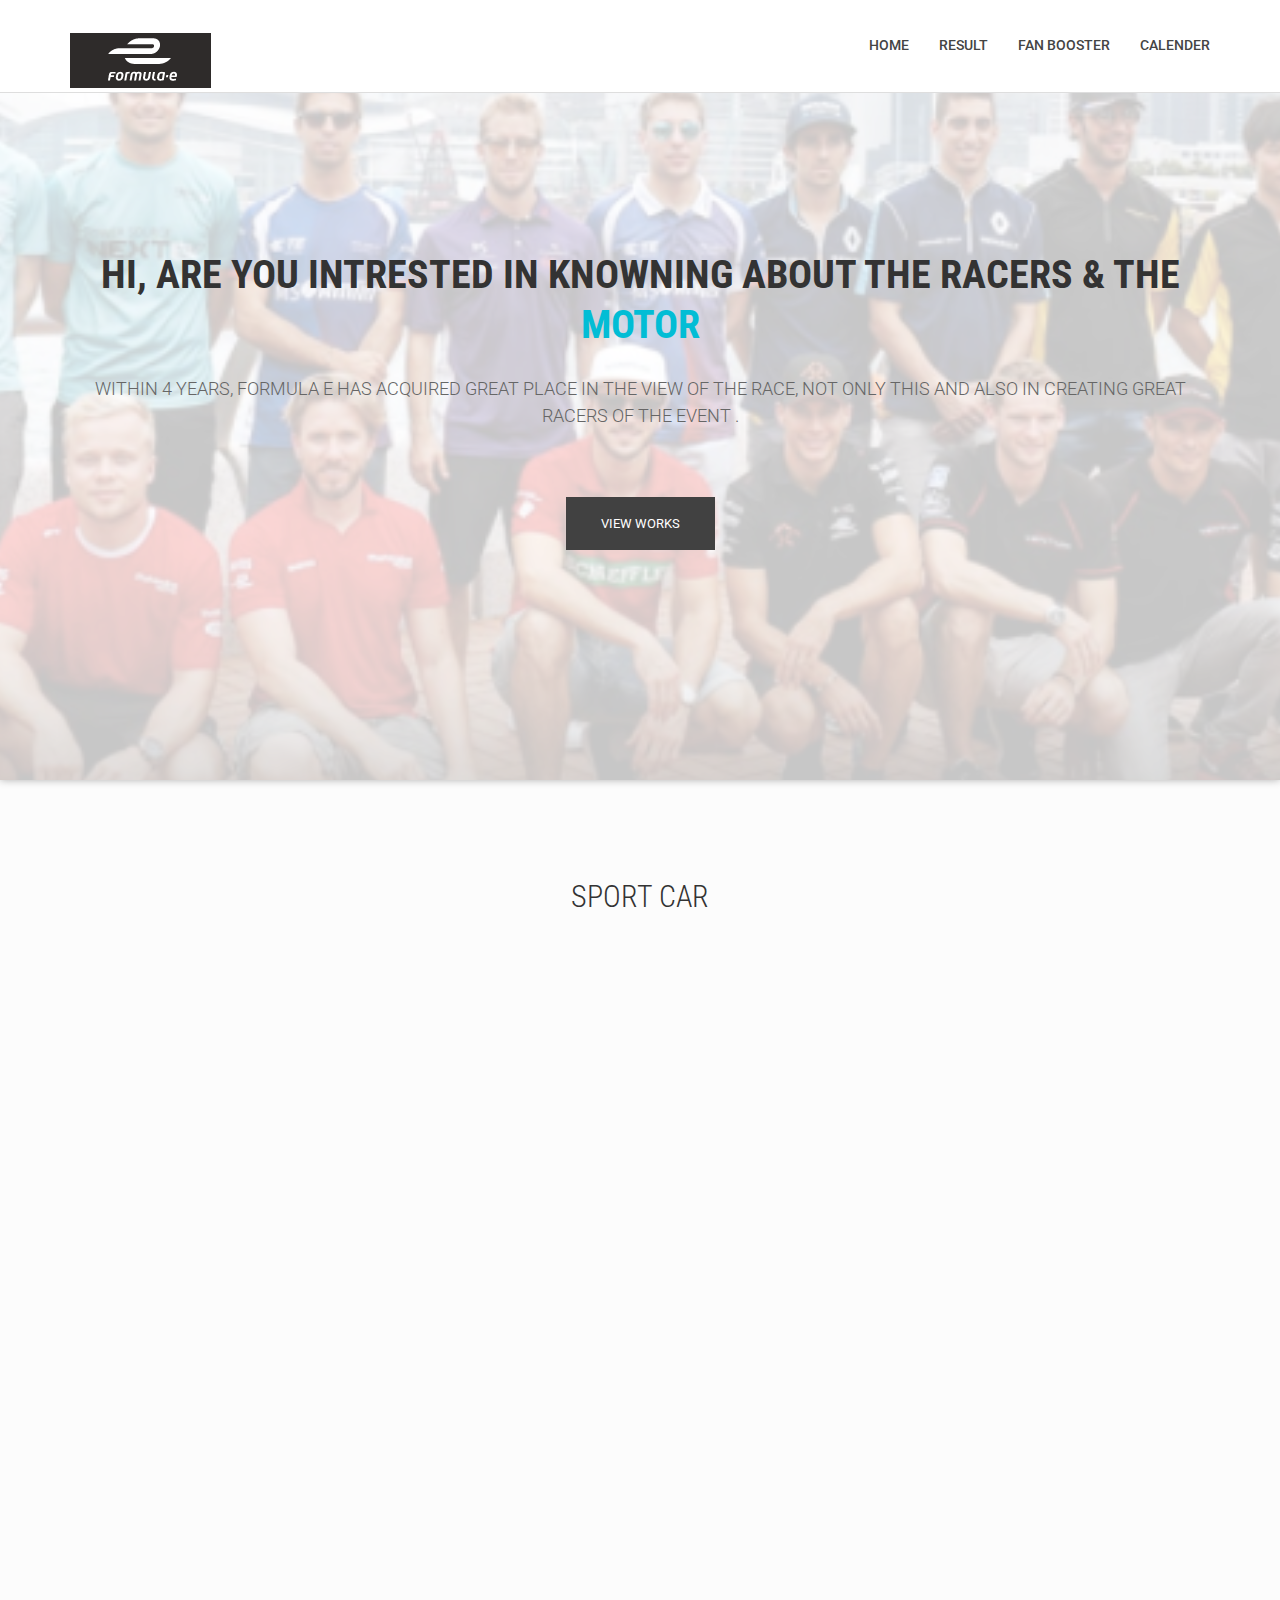
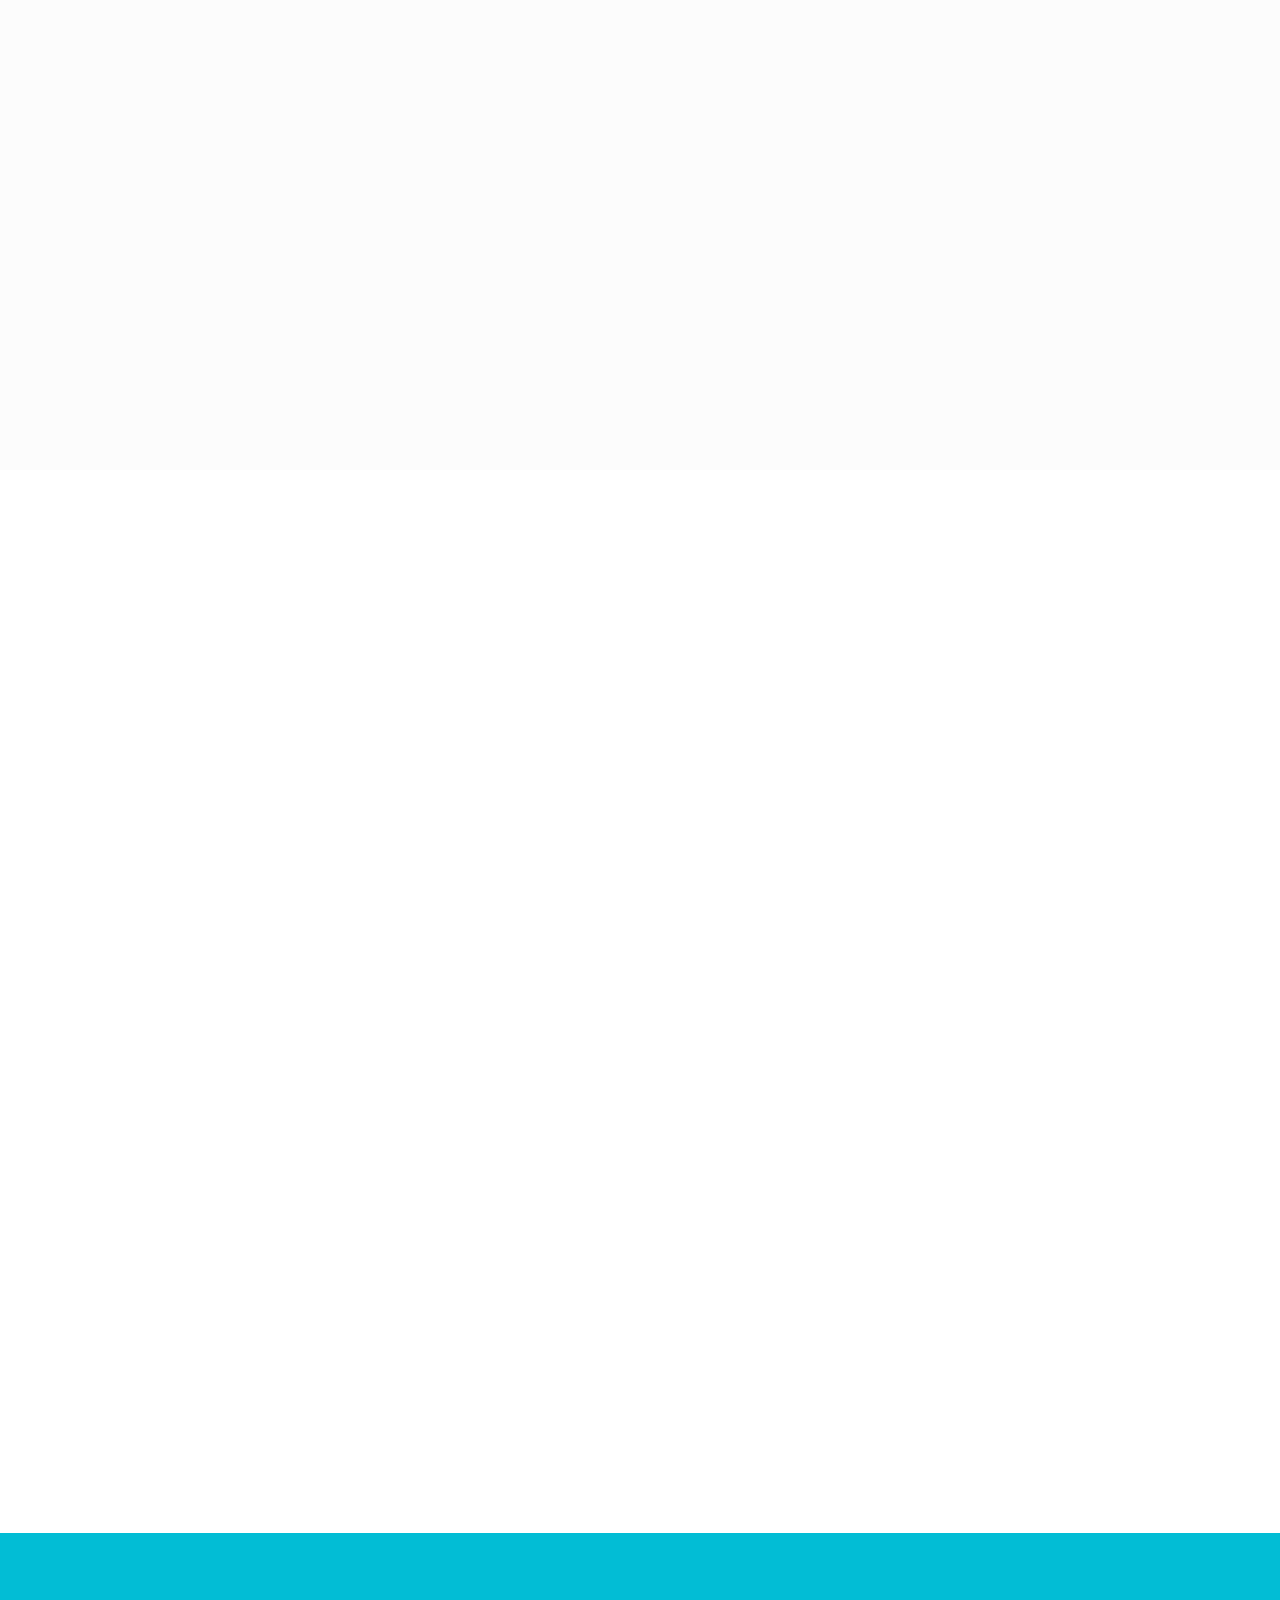
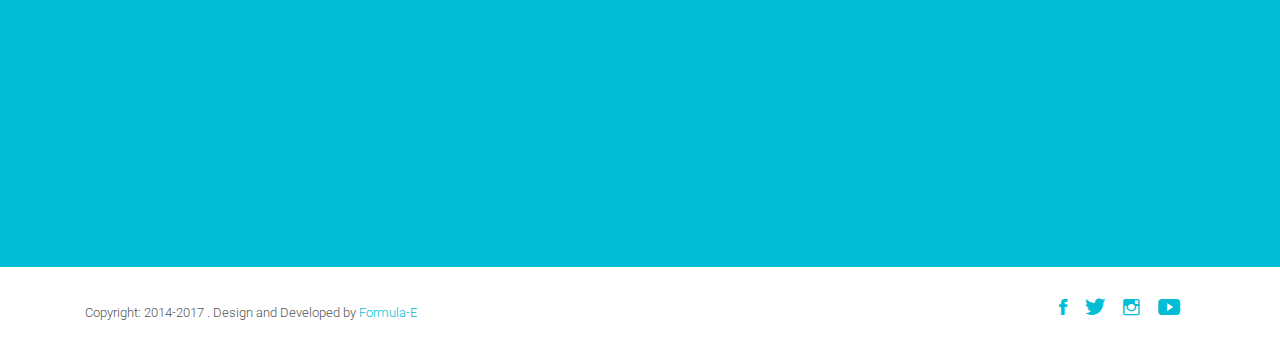
<file: index.html>
<!DOCTYPE html>
<html class="no-js">
    <head>
        <!-- Basic Page Needs
        ================================================== -->
        <meta charset="utf-8">
        <meta http-equiv="Content-Type" content="text/html; charset=utf-8">
        <link rel="icon" type="image/png" href="images/favicon.png">
        <title>Racers Info!!</title>
        <meta name="description" content="">
        <meta name="keywords" content="">
        <meta name="author" content="">
        <!-- Mobile Specific Metas
        ================================================== -->
        <meta name="format-detection" content="telephone=no">
        <meta name="viewport" content="width=device-width, initial-scale=1">
        
        <!-- Template CSS Files
        ================================================== -->
        <!-- Twitter Bootstrs CSS -->
        <link rel="stylesheet" href="css/bootstrap.min.css">
        <!-- Ionicons Fonts Css -->
        <link rel="stylesheet" href="css/ionicons.min.css">
        <!-- animate css -->
        <link rel="stylesheet" href="css/animate.css">
        <!-- Hero area slider css-->
        <link rel="stylesheet" href="css/slider.css">
        <!-- owl craousel css -->
        <link rel="stylesheet" href="css/owl.carousel.css">
        <link rel="stylesheet" href="css/owl.theme.css">
        <link rel="stylesheet" href="css/jquery.fancybox.css">
        <!-- template main css file -->
        <link rel="stylesheet" href="css/main.css">
        <!-- responsive css -->
        <link rel="stylesheet" href="css/responsive.css">
        
        <!-- Template Javascript Files
        ================================================== -->
        <!-- modernizr js -->
        <script src="js/vendor/modernizr-2.6.2.min.js"></script>
        <!-- jquery -->
        <script src="//ajax.googleapis.com/ajax/libs/jquery/1.10.2/jquery.min.js"></script>
        <!-- owl carouserl js -->
        <script src="js/owl.carousel.min.js"></script>
        <!-- bootstrap js -->

        <script src="js/bootstrap.min.js"></script>
        <!-- wow js -->
        <script src="js/wow.min.js"></script>
        <!-- slider js -->
        <script src="js/slider.js"></script>
        <script src="js/jquery.fancybox.js"></script>
        <!-- template main js -->
        <script src="js/main.js"></script>
    </head>
    <body>
        <!--
        ==================================================
        Header Section Start
        ================================================== -->
        <header id="top-bar" class="navbar-fixed-top animated-header">
            <div class="container">
                <div class="navbar-header">
                    <!-- responsive nav button -->
                    <button type="button" class="navbar-toggle" data-toggle="collapse" data-target=".navbar-collapse">
                    <span class="sr-only">Toggle navigation</span>
                    <span class="icon-bar"></span>
                    <span class="icon-bar"></span>
                    <span class="icon-bar"></span>
                    </button>
                    <!-- /responsive nav button -->
                    
                    <!-- logo -->
                    <div class="navbar-brand">
                        <a href="index.html" >
                            <img src="images/logo1.png" alt="">
                        </a>
                    </div>
                    <!-- /logo -->
                </div>
                <!-- main menu -->
                <nav class="collapse navbar-collapse navbar-right" role="navigation">
                    <div class="main-menu">
                        <ul class="nav navbar-nav navbar-right">
                            <li>
                                <a href="index.html" >Home</a>
                            </li>
                            <li><a href="index1.html">Result</a></li>
                            <li><a href="fanbooster.html">Fan Booster</a></li>
                            <li><a href="calender.html">Calender</a></li>
                        </ul>
                    </div>
                </nav>
                <!-- /main nav -->
            </div>
        </header>
        
        <!--
        ==================================================
        Slider Section Start
        ================================================== -->
        <section id="hero-area" >
            <div class="container">
                <div class="row">
                    <div class="col-md-12 text-center">
                        <div class="block wow fadeInUp" data-wow-delay=".3s">
                            
                            <!-- Slider -->
                            <section class="cd-intro">
                                <h1 class="wow fadeInUp animated cd-headline slide" data-wow-delay=".4s" >
                                <span>HI, ARE YOU INTRESTED IN KNOWNING ABOUT THE RACERS & THE</span><br>
                                <span class="cd-words-wrapper">
                                    <b class="is-visible">MOTOR</b>
                                    <b>SPORTS CAR</b>
                                    <!--b>FATHER</b-->
                                </span>
                                </h1>
                                </section> <!-- cd-intro -->
                                <!-- /.slider -->
                                <h2 class="wow fadeInUp animated" data-wow-delay=".6s" >
                                    Within 4 years, Formula E has acquired great place in the view of the race, not only this and also in creating great Racers of the event .
                                </h2>
                                <a class="btn-lines dark light wow fadeInUp animated smooth-scroll btn btn-default btn-green" data-wow-delay=".9s" href="#works" data-section="#works" >View Works</a>
                                
                            </div>
                        </div>
                    </div>
                </div>
            </section><!--/#main-slider-->
            <!--
            ==================================================
            Slider Section Start
            ================================================== -->
            <!--section id="about">
                <div class="container">
                    <div class="row">
                        <div class="col-md-6 col-sm-6">
                            <div class="block wow fadeInLeft" data-wow-delay=".3s" data-wow-duration="500ms">
                                <h2>
                                ABOUT ME
                                </h2>
                                <p>
                                    Hello, I’m a UI/UX Designer & Front End Developer from Victoria, Australia. I hold a master degree of Web Design from the World University.And scrambled it to make a type specimen book. It has survived not only five centuries
                                </p>
                                <p>
                                    Lorem ipsum dolor sit amet, consectetur adipisicing elit. Error, adipisci voluptatum repudiandae, natus impedit repellat aut officia illum at assumenda iusto reiciendis placeat. Temporibus, vero.
                                </p>
                            </div>
                            
                        </div>
                        <div class="col-md-6 col-sm-6">
                            <div class="block wow fadeInRight" data-wow-delay=".3s" data-wow-duration="500ms">
                                <img src="images/about/about.jpg" alt="">
                            </div>
                        </div>
                    </div>
                </div>
            </section> <!-- /#about -->
            <!--
            ==================================================
            Portfolio Section Start
            ================================================== -->
            <section id="works" class="works">
                <div class="container">
                    <div class="section-heading">
                        <h1 class="title wow fadeInDown" data-wow-delay=".3s"> Sport Car</h1>
                        <p class="wow fadeInDown" data-wow-delay=".5s">
                            With the help of the motor car we are here to describe the racer and their points.
                        </p>
                    </div>
                    <div class="row">
                        <div class="col-sm-4 col-xs-12">
                            <figure class="wow fadeInLeft animated portfolio-item" data-wow-duration="500ms" data-wow-delay="0ms">
                                <div class="img-wrapper">
                                    <img src="images/portfolio/item1.png" class="img-responsive" alt="this is a title" >
                                    <div class="overlay">
                                        <div class="buttons">
                                            <a rel="gallery" class="fancybox" href="images/portfolio/item1.png">Demo</a>
                                            <a target="_blank" href="single-portfolio.html">Details</a>
                                        </div>
                                    </div>
                                </div>
                                <figcaption>
                                <h4>
                                <a href="#">
                                    ABT SCHAEFFLER AUDI SPORT
                                </a>
                                </h4>
                                <p>
                                    AUDI ABT SCHAEFFLER Formula E sport.
                                </p>
                                </figcaption>
                            </figure>
                        </div>
                        <div class="col-sm-4 col-xs-12">
                            <figure class="wow fadeInLeft animated" data-wow-duration="500ms" data-wow-delay="300ms">
                                <div class="img-wrapper">
                                    <img src="images/portfolio/item2.png" class="img-responsive" alt="this is a title" >
                                    <div class="overlay">
                                        <div class="buttons">
                                            <a rel="gallery" class="fancybox" href="images/portfolio/item2.png">Demo</a>
                                            <a target="_blank" href="single-portfolio1.html">Details</a>
                                        </div>
                                    </div>
                                </div>
                                <figcaption>
                                <h4>
                                <a href="#">
                                    ANDRETTI FORMULA E
                                </a>
                                </h4>
                                <p>
                                    Ms ALMIN ANDRETTI.
                                </p>
                                </figcaption>
                            </figure>
                        </div>
                        <div class="col-sm-4 col-xs-12">
                            <figure class="wow fadeInLeft animated" data-wow-duration="500ms" data-wow-delay="300ms">
                                <div class="img-wrapper">
                                    <img src="images/portfolio/item4.png" class="img-responsive" alt="this is a title" >
                                    <div class="overlay">
                                        <div class="buttons">
                                            <a rel="gallery" class="fancybox" href="images/portfolio/item4.png">Demo</a>
                                            <a target="_blank" href="single-portfolio2.html">Details</a>
                                        </div>
                                    </div>
                                </div>
                                <figcaption>
                                <h4>
                                <a href="#">
                                    FARADAY DRAGON RACING
                                </a>
                                </h4>
                                <p>
                                    FARADAY FUTURE DRAGON RACING.
                                </p>
                                </figcaption>
                            </figure>
                        </div>
                        <div class="col-sm-4 col-xs-12">
                            <figure class="wow fadeInLeft animated" data-wow-duration="500ms" data-wow-delay="300ms">
                                <div class="img-wrapper">
                                    <img src="images/portfolio/item5.png" class="img-responsive" alt="this is a title" >
                                    <div class="overlay">
                                        <div class="buttons">
                                            <a rel="gallery" class="fancybox" href="images/portfolio/item5.png">Demo</a>
                                            <a target="_blank" href="single-portfolio3.html">Details</a>
                                        </div>
                                    </div>
                                </div>
                                <figcaption>
                                <h4>
                                <a href="#">
                                    JAGUAR RACING
                                </a>
                                </h4>
                                <p>
                                    PARASONIC JAGUAR MOTOR RACING.
                                </p>
                                </figcaption>
                            </figure>
                        </div>
                        <div class="col-sm-4 col-xs-12">
                            <figure class="wow fadeInLeft animated" data-wow-duration="500ms" data-wow-delay="300ms">
                                <div class="img-wrapper">
                                    <img src="images/portfolio/item6.png" class="img-responsive" alt="this is a title" >
                                    <div class="overlay">
                                        <div class="buttons">
                                            <a rel="gallery" class="fancybox" href="images/portfolio/item6.png">Demo</a>
                                            <a target="_blank" href="single-portfolio4.html">Details</a>
                                        </div>
                                    </div>
                                </div>
                                <figcaption>
                                <h4>
                                <a href="#">
                                    NEXTEV NIO.
                                </a>
                                </h4>
                                <p>
                                    NEXTEV NIO FORMULA E TEAM.
                                </p>
                                </figcaption>
                            </figure>
                        </div>
                        <div class="col-sm-4 col-xs-12">
                            <figure class="wow fadeInLeft animated" data-wow-duration="500ms" data-wow-delay="300ms">
                                <div class="img-wrapper">
                                    <img src="images/portfolio/item7.png" class="img-responsive" alt="this is a title" >
                                    <div class="overlay">
                                        <div class="buttons">
                                            <a rel="gallery" class="fancybox" href="images/portfolio/item7.png">Demo</a>
                                            <a target="_blank" href="single-portfolio5.html">Details</a>
                                        </div>
                                    </div>
                                </div>
                                <figcaption>
                                <h4>
                                <a href="#">
                                   RENAULT E DAMS
                                </a>
                                </h4>
                                <p>
                                    RENAULT E DAMS FORMULA E.
                                </p>
                                </figcaption>
                            </figure>
                        </div>
                        <div class="col-sm-4 col-xs-12">
                            <figure class="wow fadeInLeft animated" data-wow-duration="500ms" data-wow-delay="300ms">
                                <div class="img-wrapper">
                                    <img src="images/portfolio/item8.png" class="img-responsive" alt="this is a title" >
                                    <div class="overlay">
                                        <div class="buttons">
                                            <a rel="gallery" class="fancybox" href="images/portfolio/item8.png">Demo</a>
                                            <a target="_blank" href="single-portfolio6.html">Details</a>
                                        </div>
                                    </div>
                                </div>
                                <figcaption>
                                <h4>
                                <a href="#">
                                    TECHEETAH
                                </a>
                                </h4>
                                <p>
                                    TECHEETAH FORMULA E.
                                </p>
                                </figcaption>
                            </figure>
                        </div>
                        <div class="col-sm-4 col-xs-12">
                            <figure class="wow fadeInLeft animated" data-wow-duration="500ms" data-wow-delay="300ms">
                                <div class="img-wrapper">
                                    <img src="images/portfolio/item9.png" class="img-responsive" alt="this is a title" >
                                    <div class="overlay">
                                        <div class="buttons">
                                            <a rel="gallery" class="fancybox" href="images/portfolio/item9.png">Demo</a>
                                            <a target="_blank" href="single-portfolio7.html">Details</a>
                                        </div>
                                    </div>
                                </div>
                                <figcaption>
                                <h4>
                                <a href="#">
                                    VENTURI FORMULA E
                                </a>
                                </h4>
                                <p>
                                    VENTURI FORMULA E RACING.
                                </p>
                                </figcaption>
                            </figure>
                        </div>
                        <div class="col-sm-4 col-xs-12">
                            <figure class="wow fadeInLeft animated" data-wow-duration="500ms" data-wow-delay="300ms">
                                <div class="img-wrapper">
                                    <img src="images/portfolio/item3.png" class="img-responsive" alt="" >
                                    <div class="overlay">
                                        <div class="buttons">
                                            <a rel="gallery" class="fancybox" href="images/portfolio/item3.png">Demo</a>
                                            <a target="_blank" href="single-portfolio8.html">Details</a>
                                        </div>
                                    </div>
                                </div>
                                <figcaption>
                                <h4>
                                <a href="#">
                                    DS VIRGIN RACING
                                </a>
                                </h4>
                                <p>
                                    DS AUTOMOBILE VIRGIN RACING.
                                </p>
                                </figcaption>
                            </figure>
                        </div>
                    </div>
                </div>
            </section> <!-- #works -->
            <!--
            ==================================================
            Portfolio Section Start
            ================================================== -->
            <section id="feature">
                <div class="container">
                    <div class="section-heading">
                        <h1 class="title wow fadeInDown" data-wow-delay=".3s">About the race</h1>
                        <p class="wow fadeInDown" data-wow-delay=".5s">
                            This basically give you the idea for the racers of what to do,<br> follow the rules and regulation for the event to be the mark in the team or indivual.
                        </p>
                    </div>
                    <div class="row">
                        <div class="col-md-4 col-lg-4 col-xs-12">
                            <div class="media wow fadeInUp animated" data-wow-duration="500ms" data-wow-delay="300ms">
                                <div class="media-left">
                                    <div class="icon">
                                        <i class="ion-compose"></i>
                                    </div>
                                </div>
                                <div class="media-body">
                                    <h4 class="media-heading">Practise</h4>
                                    <p>It has basically 2 seesions of each 45 min followeb by 30min respetively.</p>
                                </div>
                            </div>
                        </div>
                        <div class="col-md-4 col-lg-4 col-xs-12">
                            <div class="media wow fadeInDown animated" data-wow-duration="500ms" data-wow-delay="600ms">
                                <div class="media-left">
                                    <div class="icon">
                                        <i class="ion-calendar"></i>
                                    </div>
                                </div>
                                <div class="media-body">
                                    <h4 class="media-heading">Qualifing.</h4>
                                    <p>Qualifying is a straight fight to set the fastest time and determines the starting grid for the race.</p>
                                </div>
                            </div>
                        </div>
                        <div class="col-md-4 col-lg-4 col-xs-12">
                            <div class="media wow fadeInDown animated" data-wow-duration="500ms" data-wow-delay="900ms">
                                <div class="media-left">
                                    <div class="icon">
                                        <i class="ion-ios-lightbulb-outline"></i>
                                    </div>
                                </div>
                                <div class="media-body">
                                    <h4 class="media-heading">E-PRIX.</h4>
                                    <p>Races, or ePrix, begin with a standing start. Drivers line-up on a dummy grid and slowly file into position for the race start.</p>
                                </div>
                            </div>
                        </div>
                        <div class="col-md-4 col-lg-4 col-xs-12">
                            <div class="media wow fadeInDown animated" data-wow-duration="500ms" data-wow-delay="1200ms">
                                <div class="media-left">
                                    <div class="icon">
                                        <i class="ion-ios-pint"></i>
                                    </div>
                                </div>
                                <div class="media-body">
                                    <h4 class="media-heading">Pit Stops.</h4>
                                    <p>drivers must make one mandatory pit stop in order to change cars.Tyre changes, unless caused by a puncture, are not permitted.</p>
                                </div>
                            </div>
                        </div>
                        <div class="col-md-4 col-lg-4 col-xs-12">
                            <div class="media wow fadeInDown animated" data-wow-duration="500ms" data-wow-delay="1500ms">
                                <div class="media-left">
                                    <div class="icon">
                                        <i class="ion-ios-keypad-outline"></i>
                                    </div>
                                </div>
                                <div class="media-body">
                                    <h4 class="media-heading">Points Board</h4>
                                    <p>Three points are also awarded to the driver securing Julius Baer pole position, while the driver setting the Visa Fastest Lap receives an additional point.</p>
                                </div>
                            </div>
                        </div>
                        <div class="col-md-4 col-lg-4 col-xs-12">
                            <div class="media wow fadeInDown animated" data-wow-duration="500ms" data-wow-delay="1800ms">
                                <div class="media-left">
                                    <div class="icon">
                                        <i class="ion-ios-barcode-outline"></i>
                                    </div>
                                </div>
                                <div class="media-body">
                                    <h4 class="media-heading">Licence.</h4>
                                    <p>Changes were made to the e-Licence system for 2015-2016 and are mandatory for any driver wanting to participate.The champion from the previous season will automatically qualify for the F1 Super Licence points system the following year.</p>
                                </div>
                            </div>
                        </div>
                        <div class="col-md-4 col-lg-4 col-xs-12">
                            <div class="media wow fadeInDown animated" data-wow-duration="500ms" data-wow-delay="1500ms">
                                <div class="media-left">
                                    <div class="icon">
                                        <i class="ion-model-s"></i>
                                    </div>
                                </div>
                                <div class="media-body">
                                    <h4 class="media-heading">Car Charging.</h4>
                                    <p>Car charging is only forbidden during qualifying and the race, together with parc ferme. Charging can however take place during practice sessions.</p>
                                </div>
                            </div>
                        </div>
                        <div class="col-md-4 col-lg-4 col-xs-12">
                            <div class="media wow fadeInDown animated" data-wow-duration="500ms" data-wow-delay="1500ms">
                                <div class="media-left">
                                    <div class="icon">
                                        <i class="ion-ios-circle-filled"></i>
                                    </div>
                                </div>
                                <div class="media-body">
                                    <h4 class="media-heading">Tyres &amp; Allocation.</h4>
                                    <p>For each race event, each driver is supplied with four new front tyres and four new rear tyres, plus one front and one rear tyre from the previous event..</p>
                                </div>
                            </div>
                        </div>
                        <div class="col-md-4 col-lg-4 col-xs-12">
                            <div class="media wow fadeInDown animated" data-wow-duration="500ms" data-wow-delay="1500ms">
                                <div class="media-left">
                                    <div class="icon">
                                        <i class="ion-android-checkbox-outline"></i>
                                    </div>
                                </div>
                                <div class="media-body">
                                    <h4 class="media-heading">Championship.</h4>
                                    <p>A driver's end of season total is made up of his/her best results. A team's total is made up by counting both driver’s scores throughout the season.</p>
                                </div>
                            </div>
                        </div>
                    </div>
                </div>
            </section> <!-- /#feature -->
                            
            <!--
            ==================================================
            Call To Action Section Start
            ================================================== -->
            <section id="call-to-action">
                <div class="container">
                    <div class="row">
                        <div class="col-md-12">
                            <div class="block">
                                <h2 class="title wow fadeInDown" data-wow-delay=".3s" data-wow-duration="500ms">SO WHAT YOU THINK ?</h1>
                                <p class="wow fadeInDown" data-wow-delay=".5s" data-wow-duration="500ms">Want to know more ifo about the events and also want to know about the future events under us follow us </p>
                                <a href="contact.html" class="btn btn-default btn-contact wow fadeInDown" data-wow-delay=".7s" data-wow-duration="500ms">Subscribe:)</a>
                            </div>
                        </div>
                        
                    </div>
                </div>
            </section>
            <!--
            ==================================================
            Footer Section Start
            ================================================== -->
            <footer id="footer">
                <div class="container">
                    <div class="col-md-8">
                        <p class="copyright">Copyright: <span>2014-2017</span> . Design and Developed by <a href="http://www.fiaformulae.com/en">Formula-E</a></p>
                    </div>
                    <div class="col-md-4">
                        <!-- Social Media -->
                        <ul class="social">
                            <li>
                                <a href="https://www.facebook.com/fiaformulae/" class="Facebook">
                                    <i class="ion-social-facebook"></i>
                                </a>
                            </li>
                            <li>
                                <a href="https://twitter.com/FIAformulaE" class="Twitter">
                                    <i class="ion-social-twitter"></i>
                                </a>
                            </li>
                            <li>
                                <a href="https://www.instagram.com/fiaformulae/" class="Instagram">
                                    <i class="ion-social-instagram-outline"></i>
                                </a>
                            </li>
                            <li>
                                <a href="https://www.youtube.com/user/FIAFormulaE" class="Youtube">
                                    <i class="ion-social-youtube"></i>
                                </a>
                            </li>
                        </ul>
                    </div>
                </div>
            </footer> <!-- /#footer -->
                
        </body>
    </html>
</file>
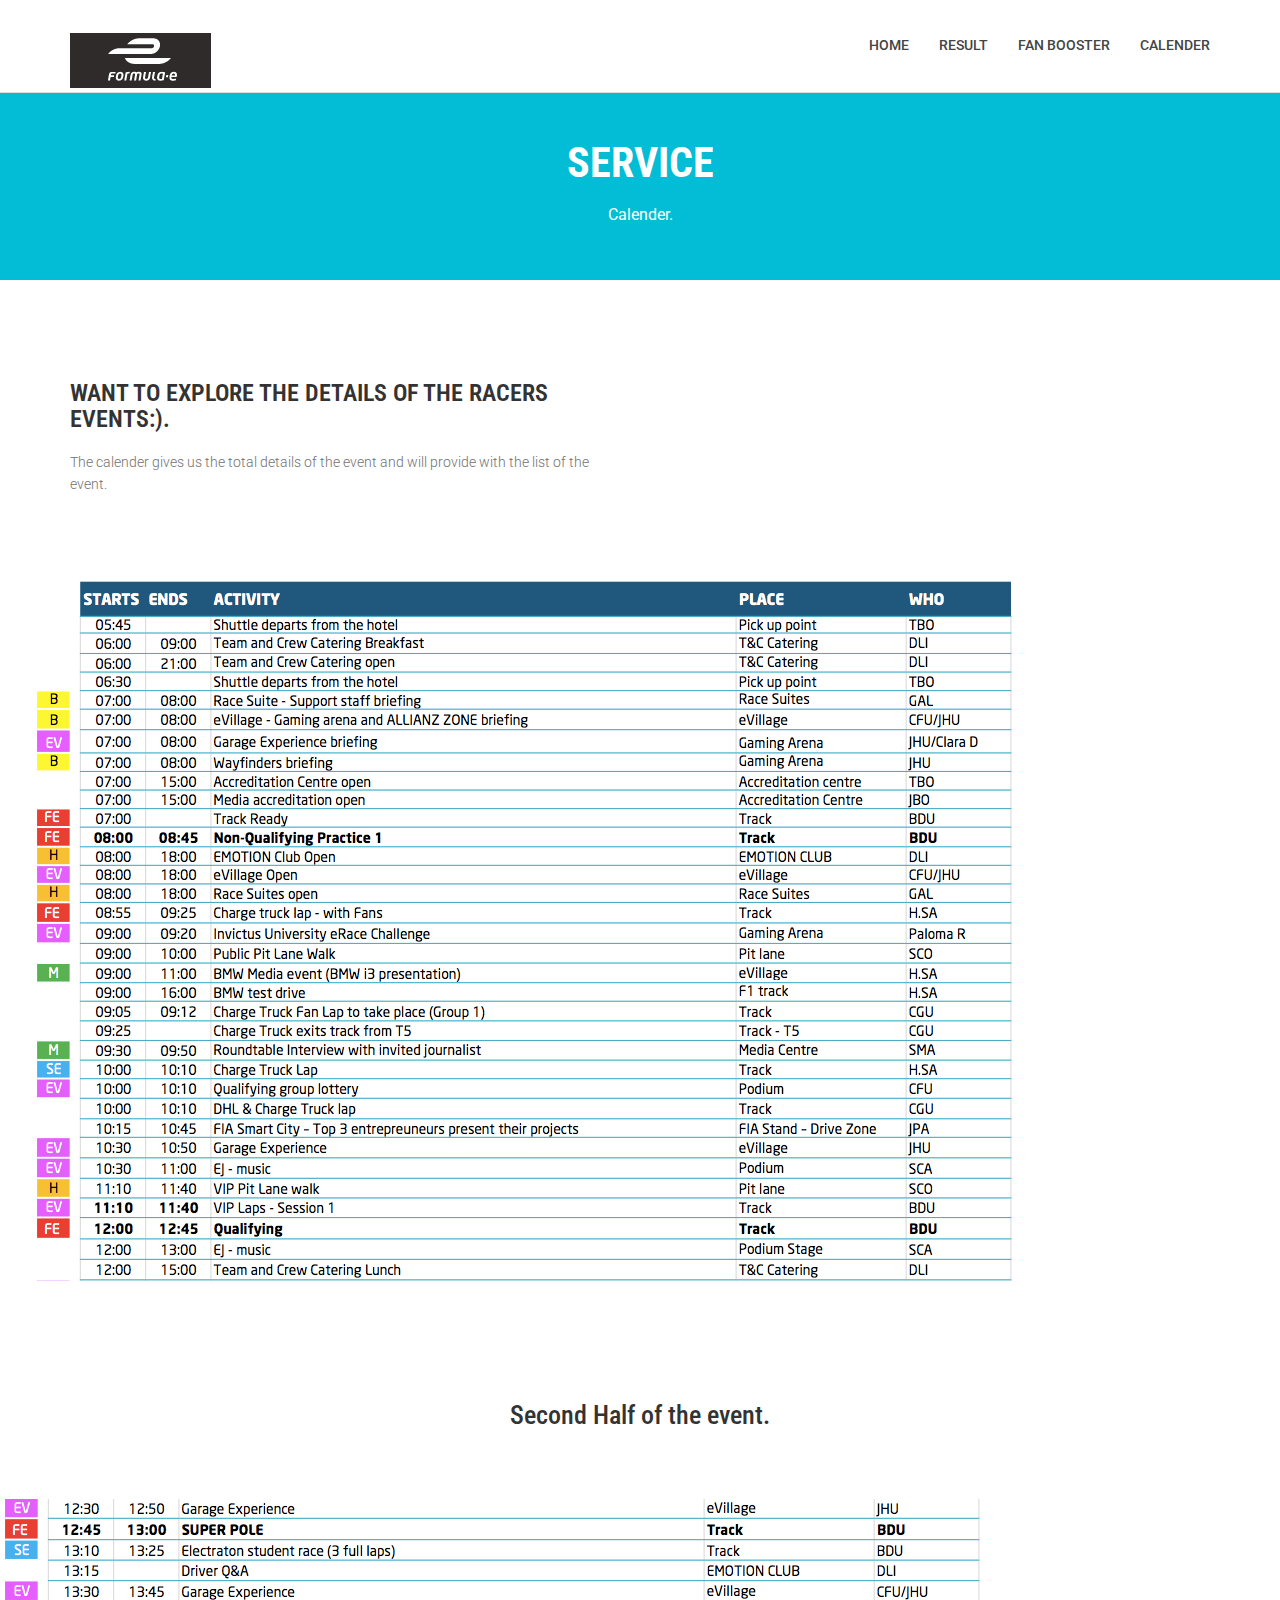
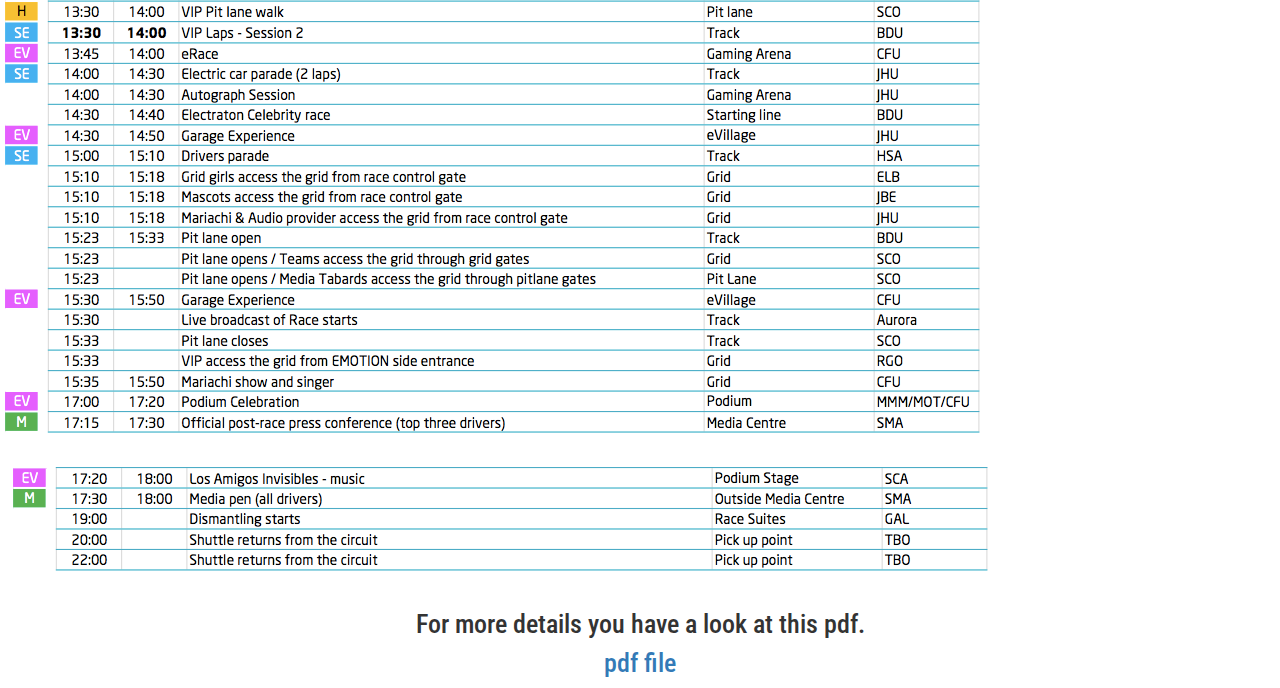
<file: calender.html>
<!DOCTYPE html>
<html class="no-js">
    <head>
        <!-- Basic Page Needs
        ================================================== -->
        <meta charset="utf-8">
        <meta http-equiv="Content-Type" content="text/html; charset=utf-8">
        <link rel="icon" type="image/png" href="images/favicon.png">
        <title>Calender</title>
        <meta name="description" content="">
        <meta name="keywords" content="">
        <meta name="author" content="">
        <!-- Mobile Specific Metas
        ================================================== -->
        <meta name="format-detection" content="telephone=no">
        <meta name="viewport" content="width=device-width, initial-scale=1">
        
        <!-- Template CSS Files
        ================================================== -->
        <!-- Twitter Bootstrs CSS -->
        <link rel="stylesheet" href="css/bootstrap.min.css">
        <!-- Ionicons Fonts Css -->
        <link rel="stylesheet" href="css/ionicons.min.css">
        <!-- animate css -->
        <link rel="stylesheet" href="css/animate.css">
        <!-- Hero area slider css-->
        <link rel="stylesheet" href="css/slider.css">
        <!-- owl craousel css -->
        <link rel="stylesheet" href="css/owl.carousel.css">
        <link rel="stylesheet" href="css/owl.theme.css">
        <link rel="stylesheet" href="css/jquery.fancybox.css">
        <!-- template main css file -->
        <link rel="stylesheet" href="css/main.css">
        <!-- responsive css -->
        <link rel="stylesheet" href="css/responsive.css">
        
        <!-- Template Javascript Files
        ================================================== -->
        <!-- modernizr js -->
        <script src="js/vendor/modernizr-2.6.2.min.js"></script>
        <!-- jquery -->
        <script src="//ajax.googleapis.com/ajax/libs/jquery/1.10.2/jquery.min.js"></script>
        <!-- owl carouserl js -->
        <script src="js/owl.carousel.min.js"></script>
        <!-- bootstrap js -->

        <script src="js/bootstrap.min.js"></script>
        <!-- wow js -->
        <script src="js/wow.min.js"></script>
        <!-- slider js -->
        <script src="js/slider.js"></script>
        <script src="js/jquery.fancybox.js"></script>
        <!-- template main js -->
        <script src="js/main.js"></script>
        <style>
.city {
   float: left;
   margin: 10px;
   padding: 10px;
   max-width: 300px;
   height: 300px;
   border: 1px solid black;
}   
</style>
    </head>
    <body>
        <!--
        ==================================================
        Header Section Start
        ================================================== -->
        <header id="top-bar" class="navbar-fixed-top animated-header">
            <div class="container">
                <div class="navbar-header">
                    <!-- responsive nav button -->
                    <button type="button" class="navbar-toggle" data-toggle="collapse" data-target=".navbar-collapse">
                    <span class="sr-only">Toggle navigation</span>
                    <span class="icon-bar"></span>
                    <span class="icon-bar"></span>
                    <span class="icon-bar"></span>
                    </button>
                    <!-- /responsive nav button -->
                    
                    <!-- logo -->
                    <div class="navbar-brand">
                        <a href="index.html" >
                            <img src="images/logo1.png" alt="">
                        </a>
                    </div>
                    <!-- /logo -->
                </div>
                <!-- main menu -->
                <nav class="collapse navbar-collapse navbar-right" role="navigation">
                    <div class="main-menu">
                        <ul class="nav navbar-nav navbar-right">
                            <li>
                                <a href="index.html" >Home</a>
                            </li>
                            <li><a href="about.html">Result</a></li>
                            <li><a href="service.html">Fan Booster</a></li>
                            <li><a href="contact.html">Calender</a></li>
                        </ul>
                    </div>
                </nav>
                <!-- /main nav -->
            </div>
        </header>
        <section class="global-page-header">
            <div class="container">
                <div class="row">
                    <div class="col-md-12">
                        <div class="block">
                            <h2>Service</h2>
                            <ol class="breadcrumb">
                                <li>
                                    <a href="index.html">
                                        <i class="ion-ios-calender"></i>
                                        Calender.
                                    </a>
                              
                            </ol>
                        </div>
                    </div>
                </div>
            </div>   
        </section><!--/#Page header-->

<section id="service-page" class="pages service-page">
            <div class="container">
                <div class="row">
                    <div class="col-md-6">
                        <div class="block">
                            <h2 class="subtitle wow fadeInUp animated" data-wow-delay=".3s" data-wow-duration="500ms">Want to explore the details of the Racers Events:).</h2>
                            <p class="subtitle-des wow fadeInUp animated" data-wow-delay=".5s" data-wow-duration="500ms">The calender gives us the total details of the event and will provide with the list of the event.</p>
                            </div>
                            </div>
                            </div>
                            </div>
                            </section>
                            <img src="images/portfolio/img17.png" class="rounded mx-auto d-block" alt="...">
                            <br>
                            <br>
                            <br>
                            <br>
                            <br>
                            <br>
                            <p><center><h2> Second Half of the event.</h2></center>
                            
                            </p>
                            <br>
                            <br>
                            <br>
                            <img src="images/portfolio/img18.png" class="rounded mx-auto d-block" alt="...">
                            <br>
                            <img src="images/portfolio/img19.png" class="rounded mx-auto d-block" alt="...">

<div align="center">
<div class="description"
<p>
<h2> For more details you have a look at this pdf.
</p>
  <a href="images/portfolio/calender.pdf">pdf file</a>
</div>

</div>


</body>
</html>
</file>
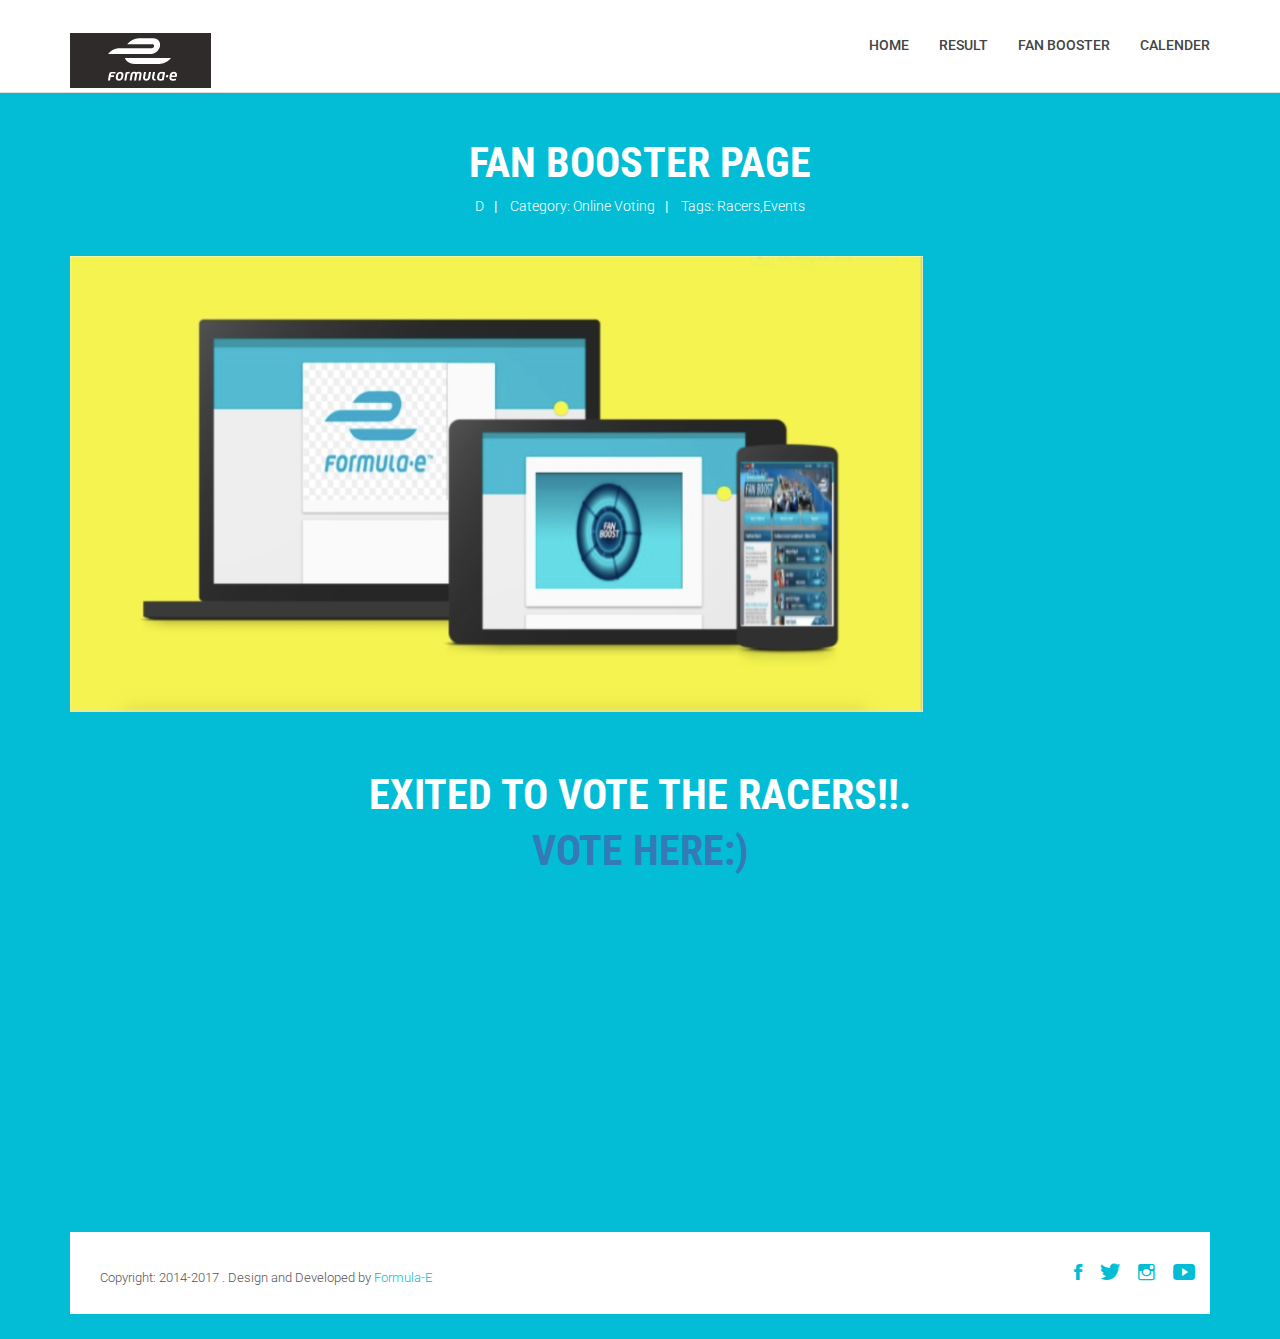
<file: fanbooster.html>
<!DOCTYPE html>
<html class="no-js">
    <head>
        <!-- Basic Page Needs
        ================================================== -->
        <meta charset="utf-8">
        <meta http-equiv="Content-Type" content="text/html; charset=utf-8">
        <link rel="icon" type="image/png" href="images/favicon.png">
        <title>Fan Booster Page</title>
        <meta name="description" content="">
        <meta name="keywords" content="">
        <meta name="author" content="">
        <!-- Mobile Specific Metas
        ================================================== -->
        <meta name="format-detection" content="telephone=no">
        <meta name="viewport" content="width=device-width, initial-scale=1">
        
        <!-- Template CSS Files
        ================================================== -->
        <!-- Twitter Bootstrs CSS -->
        <link rel="stylesheet" href="css/bootstrap.min.css">
        <!-- Ionicons Fonts Css -->
        <link rel="stylesheet" href="css/ionicons.min.css">
        <!-- animate css -->
        <link rel="stylesheet" href="css/animate.css">
        <!-- Hero area slider css-->
        <link rel="stylesheet" href="css/slider.css">
        <!-- owl craousel css -->
        <link rel="stylesheet" href="css/owl.carousel.css">
        <link rel="stylesheet" href="css/owl.theme.css">
        <link rel="stylesheet" href="css/jquery.fancybox.css">
        <!-- template main css file -->
        <link rel="stylesheet" href="css/main.css">
        <!-- responsive css -->
        <link rel="stylesheet" href="css/responsive.css">
        
        <!-- Template Javascript Files
        ================================================== -->
        <!-- modernizr js -->
        <script src="js/vendor/modernizr-2.6.2.min.js"></script>
        <!-- jquery -->
        <script src="//ajax.googleapis.com/ajax/libs/jquery/1.10.2/jquery.min.js"></script>
        <!-- owl carouserl js -->
        <script src="js/owl.carousel.min.js"></script>
        <!-- bootstrap js -->

        <script src="js/bootstrap.min.js"></script>
        <!-- wow js -->
        <script src="js/wow.min.js"></script>
        <!-- slider js -->
        <script src="js/slider.js"></script>
        <script src="js/jquery.fancybox.js"></script>
        <!-- template main js -->
        <script src="js/main.js"></script>
    </head>
    <body>
        <!--
        ==================================================
        Header Section Start
        ================================================== -->
        <header id="top-bar" class="navbar-fixed-top animated-header">
            <div class="container">
                <div class="navbar-header">
                    <!-- responsive nav button -->
                    <button type="button" class="navbar-toggle" data-toggle="collapse" data-target=".navbar-collapse">
                    <span class="sr-only">Toggle navigation</span>
                    <span class="icon-bar"></span>
                    <span class="icon-bar"></span>
                    <span class="icon-bar"></span>
                    </button>
                    <!-- /responsive nav button -->
                    
                    <!-- logo -->
                    <div class="navbar-brand">
                        <a href="index.html" >
                            <img src="images/logo1.png" alt="">
                        </a>
                    </div>
                    <!-- /logo -->
                </div>
                <!-- main menu -->
                <nav class="collapse navbar-collapse navbar-right" role="navigation">
                    <div class="main-menu">
                        <ul class="nav navbar-nav navbar-right">
                            <li>
                                <a href="index.html" >Home</a>
                            </li>
                            <li><a href="index1.html">Result</a></li>
                            <li><a href="fanbooster.html">Fan Booster</a></li>
                            <li><a href="calender.html">Calender</a></li>
                        </ul>
                    </div>
                </nav>
                <!-- /main nav -->
            </div>
        </header>
        <!--
        ==================================================
        Global Page Section Start
        ================================================== -->
        <section class="global-page-header">
            <div class="container">
                <div class="row">
                    <div class="col-md-12">
                        <div class="block">
                            <h2>Fan Booster Page</h2>
                            <div class="portfolio-meta">
                                <span>D</span>|
                                <span> Category: Online Voting</span>|
                                <span> Tags: <a href="">Racers</a>,<a href="">Events</a></span>
                            </div>
                        </div>
                    </div>
                </div>
            </div>
            <div class="container">
<div class="row">
    <div class="col-md-4">
    <br>
    <br>
        <img src="images/portfolio/img20.png" alt="">
        </div><!--./row -->
</div>

<br>
<br>
        <div align="center">
<div class="description"
<p>
<h2> Exited to vote the racers!!.
</p>
  <a href="https://docs.google.com/forms/d/e/1FAIpQLSc7T67bYEAXhfo2GK_91Lp8epdVazJEgfgw6eeoWvlyeyNeyQ/viewform?usp=sf_link">Vote Here:)</a>
</div>

</div>

    
<!--
            ==================================================
            Call To Action Section Start
            ================================================== -->
            <section id="call-to-action">
                <div class="container">
                    <div class="row">
                        <div class="col-md-12">
                            <div class="block">
                                <h2 class="title wow fadeInDown" data-wow-delay=".3s" data-wow-duration="500ms">SO WHAT YOU THINK ?</h1>
                                <p class="wow fadeInDown" data-wow-delay=".5s" data-wow-duration="500ms">Want to know more ifo about the events and also want to know about the future events under us follow us </p>
                                <a href="contact.html" class="btn btn-default btn-contact wow fadeInDown" data-wow-delay=".7s" data-wow-duration="500ms">Subscribe:)</a>
                            </div>
                        </div>
                        
                    </div>
                </div>
            </section>
            <!--
            ==================================================
            Footer Section Start
            ================================================== -->
            <footer id="footer">
                <div class="container">
                    <div class="col-md-8">
                        <p class="copyright">Copyright: <span>2014-2017</span> . Design and Developed by <a href="http://www.fiaformulae.com/en">Formula-E</a></p>
                    </div>
                    <div class="col-md-4">
                        <!-- Social Media -->
                        <ul class="social">
                            <li>
                                <a href="https://www.facebook.com/fiaformulae/" class="Facebook">
                                    <i class="ion-social-facebook"></i>
                                </a>
                            </li>
                            <li>
                                <a href="https://twitter.com/FIAformulaE" class="Twitter">
                                    <i class="ion-social-twitter"></i>
                                </a>
                            </li>
                            <li>
                                <a href="https://www.instagram.com/fiaformulae/" class="Instagram">
                                    <i class="ion-social-instagram-outline"></i>
                                </a>
                            </li>
                            <li>
                                <a href="https://www.youtube.com/user/FIAFormulaE" class="Youtube">
                                    <i class="ion-social-youtube"></i>
                                </a>
                            </li>
                        </ul>
                    </div>
                </div>
            </footer> <!-- /#footer -->
                
            </body>
        </html>
    </html>
</file>
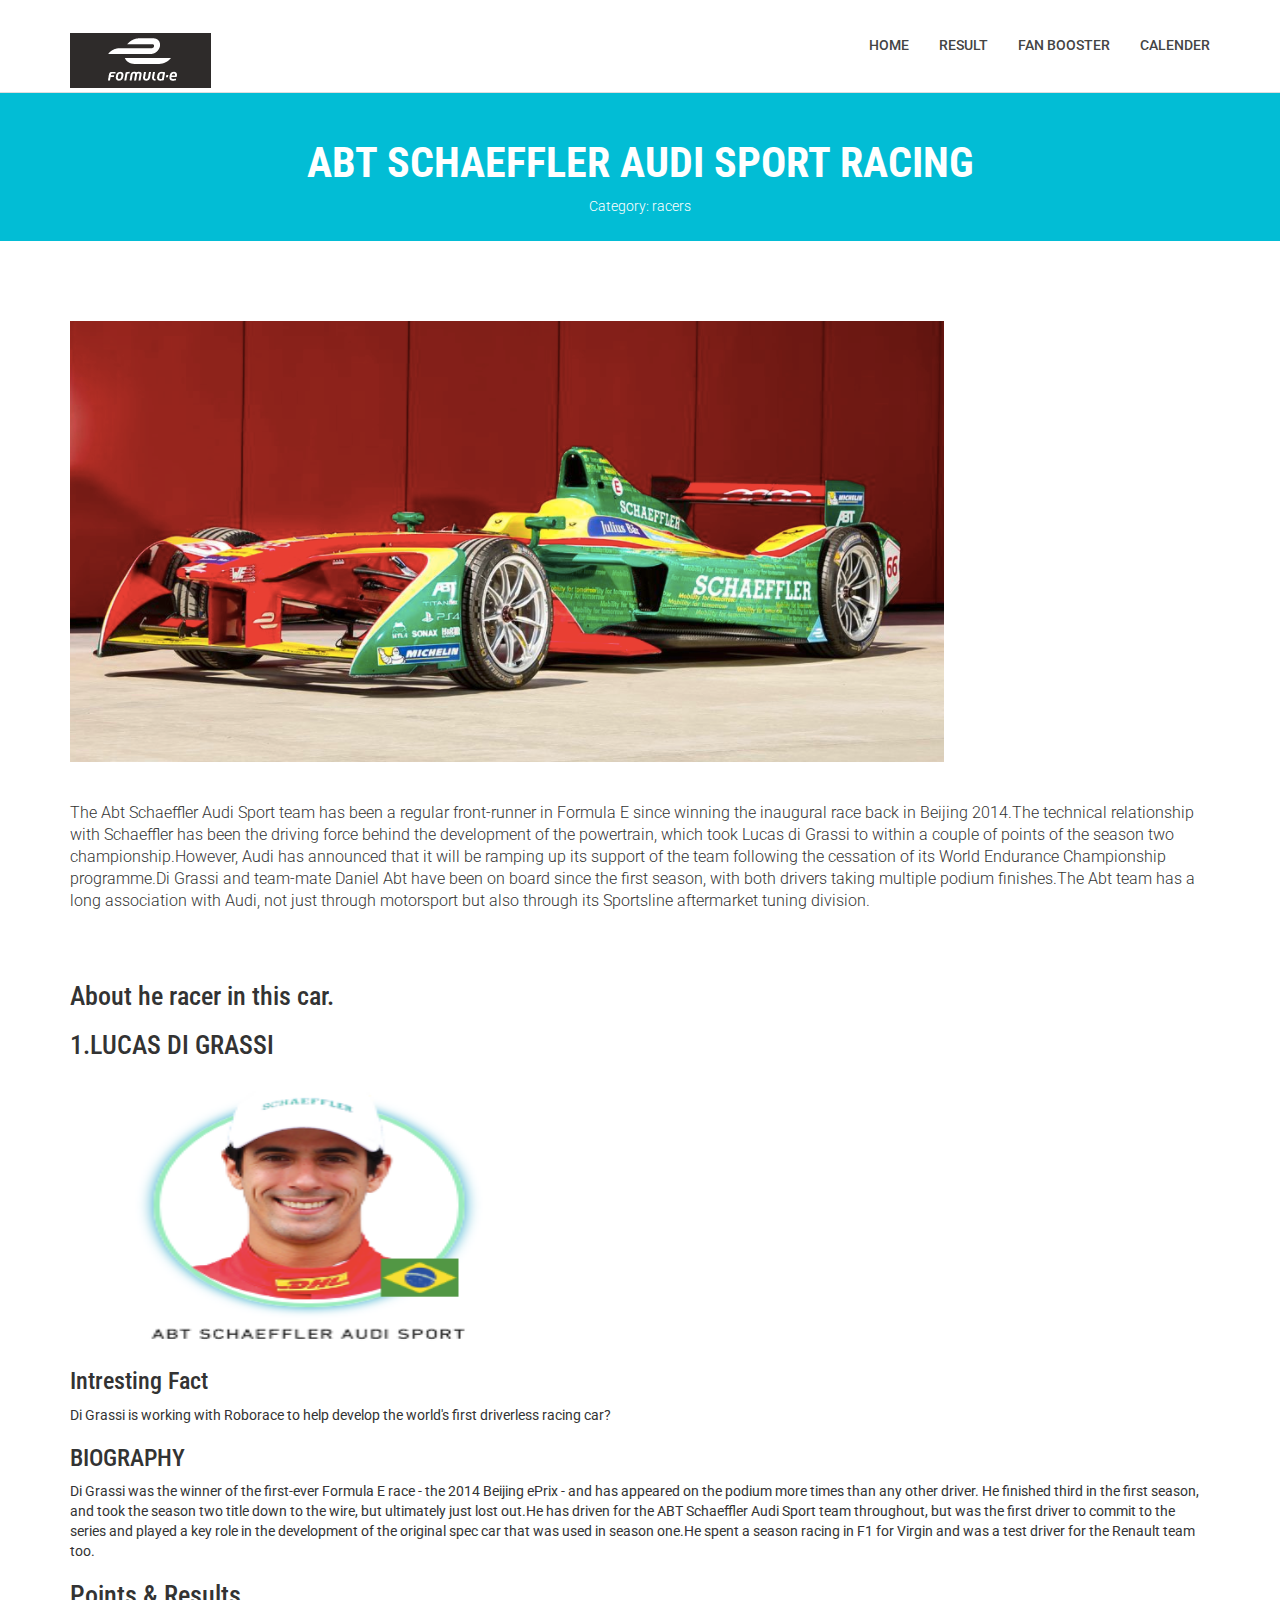
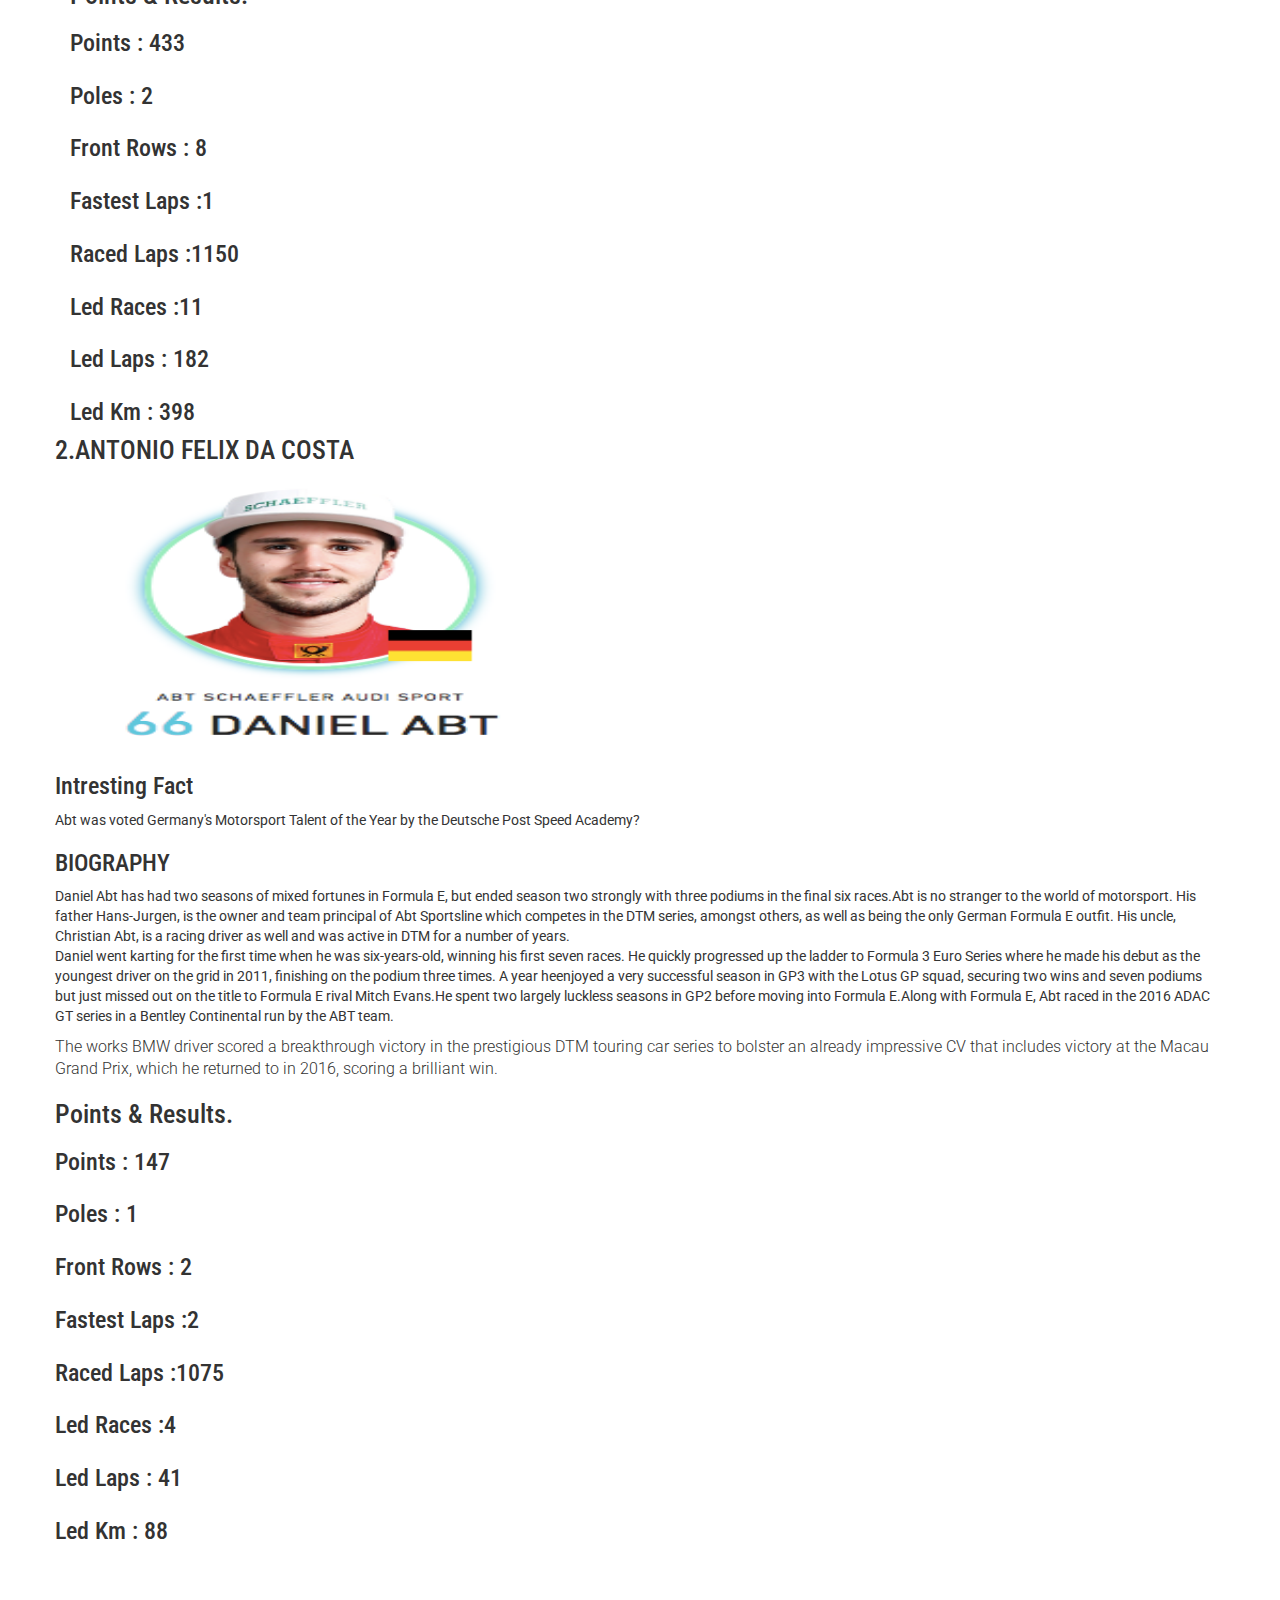
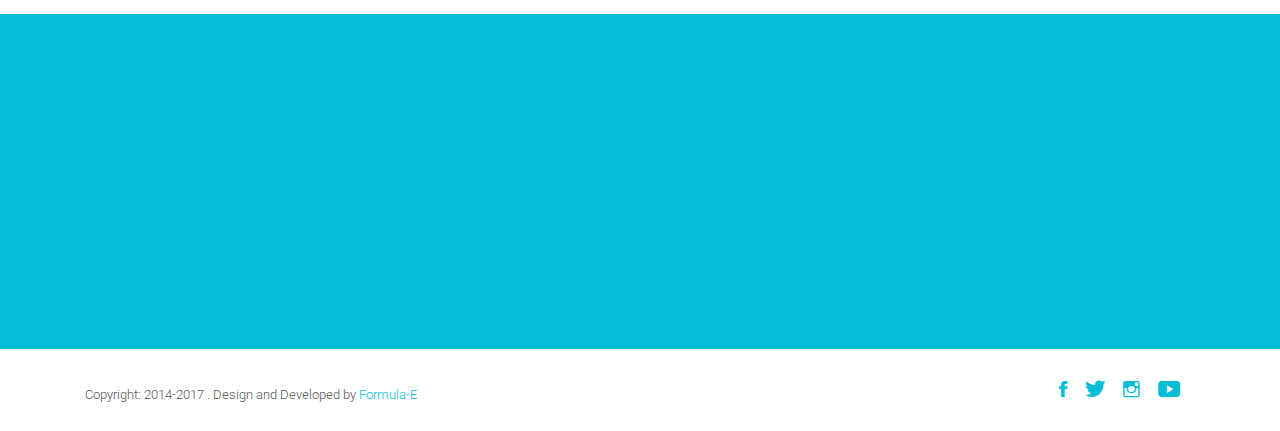
<file: single-portfolio.html>
<!DOCTYPE html>
<html class="no-js">
    <head>
        <!-- Basic Page Needs
        ================================================== -->
        <meta charset="utf-8">
        <meta http-equiv="Content-Type" content="text/html; charset=utf-8">
        <link rel="icon" type="image/png" href="images/favicon.png">
        <title>ABT SCHAEFFLER AUDI SPORT</title>
        <meta name="description" content="">
        <meta name="keywords" content="">
        <meta name="author" content="">
        <!-- Mobile Specific Metas
        ================================================== -->
        <meta name="format-detection" content="telephone=no">
        <meta name="viewport" content="width=device-width, initial-scale=1">
        
        <!-- Template CSS Files
        ================================================== -->
        <!-- Twitter Bootstrs CSS -->
        <link rel="stylesheet" href="css/bootstrap.min.css">
        <!-- Ionicons Fonts Css -->
        <link rel="stylesheet" href="css/ionicons.min.css">
        <!-- animate css -->
        <link rel="stylesheet" href="css/animate.css">
        <!-- Hero area slider css-->
        <link rel="stylesheet" href="css/slider.css">
        <!-- owl craousel css -->
        <link rel="stylesheet" href="css/owl.carousel.css">
        <link rel="stylesheet" href="css/owl.theme.css">
        <link rel="stylesheet" href="css/jquery.fancybox.css">
        <!-- template main css file -->
        <link rel="stylesheet" href="css/main.css">
        <!-- responsive css -->
        <link rel="stylesheet" href="css/responsive.css">
        
        <!-- Template Javascript Files
        ================================================== -->
        <!-- modernizr js -->
        <script src="js/vendor/modernizr-2.6.2.min.js"></script>
        <!-- jquery -->
        <script src="//ajax.googleapis.com/ajax/libs/jquery/1.10.2/jquery.min.js"></script>
        <!-- owl carouserl js -->
        <script src="js/owl.carousel.min.js"></script>
        <!-- bootstrap js -->

        <script src="js/bootstrap.min.js"></script>
        <!-- wow js -->
        <script src="js/wow.min.js"></script>
        <!-- slider js -->
        <script src="js/slider.js"></script>
        <script src="js/jquery.fancybox.js"></script>
        <!-- template main js -->
        <script src="js/main.js"></script>
    </head>
    <body>
        <!--
        ==================================================
        Header Section Start
        ================================================== -->
        <header id="top-bar" class="navbar-fixed-top animated-header">
            <div class="container">
                <div class="navbar-header">
                    <!-- responsive nav button -->
                    <button type="button" class="navbar-toggle" data-toggle="collapse" data-target=".navbar-collapse">
                    <span class="sr-only">Toggle navigation</span>
                    <span class="icon-bar"></span>
                    <span class="icon-bar"></span>
                    <span class="icon-bar"></span>
                    </button>
                    <!-- /responsive nav button -->
                    
                    <!-- logo -->
                    <div class="navbar-brand">
                        <a href="index.html" >
                            <img src="images/logo1.png" alt="">
                        </a>
                    </div>
                    <!-- /logo -->
                </div>
                <!-- main menu -->
                <nav class="collapse navbar-collapse navbar-right" role="navigation">
                    <div class="main-menu">
                        <ul class="nav navbar-nav navbar-right">
                            <li>
                                <a href="index.html" >Home</a>
                            </li>
                            <li><a href="index1.html">Result</a></li>
                            <li><a href="service.html">Fan Booster</a></li>
                            <li><a href="calender.html">Calender</a></li>
                        </ul>
                    </div>
                </nav>
                <!-- /main nav -->
            </div>
        </header>
        
        <!--
        ==================================================
        Global Page Section Start
        ================================================== -->
        <section class="global-page-header">
            <div class="container">
                <div class="row">
                    <div class="col-md-12">
                        <div class="block">
                            <h2>ABT SCHAEFFLER AUDI SPORT Racing</h2>
                            <div class="portfolio-meta">
                            <span> Category: racers</span>
                               <!--span> website: <a href="http://www.themefisher.com">Themefisher</a></span-->
                            </div>
                        </div>
                    </div>
                </div>
            </div>
            </section><!--/#Page header-->

            <section class="portfolio-single">
                <div class="container">
                    <div class="row">
                        <div class="col-md-12">
                            <div class="portfolio-single-img">
                                <img class="img-responsive" alt="" src="images/portfolio/item1.png">
                            </div>
                            <div class="portfolio-content">
                                <p>
                                    The Abt Schaeffler Audi Sport team has been a regular front-runner in Formula E since winning the inaugural race back in Beijing 2014.The technical relationship with Schaeffler has been the driving force behind the development of the powertrain, which took Lucas di Grassi to within a couple of points of the season two championship.However, Audi has announced that it will be ramping up its support of the team following the cessation of its World Endurance Championship programme.Di Grassi and team-mate Daniel Abt have been on board since the first season, with both drivers taking multiple podium finishes.The Abt team has a long association with Audi, not just through motorsport but also through its Sportsline aftermarket tuning division.
                                </p>
                            </div>
                         <h2>
                         About he racer in this car.

                         </h2>
                         
                            
                         <p>
                         <h2>1.LUCAS DI GRASSI</h2>
                         <img src="images/img2.png" alt="" height="279px" width="500px">
                         <h3>Intresting Fact<br></h3>
                         Di Grassi is working with Roborace to help develop the world's first driverless racing car?
                         </p>
                         <p>
                         <h3>BIOGRAPHY</h3>
                         Di Grassi was the winner of the first-ever Formula E race - the 2014 Beijing ePrix - and has appeared on the podium more times than any other driver. He finished third in the first season, and took the season two title down to the wire, but ultimately just lost out.He has driven for the ABT Schaeffler Audi Sport team throughout, but was the first driver to commit to the series and played a key role in the development of the original spec car that was used in season one.He spent a season racing in F1 for Virgin and was a test driver for the Renault team too.
                         </p>
                         <p>
                         <h2>Points &amp; Results.
                         <h3>
                         Points : 433<br><br> Poles : 2<br> <br>Front Rows : 8<br><br> Fastest Laps :1<br><br> Raced Laps :1150<br><br> Led Races :11 <br><br> Led Laps : 182<br> <br>Led Km : 398
                         </p>

                        </div>
                        <div class="portfolio-content">
                               
                         <h2>2.ANTONIO FELIX DA COSTA</h2>
                         <img src="images/img1.png" alt="" height="279px" width="500px">
                         <h3>Intresting Fact<br></h3>
                          Abt was voted Germany's Motorsport Talent of the Year by the Deutsche Post Speed Academy?
                         </p>
                         <p>
                         <h3>BIOGRAPHY</h3>
                        Daniel Abt has had two seasons of mixed fortunes in Formula E, but ended season two strongly with three podiums in the final six races.Abt is no stranger to the world of motorsport. His father Hans-Jurgen, is the owner and team principal of Abt Sportsline which competes in the DTM series, amongst others, as well as being the only German Formula E outfit. His uncle, Christian Abt, is a racing driver as well and was active in DTM for a number of years.
                    <br>
                        Daniel went karting for the first time when he was six-years-old, winning his first seven races. He quickly progressed up the ladder to Formula 3 Euro Series where he made his debut as the youngest driver on the grid in 2011, finishing on the podium three times. A year heenjoyed a very successful season in GP3 with the Lotus GP squad, securing two wins and seven podiums but just missed out on the title to Formula E rival Mitch Evans.He spent two largely luckless seasons in GP2 before moving into Formula E.Along with Formula E, Abt raced in the 2016 ADAC GT series in a Bentley Continental run by the ABT team.
                         </p>
                         <p>
                         The works BMW driver scored a breakthrough victory in the prestigious DTM touring car series to bolster an already impressive CV that includes victory at the Macau Grand Prix, which he returned to in 2016, scoring a brilliant win.
                         </p>
                         <p>
                         <h2>Points &amp; Results.
                         <h3>
                         Points : 147<br><br> Poles : 1<br> <br>Front Rows : 2<br><br> Fastest Laps :2<br><br> Raced Laps :1075<br><br> Led Races :4 <br><br> Led Laps : 41<br> <br>Led Km : 88
                         </p>

                        </div>
                    </div>
                </div>
            </section>

            <!--
            ==================================================
            Call To Action Section Start
            ================================================== -->
            <section id="call-to-action">
                <div class="container">
                    <div class="row">
                        <div class="col-md-12">
                            <div class="block">
                                <h2 class="title wow fadeInDown" data-wow-delay=".3s" data-wow-duration="500ms">SO WHAT YOU THINK ?</h1>
                                <p class="wow fadeInDown" data-wow-delay=".5s" data-wow-duration="500ms">Want to know more ifo about the events and also want to know about the future events under us follow us </p>
                                <a href="contact.html" class="btn btn-default btn-contact wow fadeInDown" data-wow-delay=".7s" data-wow-duration="500ms">Subscribe:)</a>
                            </div>
                        </div>
                        
                    </div>
                </div>
            </section>
            <!--
            ==================================================
            Footer Section Start
            ================================================== -->
           <footer id="footer">
                <div class="container">
                    <div class="col-md-8">
                        <p class="copyright">Copyright: <span>2014-2017</span> . Design and Developed by <a href="http://www.fiaformulae.com/en">Formula-E</a></p>
                    </div>
                    <div class="col-md-4">
                        <!-- Social Media -->
                        <ul class="social">
                            <li>
                                <a href="https://www.facebook.com/fiaformulae/" class="Facebook">
                                    <i class="ion-social-facebook"></i>
                                </a>
                            </li>
                            <li>
                                <a href="https://twitter.com/FIAformulaE" class="Twitter">
                                    <i class="ion-social-twitter"></i>
                                </a>
                            </li>
                            <li>
                                <a href="https://www.instagram.com/fiaformulae/" class="Instagram">
                                    <i class="ion-social-instagram-outline"></i>
                                </a>
                            </li>
                            <li>
                                <a href="https://www.youtube.com/user/FIAFormulaE" class="Youtube">
                                    <i class="ion-social-youtube"></i>
                                </a>
                            </li>
                        </ul>
                    </div>
                </div>
            </footer> <!-- /#footer -->
                
                
            </body>
        </html>
    </html>
</file>
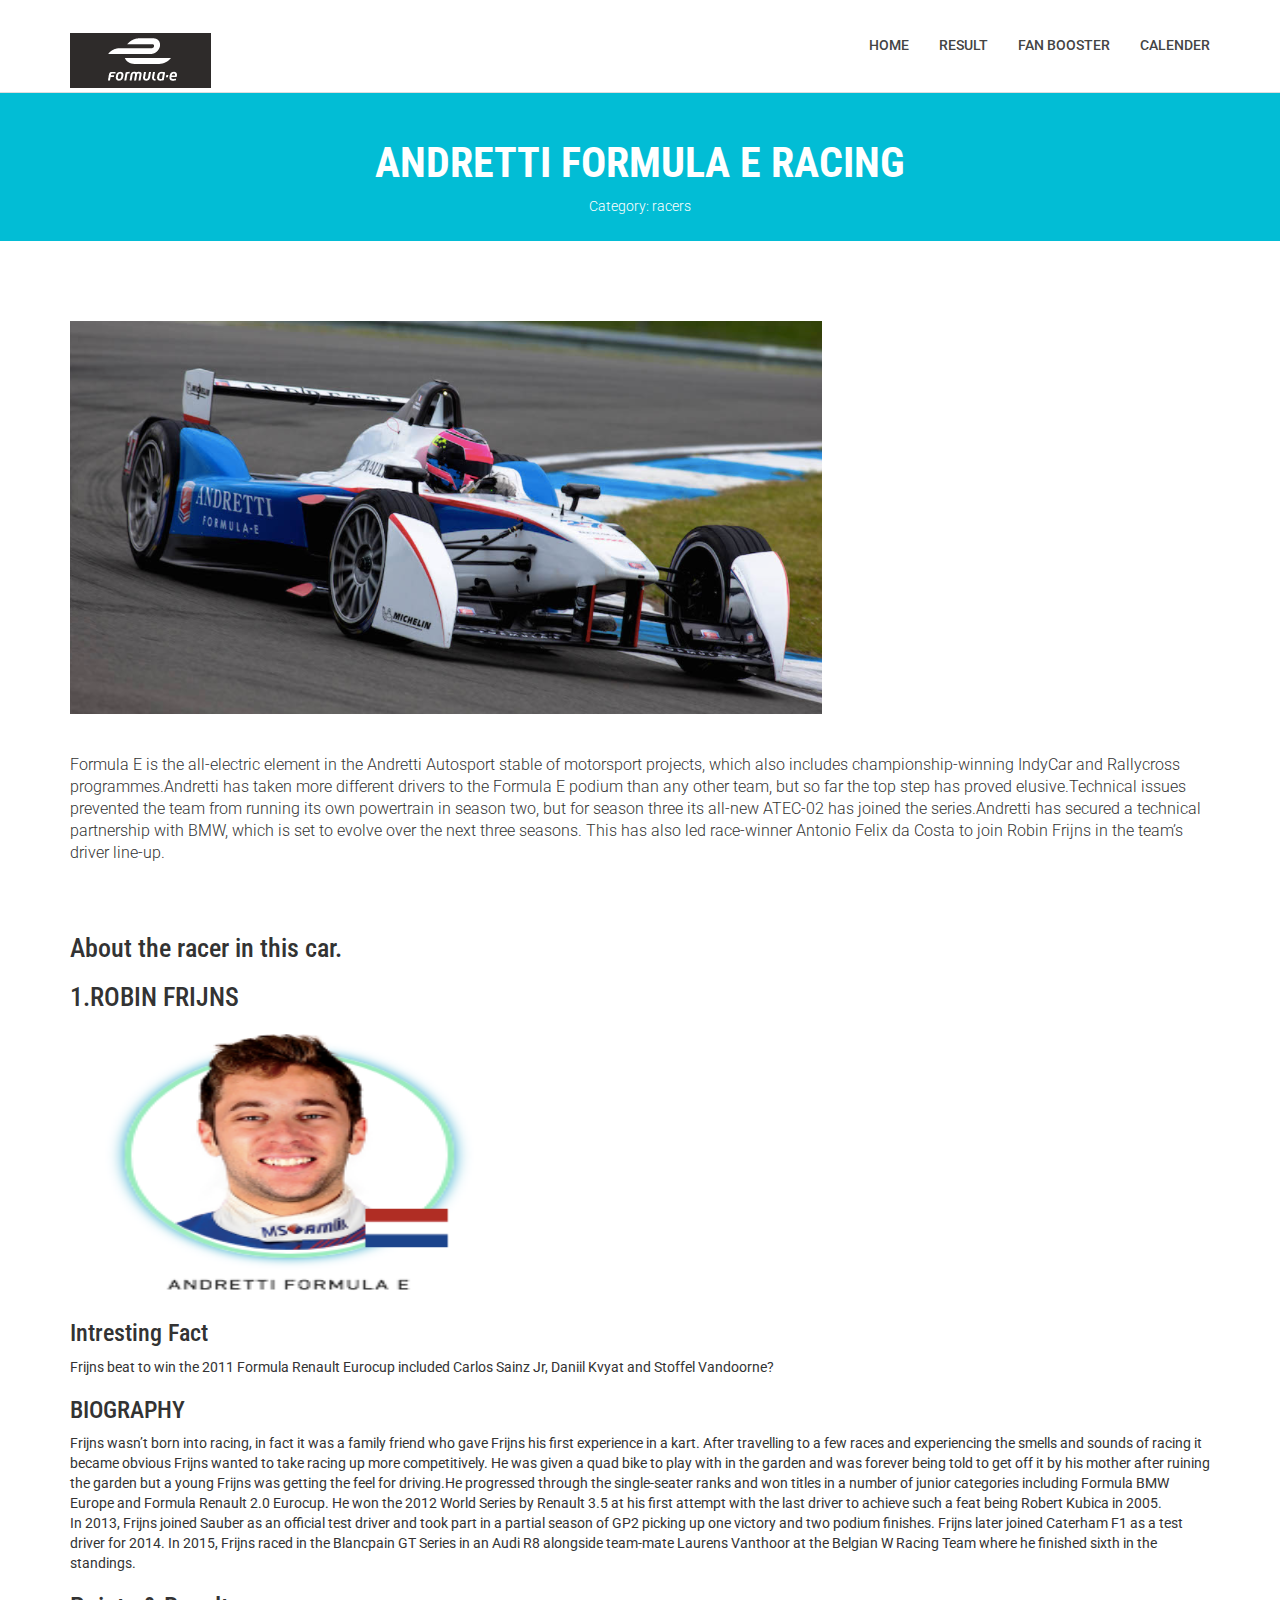
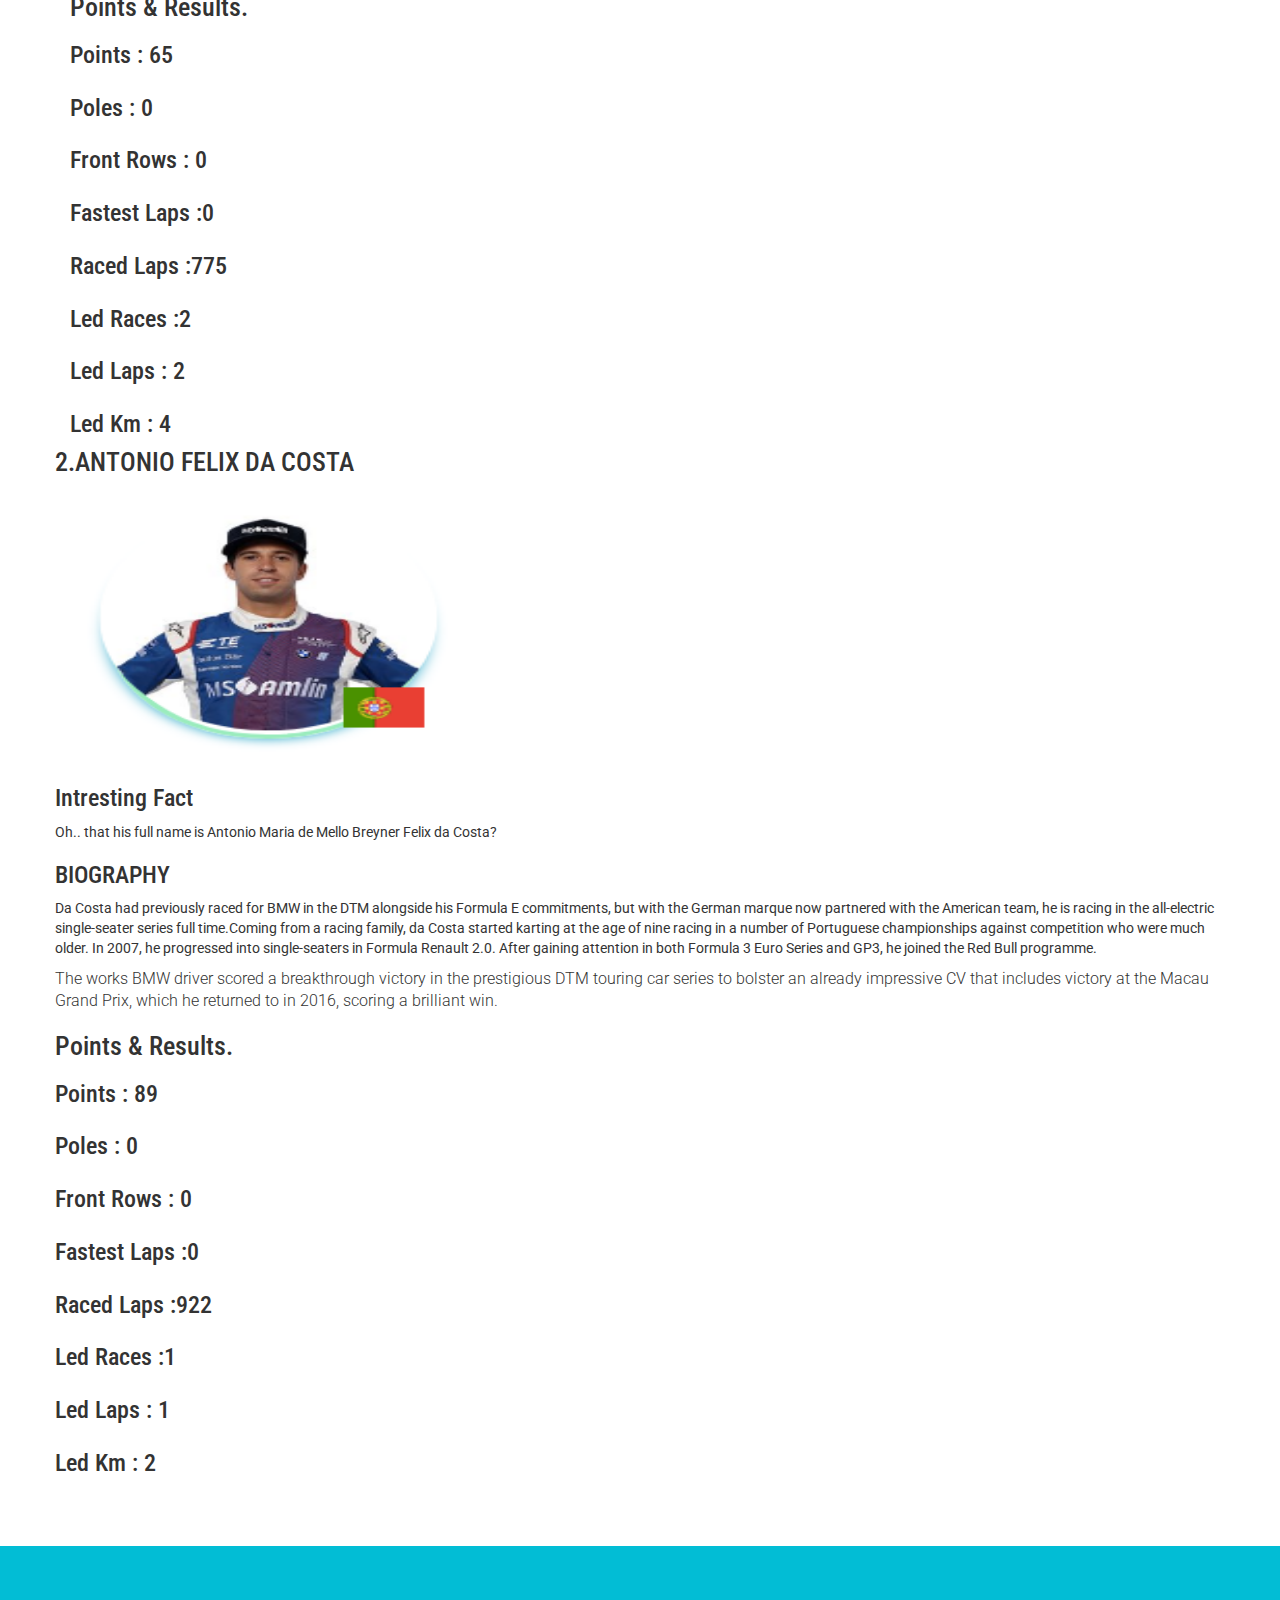
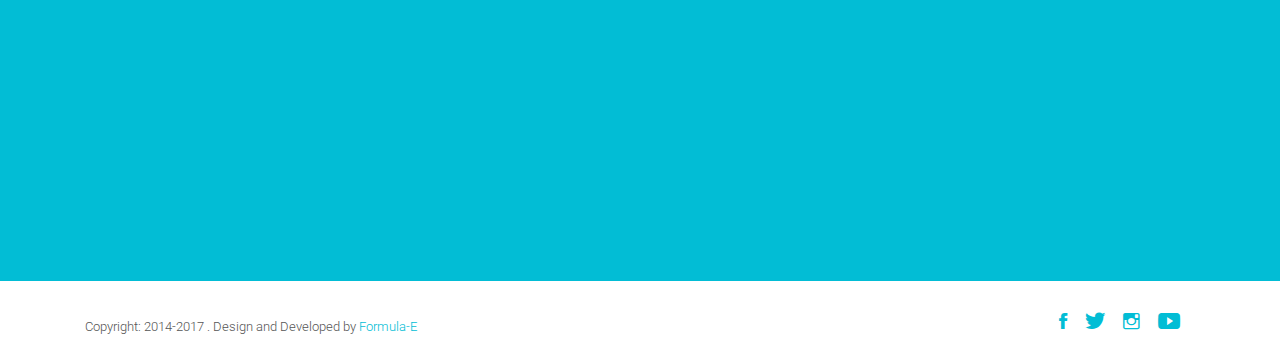
<file: single-portfolio1.html>
<!DOCTYPE html>
<html class="no-js">
    <head>
        <!-- Basic Page Needs
        ================================================== -->
        <meta charset="utf-8">
        <meta http-equiv="Content-Type" content="text/html; charset=utf-8">
        <link rel="icon" type="image/png" href="images/favicon.png">
        <title>ANDRETTI FORMULA E</title>
        <meta name="description" content="">
        <meta name="keywords" content="">
        <meta name="author" content="">
        <!-- Mobile Specific Metas
        ================================================== -->
        <meta name="format-detection" content="telephone=no">
        <meta name="viewport" content="width=device-width, initial-scale=1">
        
        <!-- Template CSS Files
        ================================================== -->
        <!-- Twitter Bootstrs CSS -->
        <link rel="stylesheet" href="css/bootstrap.min.css">
        <!-- Ionicons Fonts Css -->
        <link rel="stylesheet" href="css/ionicons.min.css">
        <!-- animate css -->
        <link rel="stylesheet" href="css/animate.css">
        <!-- Hero area slider css-->
        <link rel="stylesheet" href="css/slider.css">
        <!-- owl craousel css -->
        <link rel="stylesheet" href="css/owl.carousel.css">
        <link rel="stylesheet" href="css/owl.theme.css">
        <link rel="stylesheet" href="css/jquery.fancybox.css">
        <!-- template main css file -->
        <link rel="stylesheet" href="css/main.css">
        <!-- responsive css -->
        <link rel="stylesheet" href="css/responsive.css">
        
        <!-- Template Javascript Files
        ================================================== -->
        <!-- modernizr js -->
        <script src="js/vendor/modernizr-2.6.2.min.js"></script>
        <!-- jquery -->
        <script src="//ajax.googleapis.com/ajax/libs/jquery/1.10.2/jquery.min.js"></script>
        <!-- owl carouserl js -->
        <script src="js/owl.carousel.min.js"></script>
        <!-- bootstrap js -->

        <script src="js/bootstrap.min.js"></script>
        <!-- wow js -->
        <script src="js/wow.min.js"></script>
        <!-- slider js -->
        <script src="js/slider.js"></script>
        <script src="js/jquery.fancybox.js"></script>
        <!-- template main js -->
        <script src="js/main.js"></script>
    </head>
    <body>
        <!--
        ==================================================
        Header Section Start
        ================================================== -->
        <header id="top-bar" class="navbar-fixed-top animated-header">
            <div class="container">
                <div class="navbar-header">
                    <!-- responsive nav button -->
                    <button type="button" class="navbar-toggle" data-toggle="collapse" data-target=".navbar-collapse">
                    <span class="sr-only">Toggle navigation</span>
                    <span class="icon-bar"></span>
                    <span class="icon-bar"></span>
                    <span class="icon-bar"></span>
                    </button>
                    <!-- /responsive nav button -->
                    
                    <!-- logo -->
                    <div class="navbar-brand">
                        <a href="index.html" >
                            <img src="images/logo1.png" alt="">
                        </a>
                    </div>
                    <!-- /logo -->
                </div>
                <!-- main menu -->
                <nav class="collapse navbar-collapse navbar-right" role="navigation">
                    <div class="main-menu">
                        <ul class="nav navbar-nav navbar-right">
                            <li>
                                <a href="index.html" >Home</a>
                            </li>
                            <li><a href="index1.html">Result</a></li>
                            <li><a href="service.html">Fan Booster</a></li>
                            <li><a href="calender.html">Calender</a></li>
                        </ul>
                    </div>
                </nav>
                <!-- /main nav -->
            </div>
        </header>
        
        <!--
        ==================================================
        Global Page Section Start
        ================================================== -->
        <section class="global-page-header">
            <div class="container">
                <div class="row">
                    <div class="col-md-12">
                        <div class="block">
                            <h2>ANDRETTI FORMULA E Racing</h2>
                            <div class="portfolio-meta">
                            <span> Category: racers</span>
                               <!--span> website: <a href="http://www.themefisher.com">Themefisher</a></span-->
                            </div>
                        </div>
                    </div>
                </div>
            </div>
            </section><!--/#Page header-->

            <section class="portfolio-single">
                <div class="container">
                    <div class="row">
                        <div class="col-md-12">
                            <div class="portfolio-single-img">
                                <img class="img-responsive" alt="" src="images/portfolio/item2.png">
                            </div>
                            <div class="portfolio-content">
                                <p>
                                    Formula E is the all-electric element in the Andretti Autosport stable of motorsport projects, which also includes championship-winning IndyCar and Rallycross programmes.Andretti has taken more different drivers to the Formula E podium than any other team, but so far the top step has proved elusive.Technical issues prevented the team from running its own powertrain in season two, but for season three its all-new ATEC-02 has joined the series.Andretti has secured a technical partnership with BMW, which is set to evolve over the next three seasons. This has also led race-winner Antonio Felix da Costa to join Robin Frijns in the team’s driver line-up.
                                </p>
                            </div>
                         <h2>
                         About the racer in this car.

                         </h2>
                         
                            
                         <p>
                         <h2>1.ROBIN FRIJNS</h2>
                         <img src="images/img3.png" alt="" height="279px" width="500px">
                         <h3>Intresting Fact<br></h3>
                         Frijns beat to win the 2011 Formula Renault Eurocup included Carlos Sainz Jr, Daniil Kvyat and Stoffel Vandoorne?
                         </p>
                         <p>
                         <h3>BIOGRAPHY</h3>
                         Frijns wasn’t born into racing, in fact it was a family friend who gave Frijns his first experience in a kart. After travelling to a few races and experiencing the smells and sounds of racing it became obvious Frijns wanted to take racing up more competitively. He was given a quad bike to play with in the garden and was forever being told to get off it by his mother after ruining the garden but a young Frijns was getting the feel for driving.He progressed through the single-seater ranks and won titles in a number of junior categories including Formula BMW Europe and Formula Renault 2.0 Eurocup. He won the 2012 World Series by Renault 3.5 at his first attempt with the last driver to achieve such a feat being Robert Kubica in 2005.
                         <br>
                         In 2013, Frijns joined Sauber as an official test driver and took part in a partial season of GP2 picking up one victory and two podium finishes. Frijns later joined Caterham F1 as a test driver for 2014. In 2015, Frijns raced in the Blancpain GT Series in an Audi R8 alongside team-mate Laurens Vanthoor at the Belgian W Racing Team where he finished sixth in the standings.

                         </p>
                         <p>
                         <h2>Points &amp; Results.
                         <h3>
                         Points : 65<br><br> Poles : 0<br> <br>Front Rows : 0<br><br> Fastest Laps :0<br><br> Raced Laps :775<br><br> Led Races :2 <br><br> Led Laps : 2<br> <br>Led Km : 4
                         </p>

                        </div>
                        <div class="portfolio-content">
                               
                         <h2>2.ANTONIO FELIX DA COSTA</h2>
                         <img src="images/img.png" alt="" height="279px" width="500px">
                         <h3>Intresting Fact<br></h3>
                         Oh.. that his full name is Antonio Maria de Mello Breyner Felix da Costa?
                         </p>
                         <p>
                         <h3>BIOGRAPHY</h3>
                         Da Costa had previously raced for BMW in the DTM alongside his Formula E commitments, but with the German marque now partnered with the American team, he is racing in the all-electric single-seater series full time.Coming from a racing family, da Costa started karting at the age of nine racing in a number of Portuguese championships against competition who were much older. In 2007, he progressed into single-seaters in Formula Renault 2.0. After gaining attention in both Formula 3 Euro Series and GP3, he joined the Red Bull programme.
                         </p>
                         <p>
                         The works BMW driver scored a breakthrough victory in the prestigious DTM touring car series to bolster an already impressive CV that includes victory at the Macau Grand Prix, which he returned to in 2016, scoring a brilliant win.
                         </p>
                         <p>
                         <h2>Points &amp; Results.
                         <h3>
                         Points : 89<br><br> Poles : 0<br> <br>Front Rows : 0<br><br> Fastest Laps :0<br><br> Raced Laps :922<br><br> Led Races :1 <br><br> Led Laps : 1<br> <br>Led Km : 2
                         </p>

                        </div>
                    </div>
                </div>
            </section>

            <!--
            ==================================================
            Call To Action Section Start
            ================================================== -->
            <section id="call-to-action">
                <div class="container">
                    <div class="row">
                        <div class="col-md-12">
                            <div class="block">
                                <h2 class="title wow fadeInDown" data-wow-delay=".3s" data-wow-duration="500ms">SO WHAT YOU THINK ?</h1>
                                <p class="wow fadeInDown" data-wow-delay=".5s" data-wow-duration="500ms">Want to know more ifo about the events and also want to know about the future events under us follow us </p>
                                <a href="contact.html" class="btn btn-default btn-contact wow fadeInDown" data-wow-delay=".7s" data-wow-duration="500ms">Subscribe:)</a>
                            </div>
                        </div>
                        
                    </div>
                </div>
            </section>
            <!--
            ==================================================
            Footer Section Start
            ================================================== -->
           <footer id="footer">
                <div class="container">
                    <div class="col-md-8">
                        <p class="copyright">Copyright: <span>2014-2017</span> . Design and Developed by <a href="http://www.fiaformulae.com/en">Formula-E</a></p>
                    </div>
                    <div class="col-md-4">
                        <!-- Social Media -->
                        <ul class="social">
                            <li>
                                <a href="https://www.facebook.com/fiaformulae/" class="Facebook">
                                    <i class="ion-social-facebook"></i>
                                </a>
                            </li>
                            <li>
                                <a href="https://twitter.com/FIAformulaE" class="Twitter">
                                    <i class="ion-social-twitter"></i>
                                </a>
                            </li>
                            <li>
                                <a href="https://www.instagram.com/fiaformulae/" class="Instagram">
                                    <i class="ion-social-instagram-outline"></i>
                                </a>
                            </li>
                            <li>
                                <a href="https://www.youtube.com/user/FIAFormulaE" class="Youtube">
                                    <i class="ion-social-youtube"></i>
                                </a>
                            </li>
                        </ul>
                    </div>
                </div>
            </footer> <!-- /#footer -->
                
                
            </body>
        </html>
    </html>
</file>
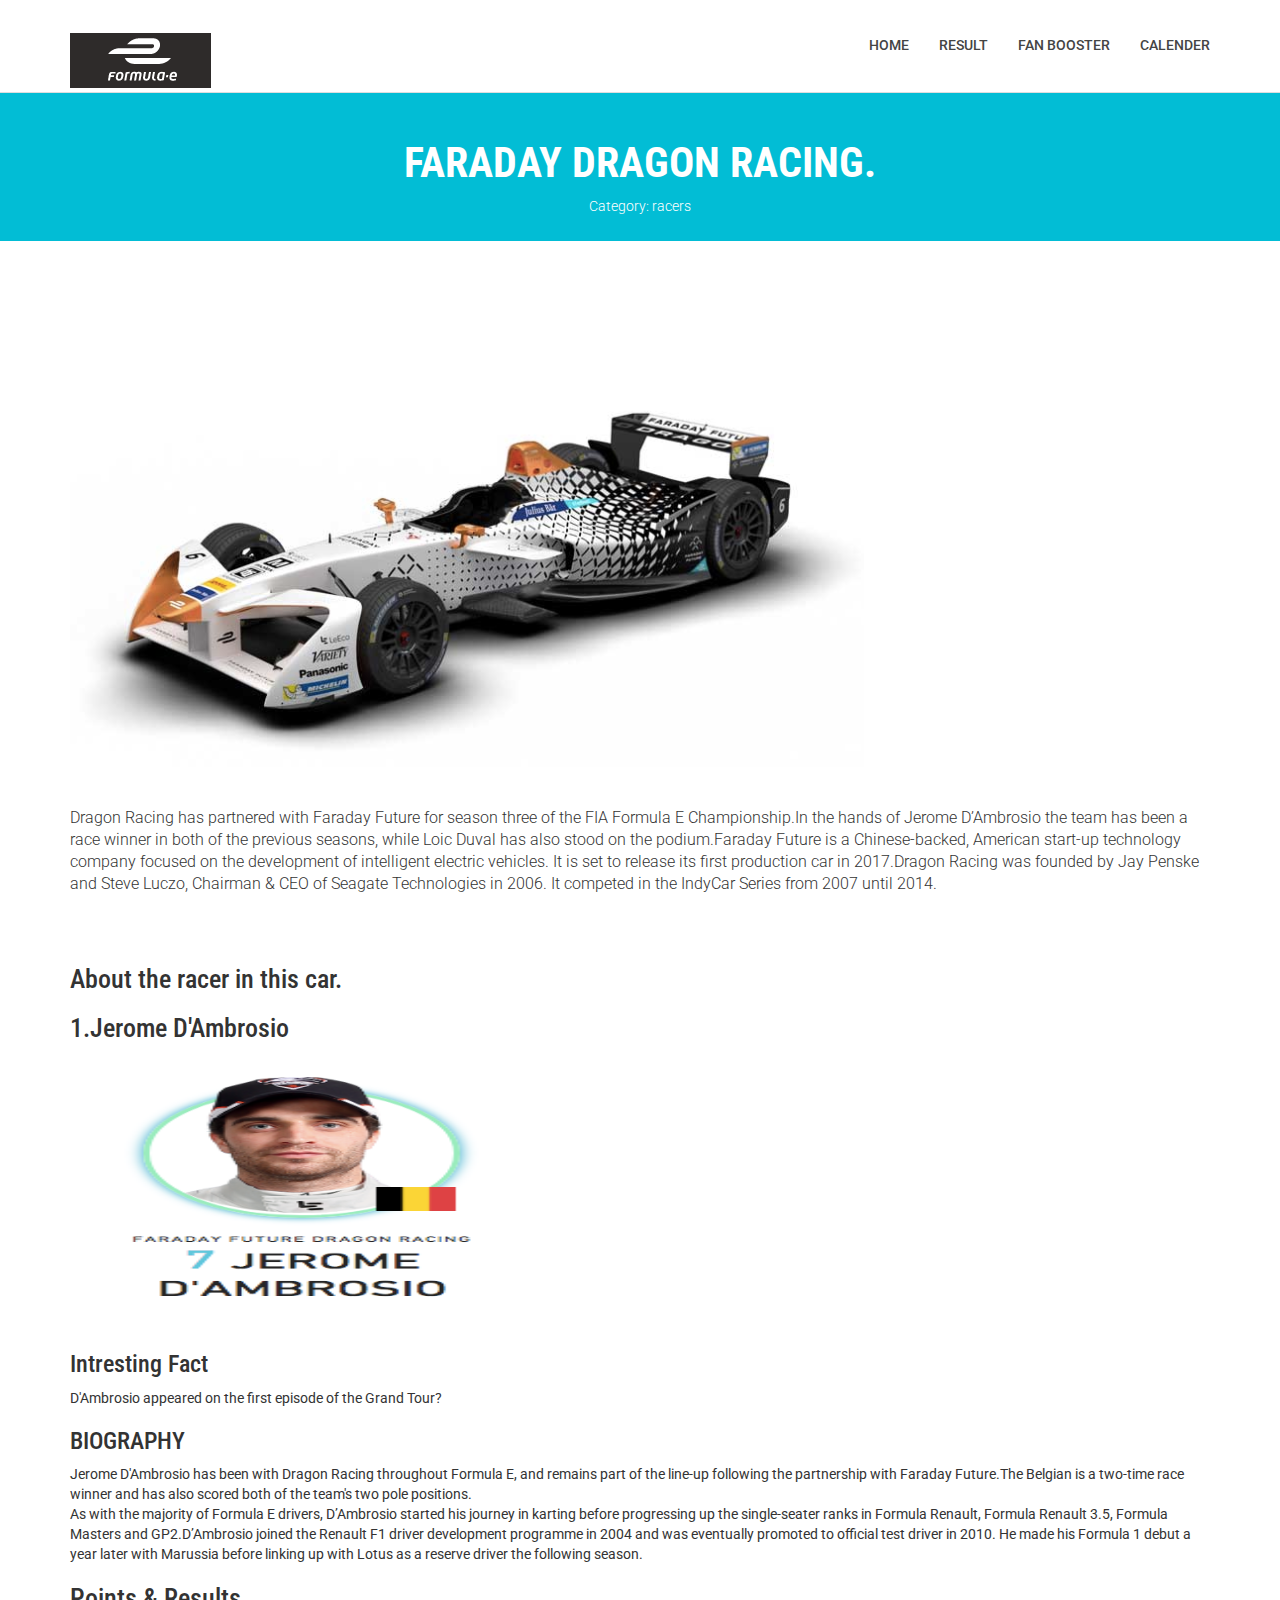
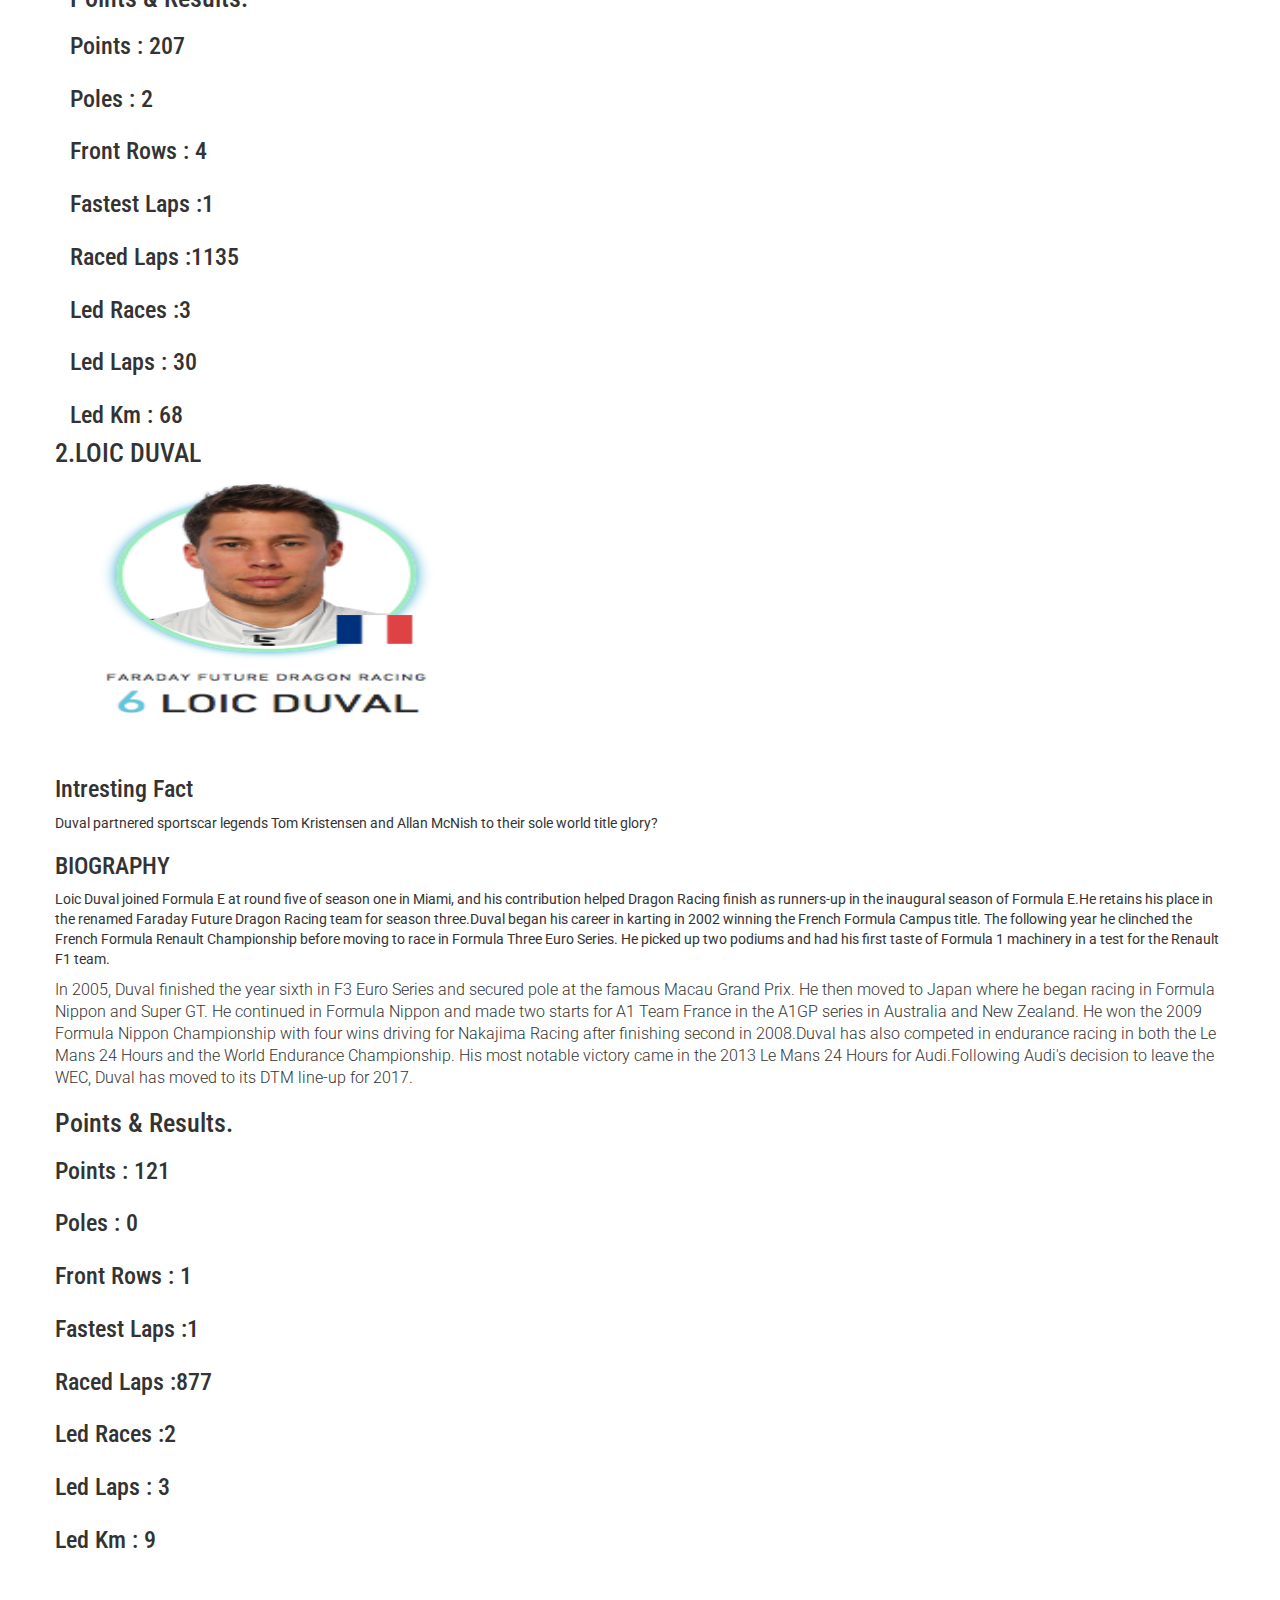
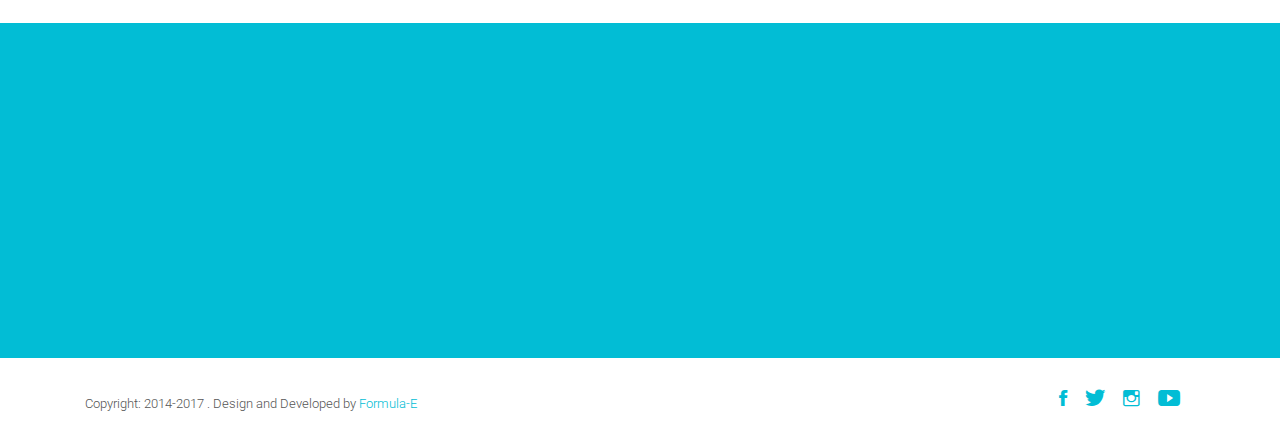
<file: single-portfolio2.html>
<!DOCTYPE html>
<html class="no-js">
    <head>
        <!-- Basic Page Needs
        ================================================== -->
        <meta charset="utf-8">
        <meta http-equiv="Content-Type" content="text/html; charset=utf-8">
        <link rel="icon" type="image/png" href="images/favicon.png">
        <title>Faraday Dragon</title>
        <meta name="description" content="">
        <meta name="keywords" content="">
        <meta name="author" content="">
        <!-- Mobile Specific Metas
        ================================================== -->
        <meta name="format-detection" content="telephone=no">
        <meta name="viewport" content="width=device-width, initial-scale=1">
        
        <!-- Template CSS Files
        ================================================== -->
        <!-- Twitter Bootstrs CSS -->
        <link rel="stylesheet" href="css/bootstrap.min.css">
        <!-- Ionicons Fonts Css -->
        <link rel="stylesheet" href="css/ionicons.min.css">
        <!-- animate css -->
        <link rel="stylesheet" href="css/animate.css">
        <!-- Hero area slider css-->
        <link rel="stylesheet" href="css/slider.css">
        <!-- owl craousel css -->
        <link rel="stylesheet" href="css/owl.carousel.css">
        <link rel="stylesheet" href="css/owl.theme.css">
        <link rel="stylesheet" href="css/jquery.fancybox.css">
        <!-- template main css file -->
        <link rel="stylesheet" href="css/main.css">
        <!-- responsive css -->
        <link rel="stylesheet" href="css/responsive.css">
        
        <!-- Template Javascript Files
        ================================================== -->
        <!-- modernizr js -->
        <script src="js/vendor/modernizr-2.6.2.min.js"></script>
        <!-- jquery -->
        <script src="//ajax.googleapis.com/ajax/libs/jquery/1.10.2/jquery.min.js"></script>
        <!-- owl carouserl js -->
        <script src="js/owl.carousel.min.js"></script>
        <!-- bootstrap js -->

        <script src="js/bootstrap.min.js"></script>
        <!-- wow js -->
        <script src="js/wow.min.js"></script>
        <!-- slider js -->
        <script src="js/slider.js"></script>
        <script src="js/jquery.fancybox.js"></script>
        <!-- template main js -->
        <script src="js/main.js"></script>
    </head>
    <body>
        <!--
        ==================================================
        Header Section Start
        ================================================== -->
        <header id="top-bar" class="navbar-fixed-top animated-header">
            <div class="container">
                <div class="navbar-header">
                    <!-- responsive nav button -->
                    <button type="button" class="navbar-toggle" data-toggle="collapse" data-target=".navbar-collapse">
                    <span class="sr-only">Toggle navigation</span>
                    <span class="icon-bar"></span>
                    <span class="icon-bar"></span>
                    <span class="icon-bar"></span>
                    </button>
                    <!-- /responsive nav button -->
                    
                    <!-- logo -->
                    <div class="navbar-brand">
                        <a href="index.html" >
                            <img src="images/logo1.png" alt="">
                        </a>
                    </div>
                    <!-- /logo -->
                </div>
                <!-- main menu -->
                <nav class="collapse navbar-collapse navbar-right" role="navigation">
                    <div class="main-menu">
                        <ul class="nav navbar-nav navbar-right">
                            <li>
                                <a href="index.html" >Home</a>
                            </li>
                            <li><a href="index1.html">Result</a></li>
                            <li><a href="service.html">Fan Booster</a></li>
                            <li><a href="calender.html">Calender</a></li>
                        </ul>
                    </div>
                </nav>
                <!-- /main nav -->
            </div>
        </header>
        
        <!--
        ==================================================
        Global Page Section Start
        ================================================== -->
        <section class="global-page-header">
            <div class="container">
                <div class="row">
                    <div class="col-md-12">
                        <div class="block">
                            <h2>Faraday Dragon Racing.</h2>
                            <div class="portfolio-meta">
                            <span> Category: racers</span>
                               <!--span> website: <a href="http://www.themefisher.com">Themefisher</a></span-->
                            </div>
                        </div>
                    </div>
                </div>
            </div>
            </section><!--/#Page header-->

            <section class="portfolio-single">
                <div class="container">
                    <div class="row">
                        <div class="col-md-12">
                            <div class="portfolio-single-img">
                                <img class="img-responsive" alt="" src="images/portfolio/item4.png">
                            </div>
                            <div class="portfolio-content">
                                <p>
                                    Dragon Racing has partnered with Faraday Future for season three of the FIA Formula E Championship.In the hands of Jerome D’Ambrosio the team has been a race winner in both of the previous seasons, while Loic Duval has also stood on the podium.Faraday Future is a Chinese-backed, American start-up technology company focused on the development of intelligent electric vehicles. It is set to release its first production car in 2017.Dragon Racing was founded by Jay Penske and Steve Luczo, Chairman &amp; CEO of Seagate Technologies in 2006. It competed in the IndyCar Series from 2007 until 2014.
                                </p>
                            </div>
                         <h2>
                         About the racer in this car.

                         </h2>
                         
                            
                         <p>
                         <h2>1.Jerome D'Ambrosio</h2>
                         <img src="images/img5.png" alt="" height="279px" width="500px">
                         <h3>Intresting Fact<br></h3>
                         D'Ambrosio appeared on the first episode of the Grand Tour?
                         </p>
                         <p>
                         <h3>BIOGRAPHY</h3>
                         Jerome D'Ambrosio has been with Dragon Racing throughout Formula E, and remains part of the line-up following the partnership with Faraday Future.The Belgian is a two-time race winner and has also scored both of the team's two pole positions.


                         <br>
                         As with the majority of Formula E drivers, D’Ambrosio started his journey in karting before progressing up the single-seater ranks in Formula Renault, Formula Renault 3.5, Formula Masters and GP2.D’Ambrosio joined the Renault F1 driver development programme in 2004 and was eventually promoted to official test driver in 2010. He made his Formula 1 debut a year later with Marussia before linking up with Lotus as a reserve driver the following season.
                         </p>
                         <p>
                         <h2>Points &amp; Results.
                         <h3>
                         Points : 207<br><br> Poles : 2<br> <br>Front Rows : 4<br><br> Fastest Laps :1<br><br> Raced Laps :1135<br><br> Led Races :3 <br><br> Led Laps : 30<br> <br>Led Km : 68
                         </p>

                        </div>
                        <div class="portfolio-content">
                               
                         <h2>2.LOIC DUVAL</h2>
                         <img src="images/img6.png" alt="" height="279px" width="500px">
                         <h3>Intresting Fact<br></h3>
                         Duval partnered sportscar legends Tom Kristensen and Allan McNish to their sole world title glory?
                         </p>
                         <p>
                         <h3>BIOGRAPHY</h3>
                         Loic Duval joined Formula E at round five of season one in Miami, and his contribution helped Dragon Racing finish as runners-up in the inaugural season of Formula E.He retains his place in the renamed Faraday Future Dragon Racing team for season three.Duval began his career in karting in 2002 winning the French Formula Campus title. The following year he clinched the French Formula Renault Championship before moving to race in Formula Three Euro Series. He picked up two podiums and had his first taste of Formula 1 machinery in a test for the Renault F1 team.


                         </p>
                         <p>
                         In 2005, Duval finished the year sixth in F3 Euro Series and secured pole at the famous Macau Grand Prix. He then moved to Japan where he began racing in Formula Nippon and Super GT. He continued in Formula Nippon and made two starts for A1 Team France in the A1GP series in Australia and New Zealand. He won the 2009 Formula Nippon Championship with four wins driving for Nakajima Racing after finishing second in 2008.Duval has also competed in endurance racing in both the Le Mans 24 Hours and the World Endurance Championship. His most notable victory came in the 2013 Le Mans 24 Hours for Audi.Following Audi's decision to leave the WEC, Duval has moved to its DTM line-up for 2017.
                         </p>
                         <p>
                         <h2>Points &amp; Results.
                         <h3>
                         Points : 121<br><br> Poles : 0<br> <br>Front Rows : 1<br><br> Fastest Laps :1<br><br> Raced Laps :877<br><br> Led Races :2 <br><br> Led Laps : 3<br> <br>Led Km : 9
                         </p>

                        </div>
                    </div>
                </div>
            </section>

            <!--
            ==================================================
            Call To Action Section Start
            ================================================== -->
            <section id="call-to-action">
                <div class="container">
                    <div class="row">
                        <div class="col-md-12">
                            <div class="block">
                                <h2 class="title wow fadeInDown" data-wow-delay=".3s" data-wow-duration="500ms">SO WHAT YOU THINK ?</h1>
                                <p class="wow fadeInDown" data-wow-delay=".5s" data-wow-duration="500ms">Want to know more ifo about the events and also want to know about the future events under us follow us </p>
                                <a href="contact.html" class="btn btn-default btn-contact wow fadeInDown" data-wow-delay=".7s" data-wow-duration="500ms">Subscribe:)</a>
                            </div>
                        </div>
                        
                    </div>
                </div>
            </section>
            <!--
            ==================================================
            Footer Section Start
            ================================================== -->
           <footer id="footer">
                <div class="container">
                    <div class="col-md-8">
                        <p class="copyright">Copyright: <span>2014-2017</span> . Design and Developed by <a href="http://www.fiaformulae.com/en">Formula-E</a></p>
                    </div>
                    <div class="col-md-4">
                        <!-- Social Media -->
                        <ul class="social">
                            <li>
                                <a href="https://www.facebook.com/fiaformulae/" class="Facebook">
                                    <i class="ion-social-facebook"></i>
                                </a>
                            </li>
                            <li>
                                <a href="https://twitter.com/FIAformulaE" class="Twitter">
                                    <i class="ion-social-twitter"></i>
                                </a>
                            </li>
                            <li>
                                <a href="https://www.instagram.com/fiaformulae/" class="Instagram">
                                    <i class="ion-social-instagram-outline"></i>
                                </a>
                            </li>
                            <li>
                                <a href="https://www.youtube.com/user/FIAFormulaE" class="Youtube">
                                    <i class="ion-social-youtube"></i>
                                </a>
                            </li>
                        </ul>
                    </div>
                </div>
            </footer> <!-- /#footer -->
                
                
            </body>
        </html>
    </html>
</file>
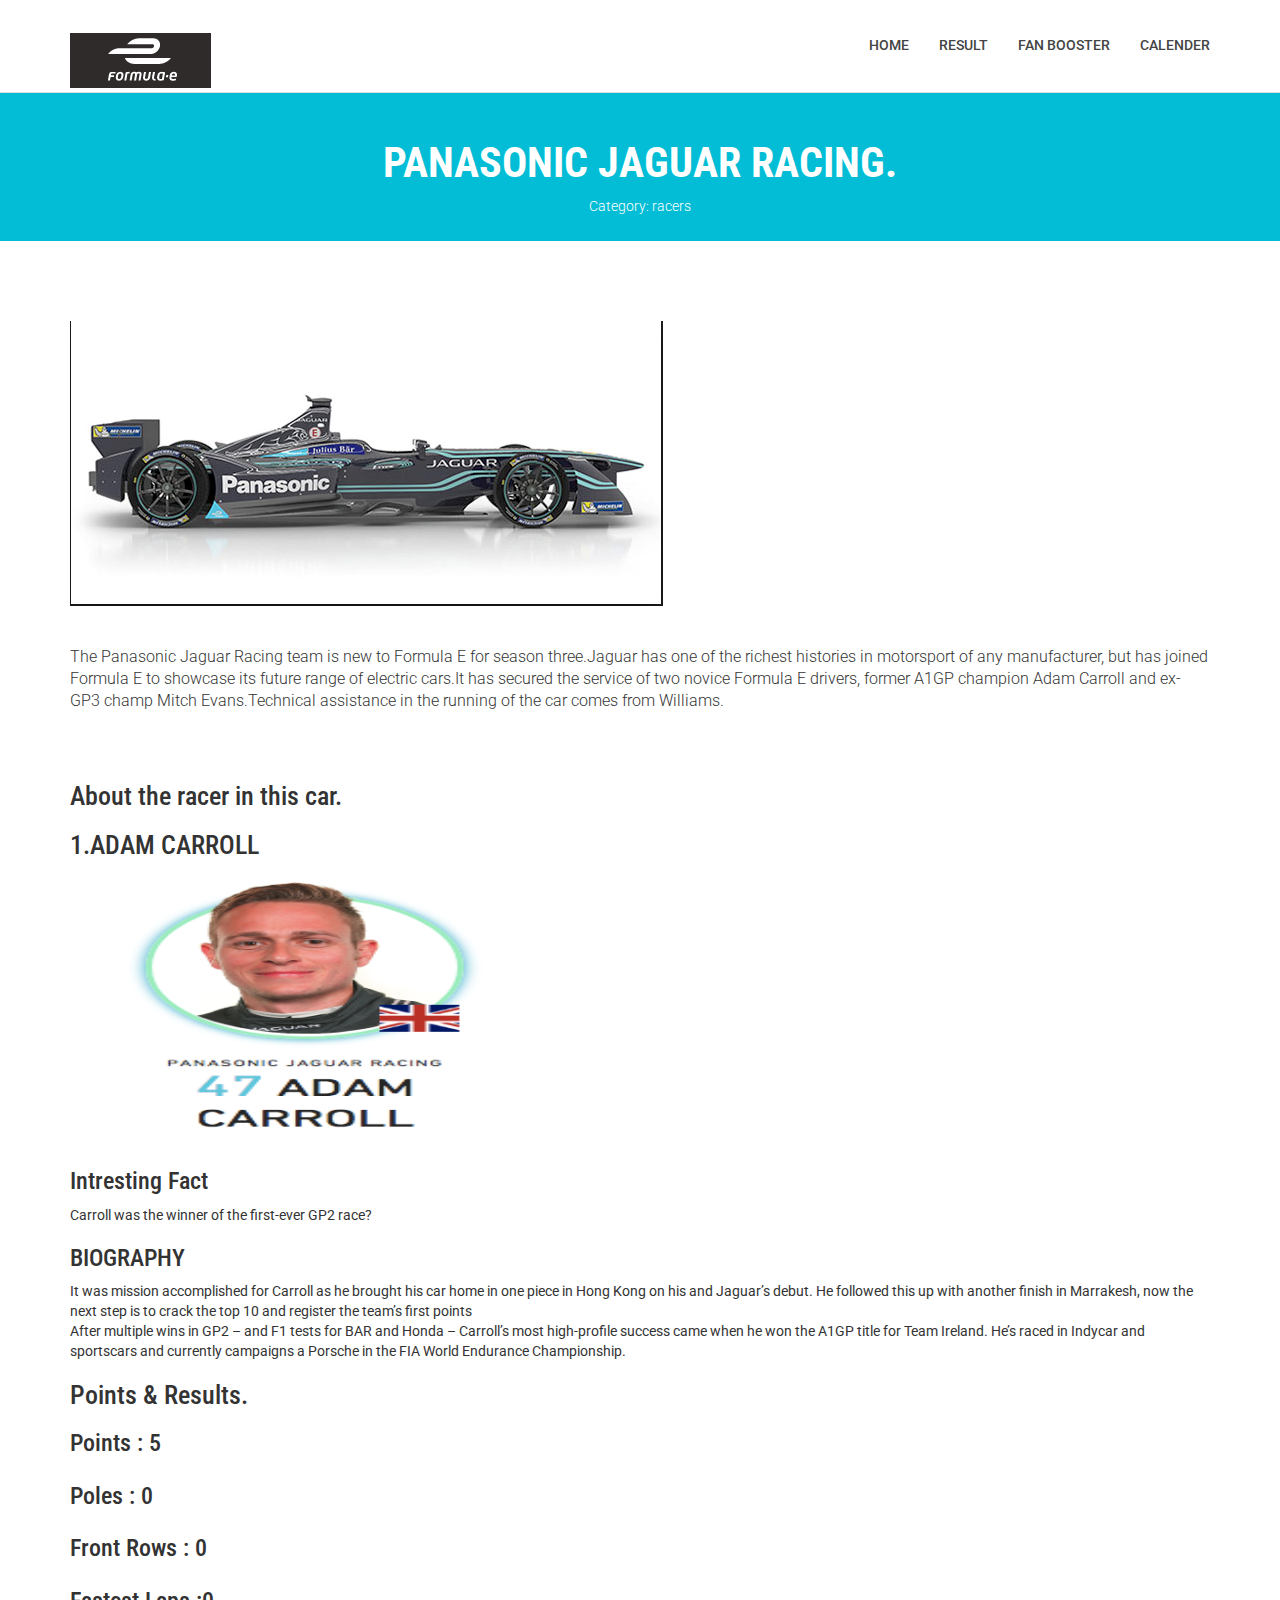
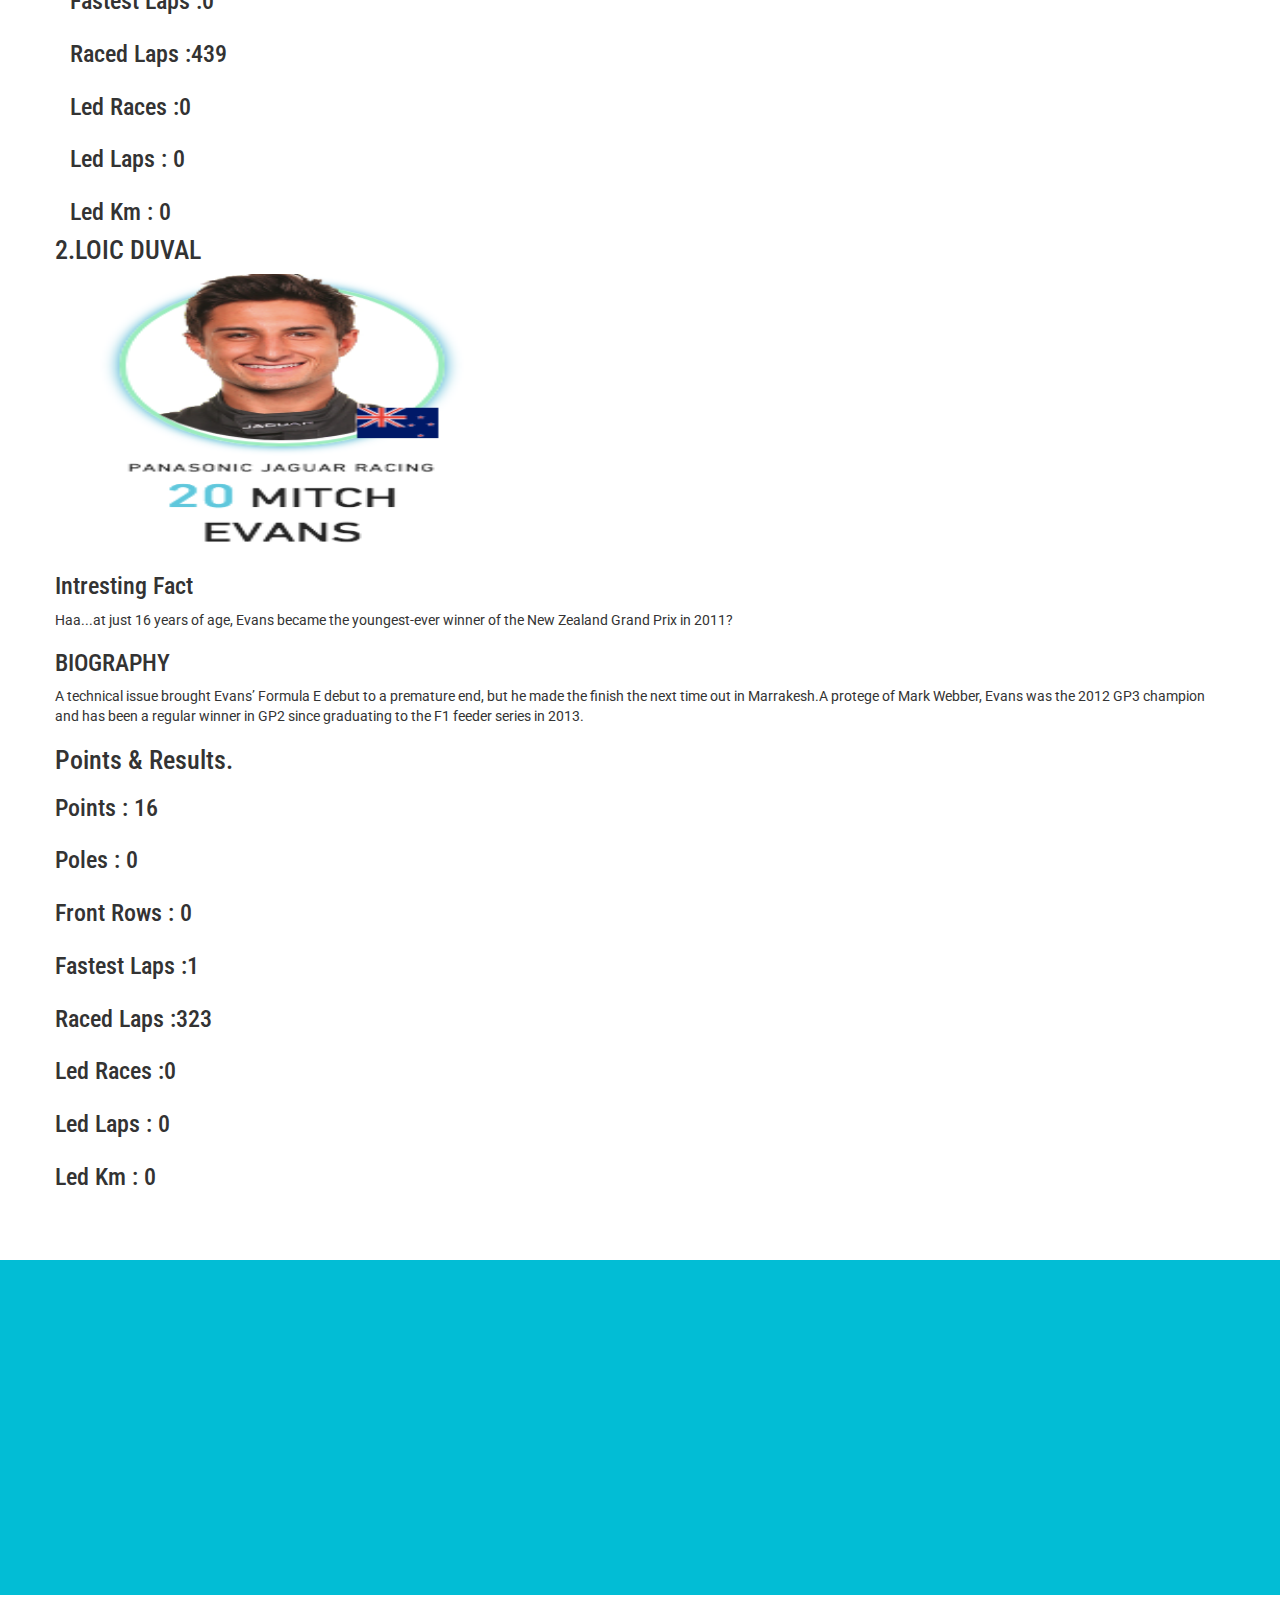
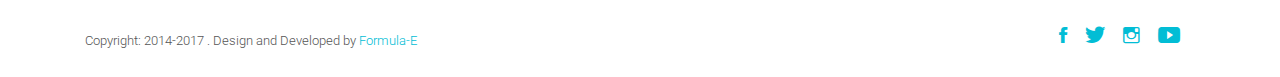
<file: single-portfolio3.html>
<!DOCTYPE html>
<html class="no-js">
    <head>
        <!-- Basic Page Needs
        ================================================== -->
        <meta charset="utf-8">
        <meta http-equiv="Content-Type" content="text/html; charset=utf-8">
        <link rel="icon" type="image/png" href="images/favicon.png">
        <title>JAGUAR RACING</title>
        <meta name="description" content="">
        <meta name="keywords" content="">
        <meta name="author" content="">
        <!-- Mobile Specific Metas
        ================================================== -->
        <meta name="format-detection" content="telephone=no">
        <meta name="viewport" content="width=device-width, initial-scale=1">
        
        <!-- Template CSS Files
        ================================================== -->
        <!-- Twitter Bootstrs CSS -->
        <link rel="stylesheet" href="css/bootstrap.min.css">
        <!-- Ionicons Fonts Css -->
        <link rel="stylesheet" href="css/ionicons.min.css">
        <!-- animate css -->
        <link rel="stylesheet" href="css/animate.css">
        <!-- Hero area slider css-->
        <link rel="stylesheet" href="css/slider.css">
        <!-- owl craousel css -->
        <link rel="stylesheet" href="css/owl.carousel.css">
        <link rel="stylesheet" href="css/owl.theme.css">
        <link rel="stylesheet" href="css/jquery.fancybox.css">
        <!-- template main css file -->
        <link rel="stylesheet" href="css/main.css">
        <!-- responsive css -->
        <link rel="stylesheet" href="css/responsive.css">
        
        <!-- Template Javascript Files
        ================================================== -->
        <!-- modernizr js -->
        <script src="js/vendor/modernizr-2.6.2.min.js"></script>
        <!-- jquery -->
        <script src="//ajax.googleapis.com/ajax/libs/jquery/1.10.2/jquery.min.js"></script>
        <!-- owl carouserl js -->
        <script src="js/owl.carousel.min.js"></script>
        <!-- bootstrap js -->

        <script src="js/bootstrap.min.js"></script>
        <!-- wow js -->
        <script src="js/wow.min.js"></script>
        <!-- slider js -->
        <script src="js/slider.js"></script>
        <script src="js/jquery.fancybox.js"></script>
        <!-- template main js -->
        <script src="js/main.js"></script>
    </head>
    <body>
        <!--
        ==================================================
        Header Section Start
        ================================================== -->
        <header id="top-bar" class="navbar-fixed-top animated-header">
            <div class="container">
                <div class="navbar-header">
                    <!-- responsive nav button -->
                    <button type="button" class="navbar-toggle" data-toggle="collapse" data-target=".navbar-collapse">
                    <span class="sr-only">Toggle navigation</span>
                    <span class="icon-bar"></span>
                    <span class="icon-bar"></span>
                    <span class="icon-bar"></span>
                    </button>
                    <!-- /responsive nav button -->
                    
                    <!-- logo -->
                    <div class="navbar-brand">
                        <a href="index.html" >
                            <img src="images/logo1.png" alt="">
                        </a>
                    </div>
                    <!-- /logo -->
                </div>
                <!-- main menu -->
                <nav class="collapse navbar-collapse navbar-right" role="navigation">
                    <div class="main-menu">
                        <ul class="nav navbar-nav navbar-right">
                            <li>
                                <a href="index.html" >Home</a>
                            </li>
                            <li><a href="index1.html">Result</a></li>
                            <li><a href="service.html">Fan Booster</a></li>
                            <li><a href="calender.html">Calender</a></li>
                        </ul>
                    </div>
                </nav>
                <!-- /main nav -->
            </div>
        </header>
        
        <!--
        ==================================================
        Global Page Section Start
        ================================================== -->
        <section class="global-page-header">
            <div class="container">
                <div class="row">
                    <div class="col-md-12">
                        <div class="block">
                            <h2>panasonic Jaguar Racing.</h2>
                            <div class="portfolio-meta">
                            <span> Category: racers</span>
                               <!--span> website: <a href="http://www.themefisher.com">Themefisher</a></span-->
                            </div>
                        </div>
                    </div>
                </div>
            </div>
            </section><!--/#Page header-->

            <section class="portfolio-single">
                <div class="container">
                    <div class="row">
                        <div class="col-md-12">
                            <div class="portfolio-single-img">
                                <img class="img-responsive" alt="" src="images/portfolio/item5.png">
                            </div>
                            <div class="portfolio-content">
                                <p>
                                    The Panasonic Jaguar Racing team is new to Formula E for season three.Jaguar has one of the richest histories in motorsport of any manufacturer, but has joined Formula E to showcase its future range of electric cars.It has secured the service of two novice Formula E drivers, former A1GP champion Adam Carroll and ex-GP3 champ Mitch Evans.Technical assistance in the running of the car comes from Williams.


                                </p>
                            </div>
                         <h2>
                         About the racer in this car.

                         </h2>
                         
                            
                         <p>
                         <h2>1.ADAM CARROLL</h2>
                         <img src="images/img7.png" alt="" height="279px" width="500px">
                         <h3>Intresting Fact<br></h3>
                         Carroll was the winner of the first-ever GP2 race?
                         </p>
                         <p>
                         <h3>BIOGRAPHY</h3>
                         It was mission accomplished for Carroll as he brought his car home in one piece in Hong Kong on his and Jaguar’s debut. He followed this up with another finish in Marrakesh, now the next step is to crack the top 10 and register the team’s first points<br>
                         After multiple wins in GP2 – and F1 tests for BAR and Honda – Carroll’s most high-profile success came when he won the A1GP title for Team Ireland. He’s raced in Indycar and sportscars and currently campaigns a Porsche in the FIA World Endurance Championship.

                         </p>
                         <p>
                         <h2>Points &amp; Results.
                         <h3>
                         Points : 5<br><br> Poles : 0<br> <br>Front Rows : 0<br><br> Fastest Laps :0<br><br> Raced Laps :439<br><br> Led Races :0 <br><br> Led Laps : 0<br> <br>Led Km : 0
                         </p>

                        </div>
                        <div class="portfolio-content">
                               
                         <h2>2.LOIC DUVAL</h2>
                         <img src="images/img8.png" alt="" height="279px" width="500px">
                         <h3>Intresting Fact<br></h3>
                         Haa...at just 16 years of age, Evans became the youngest-ever winner of the New Zealand Grand Prix in 2011?

                         </p>
                         <p>
                         <h3>BIOGRAPHY</h3>
                         A technical issue brought Evans’ Formula E debut to a premature end, but he made the finish the next time out in Marrakesh.A protege of Mark Webber, Evans was the 2012 GP3 champion and has been a regular winner in GP2 since graduating to the F1 feeder series in 2013.
                         </p>
                         <p>
                         <h2>Points &amp; Results.
                         <h3>
                         Points : 16<br><br> Poles : 0<br> <br>Front Rows : 0<br><br> Fastest Laps :1<br><br> Raced Laps :323<br><br> Led Races :0<br><br> Led Laps : 0<br> <br>Led Km : 0
                         </p>
                         </div>
                    </div>
                </div>
            </section>

            <!--
            ==================================================
            Call To Action Section Start
            ================================================== -->
            <section id="call-to-action">
                <div class="container">
                    <div class="row">
                        <div class="col-md-12">
                            <div class="block">
                                <h2 class="title wow fadeInDown" data-wow-delay=".3s" data-wow-duration="500ms">SO WHAT YOU THINK ?</h1>
                                <p class="wow fadeInDown" data-wow-delay=".5s" data-wow-duration="500ms">Want to know more ifo about the events and also want to know about the future events under us follow us </p>
                                <a href="contact.html" class="btn btn-default btn-contact wow fadeInDown" data-wow-delay=".7s" data-wow-duration="500ms">Subscribe:)</a>
                            </div>
                        </div>
                        
                    </div>
                </div>
            </section>
            <!--
            ==================================================
            Footer Section Start
            ================================================== -->
           <footer id="footer">
                <div class="container">
                    <div class="col-md-8">
                        <p class="copyright">Copyright: <span>2014-2017</span> . Design and Developed by <a href="http://www.fiaformulae.com/en">Formula-E</a></p>
                    </div>
                    <div class="col-md-4">
                        <!-- Social Media -->
                        <ul class="social">
                            <li>
                                <a href="https://www.facebook.com/fiaformulae/" class="Facebook">
                                    <i class="ion-social-facebook"></i>
                                </a>
                            </li>
                            <li>
                                <a href="https://twitter.com/FIAformulaE" class="Twitter">
                                    <i class="ion-social-twitter"></i>
                                </a>
                            </li>
                            <li>
                                <a href="https://www.instagram.com/fiaformulae/" class="Instagram">
                                    <i class="ion-social-instagram-outline"></i>
                                </a>
                            </li>
                            <li>
                                <a href="https://www.youtube.com/user/FIAFormulaE" class="Youtube">
                                    <i class="ion-social-youtube"></i>
                                </a>
                            </li>
                        </ul>
                    </div>
                </div>
            </footer> <!-- /#footer -->
                
                
            </body>
        </html>
    </html>
</file>
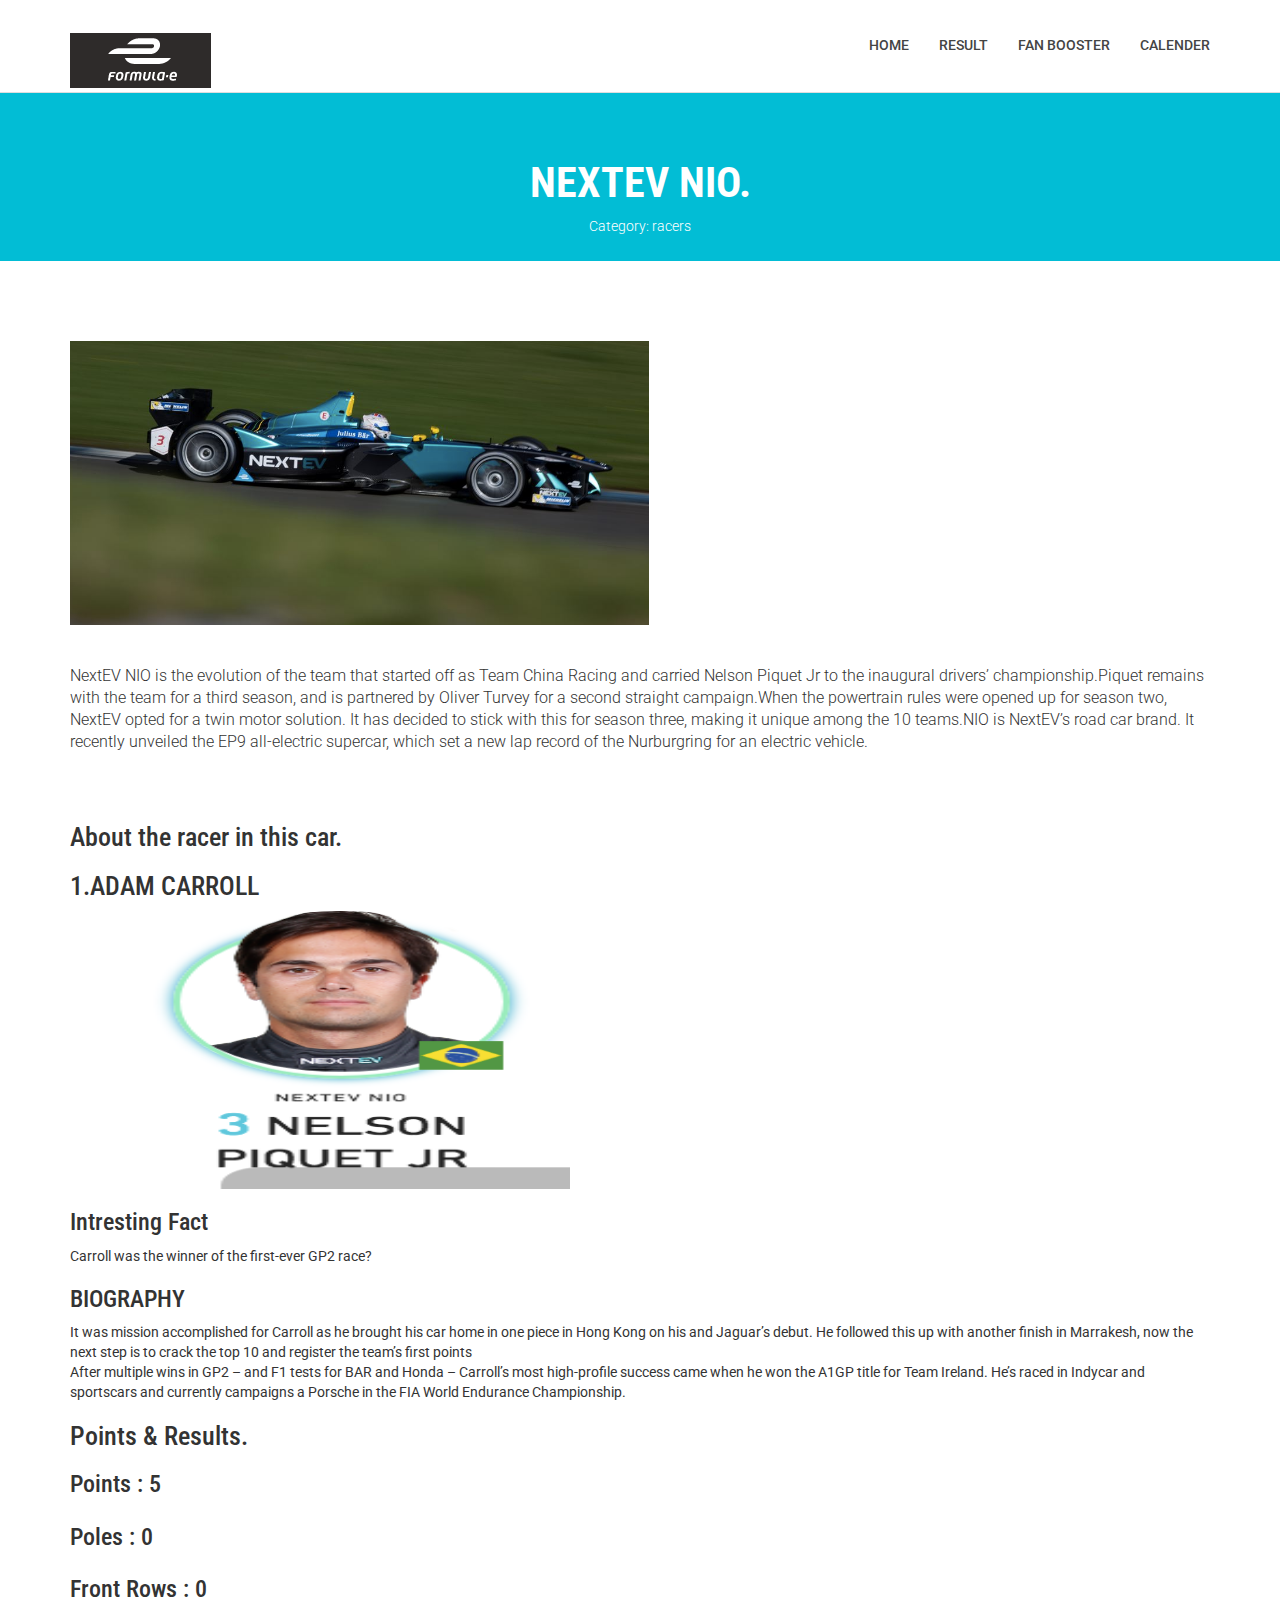
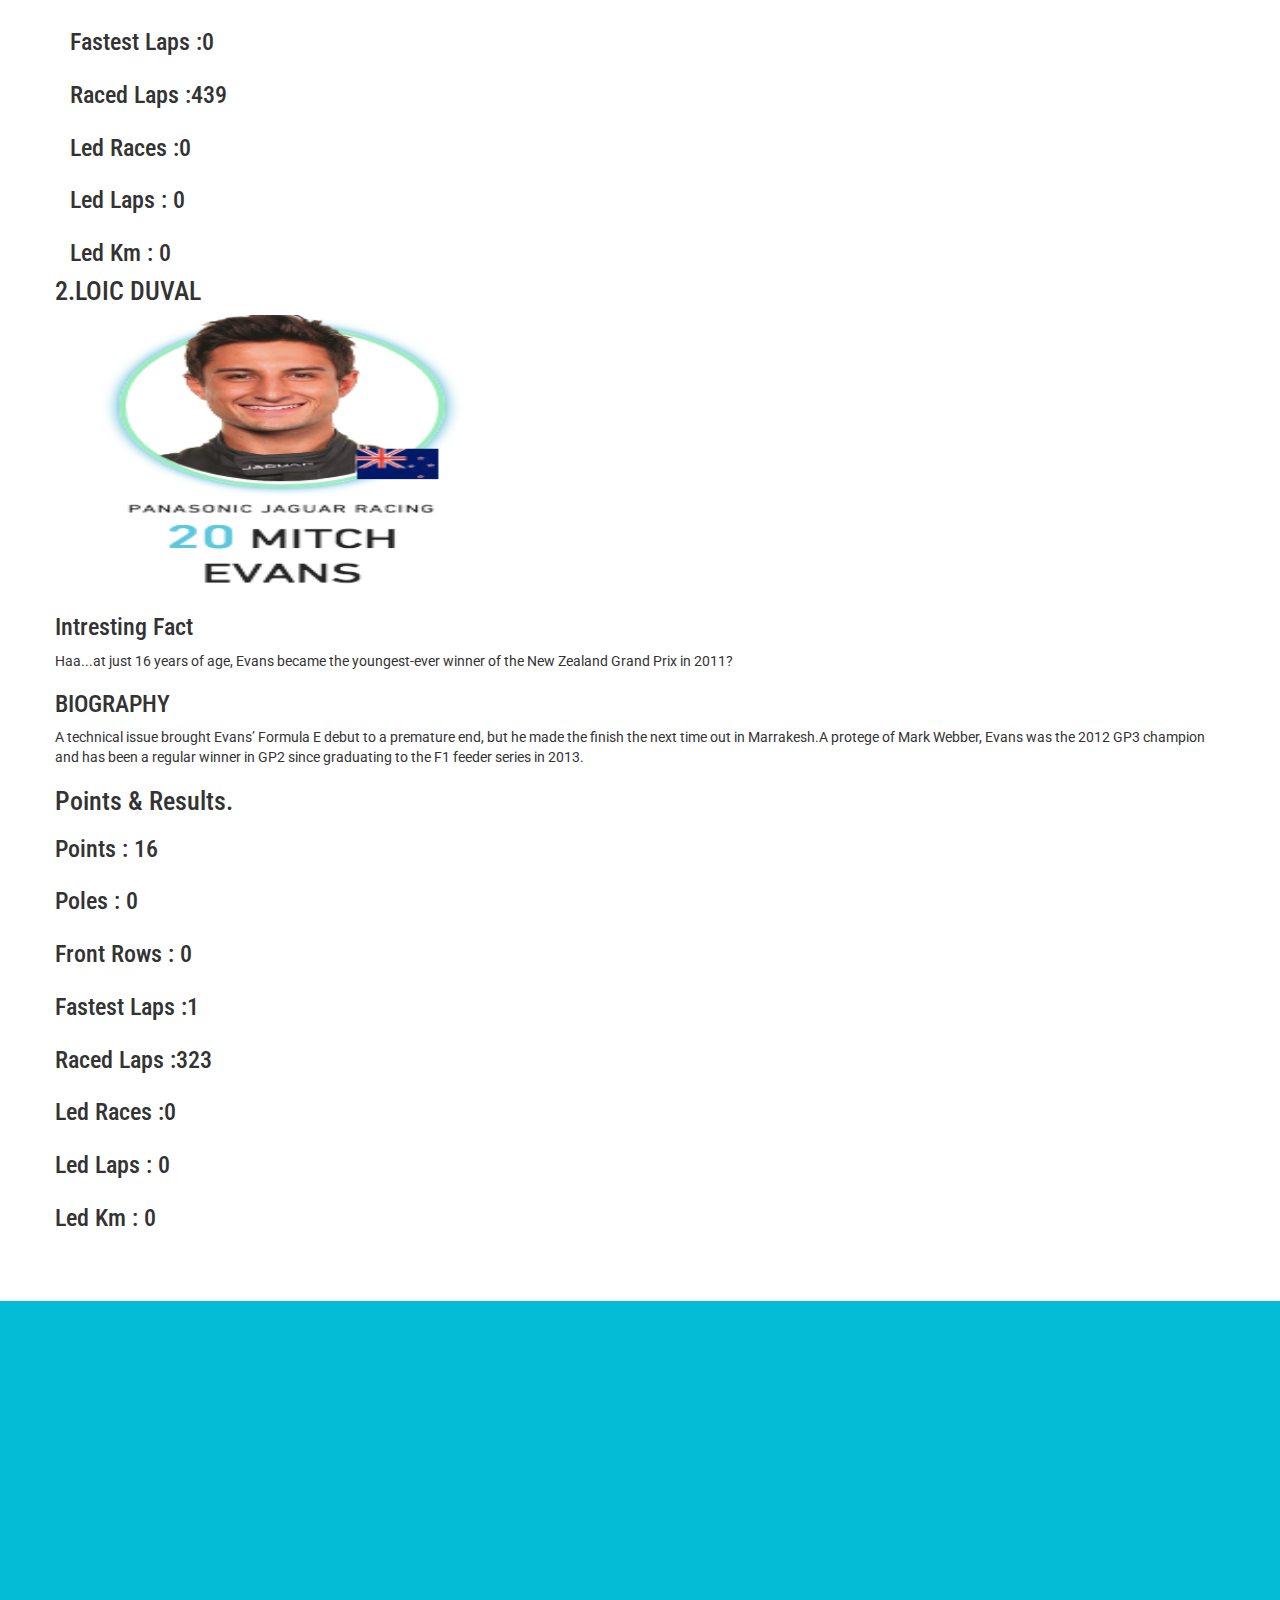
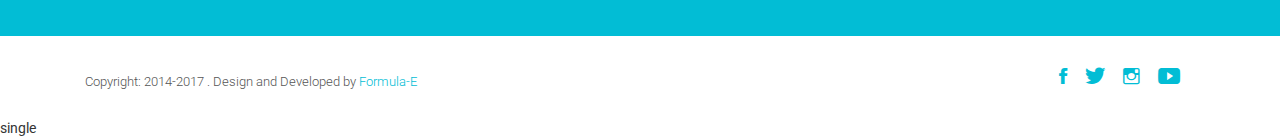
<file: single-portfolio4.html>
<!DOCTYPE html>
<html class="no-js">
    <head>
        <!-- Basic Page Needs
        ================================================== -->
        <meta charset="utf-8">
        <meta http-equiv="Content-Type" content="text/html; charset=utf-8">
        <link rel="icon" type="image/png" href="images/favicon.png">
        <title>NEXTEV NIO</title>
        <meta name="description" content="">
        <meta name="keywords" content="">
        <meta name="author" content="">
        <!-- Mobile Specific Metas
        ================================================== -->
        <meta name="format-detection" content="telephone=no">
        <meta name="viewport" content="width=device-width, initial-scale=1">
        
        <!-- Template CSS Files
        ================================================== -->
        <!-- Twitter Bootstrs CSS -->
        <link rel="stylesheet" href="css/bootstrap.min.css">
        <!-- Ionicons Fonts Css -->
        <link rel="stylesheet" href="css/ionicons.min.css">
        <!-- animate css -->
        <link rel="stylesheet" href="css/animate.css">
        <!-- Hero area slider css-->
        <link rel="stylesheet" href="css/slider.css">
        <!-- owl craousel css -->
        <link rel="stylesheet" href="css/owl.carousel.css">
        <link rel="stylesheet" href="css/owl.theme.css">
        <link rel="stylesheet" href="css/jquery.fancybox.css">
        <!-- template main css file -->
        <link rel="stylesheet" href="css/main.css">
        <!-- responsive css -->
        <link rel="stylesheet" href="css/responsive.css">
        
        <!-- Template Javascript Files
        ================================================== -->
        <!-- modernizr js -->
        <script src="js/vendor/modernizr-2.6.2.min.js"></script>
        <!-- jquery -->
        <script src="//ajax.googleapis.com/ajax/libs/jquery/1.10.2/jquery.min.js"></script>
        <!-- owl carouserl js -->
        <script src="js/owl.carousel.min.js"></script>
        <!-- bootstrap js -->

        <script src="js/bootstrap.min.js"></script>
        <!-- wow js -->
        <script src="js/wow.min.js"></script>
        <!-- slider js -->
        <script src="js/slider.js"></script>
        <script src="js/jquery.fancybox.js"></script>
        <!-- template main js -->
        <script src="js/main.js"></script>
    </head>
    <body>
        <!--
        ==================================================
        Header Section Start
        ================================================== -->
        <header id="top-bar" class="navbar-fixed-top animated-header">
            <div class="container">
                <div class="navbar-header">
                    <!-- responsive nav button -->
                    <button type="button" class="navbar-toggle" data-toggle="collapse" data-target=".navbar-collapse">
                    <span class="sr-only">Toggle navigation</span>
                    <span class="icon-bar"></span>
                    <span class="icon-bar"></span>
                    <span class="icon-bar"></span>
                    </button>
                    <!-- /responsive nav button -->
                    
                    <!-- logo -->
                    <div class="navbar-brand">
                        <a href="index.html" >
                            <img src="images/logo1.png" alt="">
                        </a>
                    </div>
                    <!-- /logo -->
                </div>
                <!-- main menu -->
                <nav class="collapse navbar-collapse navbar-right" role="navigation">
                    <div class="main-menu">
                        <ul class="nav navbar-nav navbar-right">
                            <li>
                                <a href="index.html" >Home</a>
                            </li>
                            <li><a href="index1.html">Result</a></li>
                            <li><a href="service.html">Fan Booster</a></li>
                            <li><a href="calender.html">Calender</a></li>
                        </ul>
                    </div>
                </nav>
                <!-- /main nav -->
            </div>
        </header>
        
        ==================================================
        Global Page Section Start
        ================================================== -->
        <section class="global-page-header">
            <div class="container">
                <div class="row">
                    <div class="col-md-12">
                        <div class="block">
                            <h2>NEXTEV NIO.</h2>
                            <div class="portfolio-meta">
                            <span> Category: racers</span>
                               <!--span> website: <a href="http://www.themefisher.com">Themefisher</a></span-->
                            </div>
                        </div>
                    </div>
                </div>
            </div>
            </section><!--/#Page header-->

            <section class="portfolio-single">
                <div class="container">
                    <div class="row">
                        <div class="col-md-12">
                            <div class="portfolio-single-img">
                                <img class="img-responsive" alt="" src="images/portfolio/item6.png">
                            </div>
                            <div class="portfolio-content">
                                <p>
                                    NextEV NIO is the evolution of the team that started off as Team China Racing and carried Nelson Piquet Jr to the inaugural drivers’ championship.Piquet remains with the team for a third season, and is partnered by Oliver Turvey for a second straight campaign.When the powertrain rules were opened up for season two, NextEV opted for a twin motor solution. It has decided to stick with this for season three, making it unique among the 10 teams.NIO is NextEV’s road car brand. It recently unveiled the EP9 all-electric supercar, which set a new lap record of the Nurburgring for an electric vehicle.


                                </p>
                            </div>
                         <h2>
                         About the racer in this car.

                         </h2>
                         
                            
                         <p>
                         <h2>1.ADAM CARROLL</h2>
                         <img src="images/img9.png" alt="" height="279px" width="500px">
                         <h3>Intresting Fact<br></h3>
                         Carroll was the winner of the first-ever GP2 race?
                         </p>
                         <p>
                         <h3>BIOGRAPHY</h3>
                         It was mission accomplished for Carroll as he brought his car home in one piece in Hong Kong on his and Jaguar’s debut. He followed this up with another finish in Marrakesh, now the next step is to crack the top 10 and register the team’s first points<br>
                         After multiple wins in GP2 – and F1 tests for BAR and Honda – Carroll’s most high-profile success came when he won the A1GP title for Team Ireland. He’s raced in Indycar and sportscars and currently campaigns a Porsche in the FIA World Endurance Championship.

                         </p>
                         <p>
                         <h2>Points &amp; Results.
                         <h3>
                         Points : 5<br><br> Poles : 0<br> <br>Front Rows : 0<br><br> Fastest Laps :0<br><br> Raced Laps :439<br><br> Led Races :0 <br><br> Led Laps : 0<br> <br>Led Km : 0
                         </p>

                        </div>
                        <div class="portfolio-content">
                               
                         <h2>2.LOIC DUVAL</h2>
                         <img src="images/img8.png" alt="" height="279px" width="500px">
                         <h3>Intresting Fact<br></h3>
                         Haa...at just 16 years of age, Evans became the youngest-ever winner of the New Zealand Grand Prix in 2011?

                         </p>
                         <p>
                         <h3>BIOGRAPHY</h3>
                         A technical issue brought Evans’ Formula E debut to a premature end, but he made the finish the next time out in Marrakesh.A protege of Mark Webber, Evans was the 2012 GP3 champion and has been a regular winner in GP2 since graduating to the F1 feeder series in 2013.
                         </p>
                         <p>
                         <h2>Points &amp; Results.
                         <h3>
                         Points : 16<br><br> Poles : 0<br> <br>Front Rows : 0<br><br> Fastest Laps :1<br><br> Raced Laps :323<br><br> Led Races :0<br><br> Led Laps : 0<br> <br>Led Km : 0
                         </p>
                         </div>
                    </div>
                </div>
            </section>

            <!--
            ==================================================
            Call To Action Section Start
            ================================================== -->
            <section id="call-to-action">
                <div class="container">
                    <div class="row">
                        <div class="col-md-12">
                            <div class="block">
                                <h2 class="title wow fadeInDown" data-wow-delay=".3s" data-wow-duration="500ms">SO WHAT YOU THINK ?</h1>
                                <p class="wow fadeInDown" data-wow-delay=".5s" data-wow-duration="500ms">Want to know more ifo about the events and also want to know about the future events under us follow us </p>
                                <a href="contact.html" class="btn btn-default btn-contact wow fadeInDown" data-wow-delay=".7s" data-wow-duration="500ms">Subscribe:)</a>
                            </div>
                        </div>
                        
                    </div>
                </div>
            </section>
            <!--
            ==================================================
            Footer Section Start
            ================================================== -->
           <footer id="footer">
                <div class="container">
                    <div class="col-md-8">
                        <p class="copyright">Copyright: <span>2014-2017</span> . Design and Developed by <a href="http://www.fiaformulae.com/en">Formula-E</a></p>
                    </div>
                    <div class="col-md-4">
                        <!-- Social Media -->
                        <ul class="social">
                            <li>
                                <a href="https://www.facebook.com/fiaformulae/" class="Facebook">
                                    <i class="ion-social-facebook"></i>
                                </a>
                            </li>
                            <li>
                                <a href="https://twitter.com/FIAformulaE" class="Twitter">
                                    <i class="ion-social-twitter"></i>
                                </a>
                            </li>
                            <li>
                                <a href="https://www.instagram.com/fiaformulae/" class="Instagram">
                                    <i class="ion-social-instagram-outline"></i>
                                </a>
                            </li>
                            <li>
                                <a href="https://www.youtube.com/user/FIAFormulaE" class="Youtube">
                                    <i class="ion-social-youtube"></i>
                                </a>
                            </li>
                        </ul>
                    </div>
                </div>
            </footer> <!-- /#footer -->
                
                
            </body>
        </html>
    </html>single
</file>
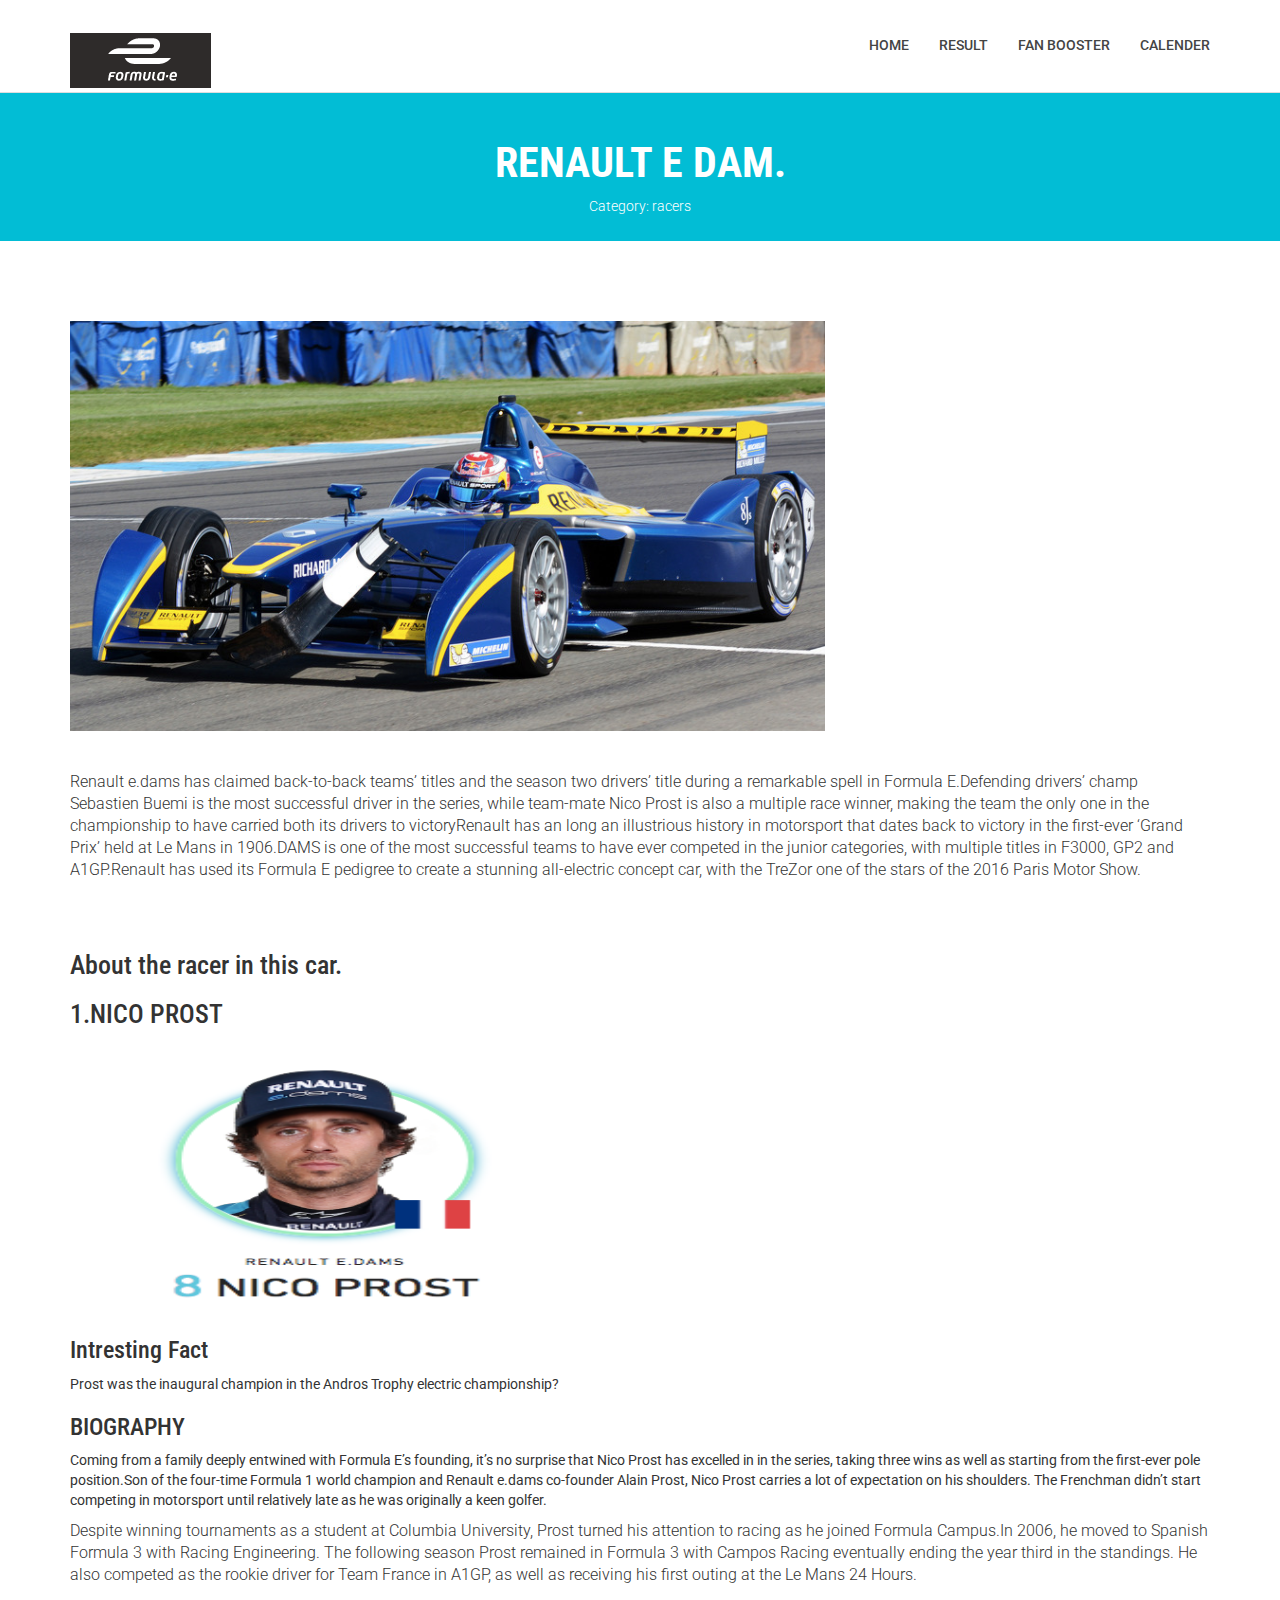
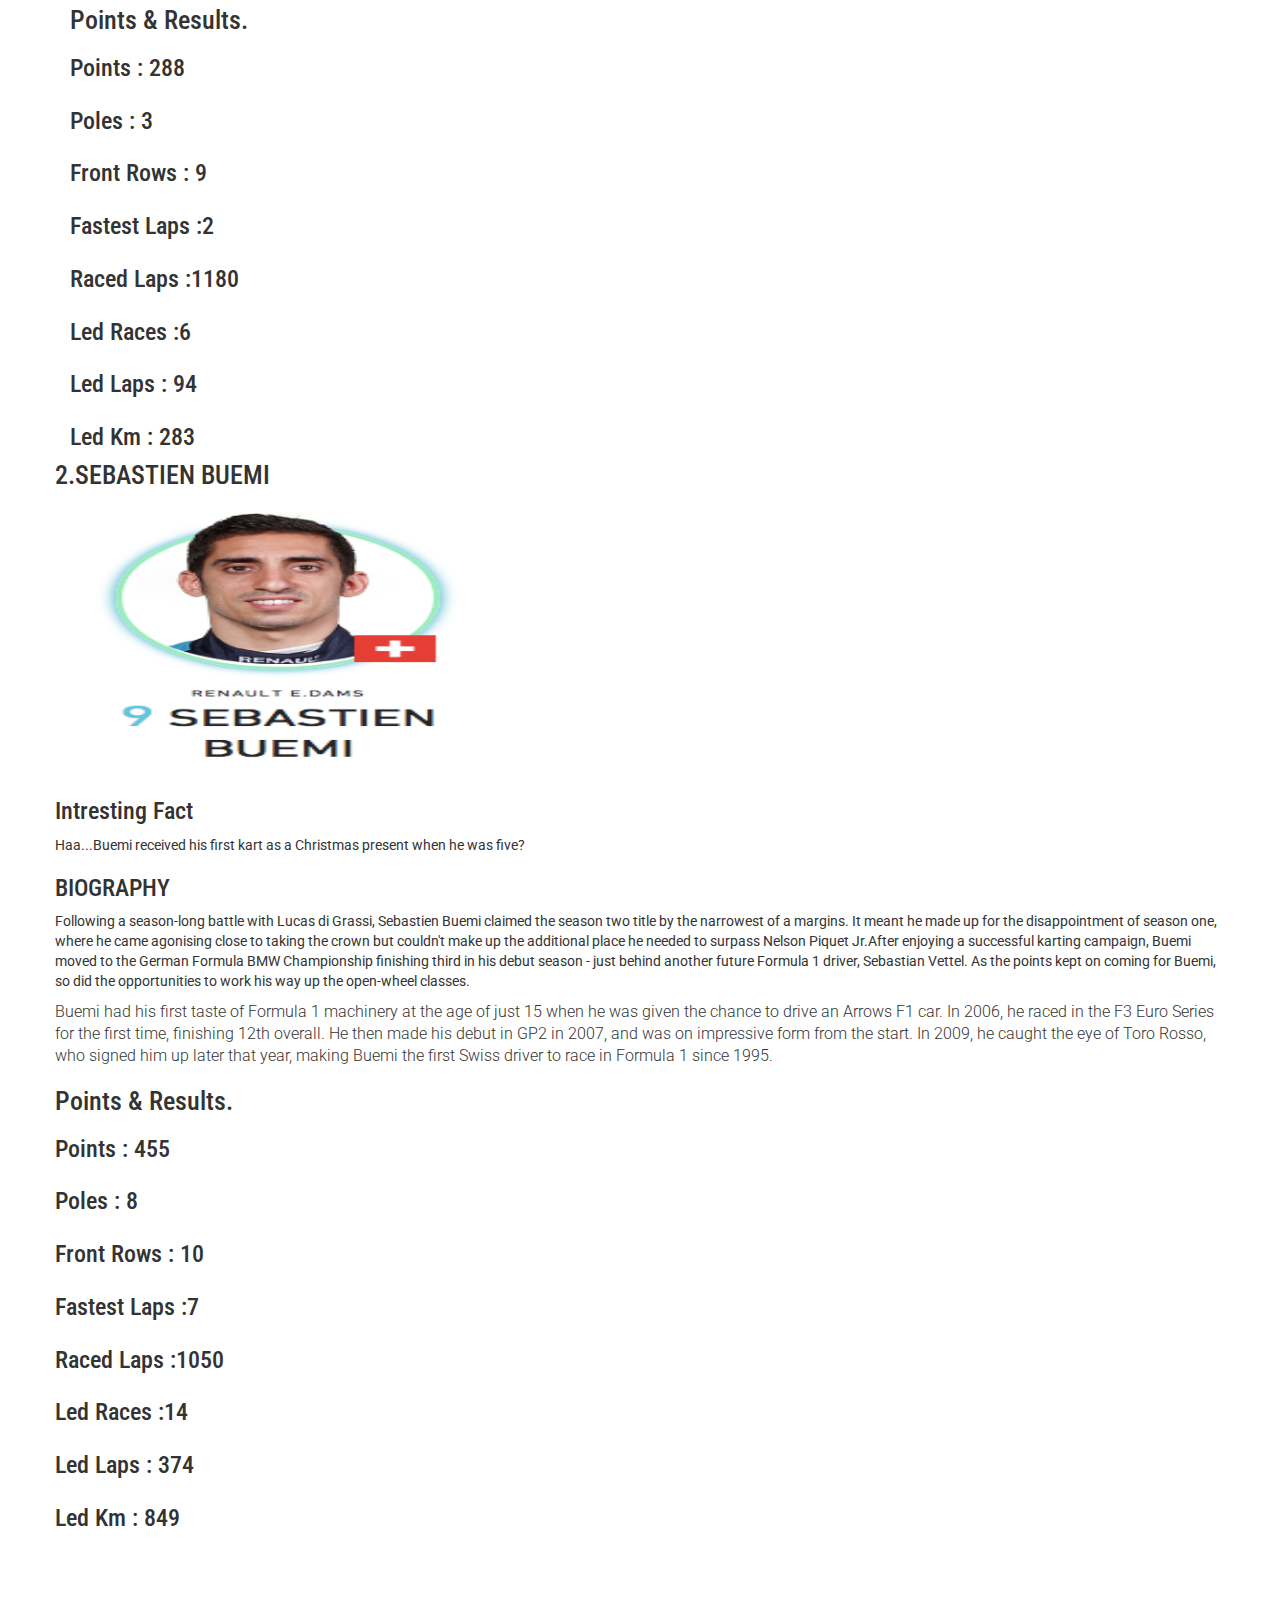
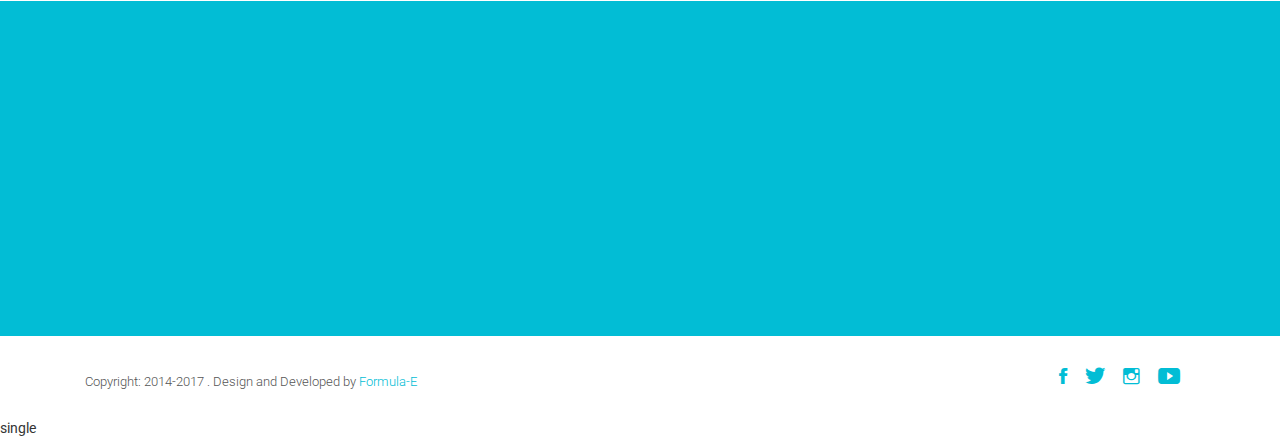
<file: single-portfolio5.html>
<!DOCTYPE html>
<html class="no-js">
    <head>
        <!-- Basic Page Needs
        ================================================== -->
        <meta charset="utf-8">
        <meta http-equiv="Content-Type" content="text/html; charset=utf-8">
        <link rel="icon" type="image/png" href="images/favicon.png">
        <title>RENAULT E DAMS</title>
        <meta name="description" content="">
        <meta name="keywords" content="">
        <meta name="author" content="">
        <!-- Mobile Specific Metas
        ================================================== -->
        <meta name="format-detection" content="telephone=no">
        <meta name="viewport" content="width=device-width, initial-scale=1">
        
        <!-- Template CSS Files
        ================================================== -->
        <!-- Twitter Bootstrs CSS -->
        <link rel="stylesheet" href="css/bootstrap.min.css">
        <!-- Ionicons Fonts Css -->
        <link rel="stylesheet" href="css/ionicons.min.css">
        <!-- animate css -->
        <link rel="stylesheet" href="css/animate.css">
        <!-- Hero area slider css-->
        <link rel="stylesheet" href="css/slider.css">
        <!-- owl craousel css -->
        <link rel="stylesheet" href="css/owl.carousel.css">
        <link rel="stylesheet" href="css/owl.theme.css">
        <link rel="stylesheet" href="css/jquery.fancybox.css">
        <!-- template main css file -->
        <link rel="stylesheet" href="css/main.css">
        <!-- responsive css -->
        <link rel="stylesheet" href="css/responsive.css">
        
        <!-- Template Javascript Files
        ================================================== -->
        <!-- modernizr js -->
        <script src="js/vendor/modernizr-2.6.2.min.js"></script>
        <!-- jquery -->
        <script src="//ajax.googleapis.com/ajax/libs/jquery/1.10.2/jquery.min.js"></script>
        <!-- owl carouserl js -->
        <script src="js/owl.carousel.min.js"></script>
        <!-- bootstrap js -->

        <script src="js/bootstrap.min.js"></script>
        <!-- wow js -->
        <script src="js/wow.min.js"></script>
        <!-- slider js -->
        <script src="js/slider.js"></script>
        <script src="js/jquery.fancybox.js"></script>
        <!-- template main js -->
        <script src="js/main.js"></script>
    </head>
    <body>
        <!--
        ==================================================
        Header Section Start
        ================================================== -->
        <header id="top-bar" class="navbar-fixed-top animated-header">
            <div class="container">
                <div class="navbar-header">
                    <!-- responsive nav button -->
                    <button type="button" class="navbar-toggle" data-toggle="collapse" data-target=".navbar-collapse">
                    <span class="sr-only">Toggle navigation</span>
                    <span class="icon-bar"></span>
                    <span class="icon-bar"></span>
                    <span class="icon-bar"></span>
                    </button>
                    <!-- /responsive nav button -->
                    
                    <!-- logo -->
                    <div class="navbar-brand">
                        <a href="index.html" >
                            <img src="images/logo1.png" alt="">
                        </a>
                    </div>
                    <!-- /logo -->
                </div>
                <!-- main menu -->
                <nav class="collapse navbar-collapse navbar-right" role="navigation">
                    <div class="main-menu">
                        <ul class="nav navbar-nav navbar-right">
                            <li>
                                <a href="index.html" >Home</a>
                            </li>
                            <li><a href="index1.html">Result</a></li>
                            <li><a href="service.html">Fan Booster</a></li>
                            <li><a href="calender.html">Calender</a></li>
                        </ul>
                    </div>
                </nav>
                <!-- /main nav -->
            </div>
        </header>
        
        <!--
        ==================================================
        Global Page Section Start
        ================================================== -->
        <section class="global-page-header">
            <div class="container">
                <div class="row">
                    <div class="col-md-12">
                        <div class="block">
                            <h2>RENAULT E DAM.</h2>
                            <div class="portfolio-meta">
                            <span> Category: racers</span>
                               <!--span> website: <a href="http://www.themefisher.com">Themefisher</a></span-->
                            </div>
                        </div>
                    </div>
                </div>
            </div>
            </section><!--/#Page header-->

            <section class="portfolio-single">
                <div class="container">
                    <div class="row">
                        <div class="col-md-12">
                            <div class="portfolio-single-img">
                                <img class="img-responsive" alt="" src="images/portfolio/item7.png">
                            </div>
                            <div class="portfolio-content">
                                <p>
                                    Renault e.dams has claimed back-to-back teams’ titles and the season two drivers’ title during a remarkable spell in Formula E.Defending drivers’ champ Sebastien Buemi is the most successful driver in the series, while team-mate Nico Prost is also a multiple race winner, making the team the only one in the championship to have carried both its drivers to victoryRenault has an long an illustrious history in motorsport that dates back to victory in the first-ever ‘Grand Prix’ held at Le Mans in 1906.DAMS is one of the most successful teams to have ever competed in the junior categories, with multiple titles in F3000, GP2 and A1GP.Renault has used its Formula E pedigree to create a stunning all-electric concept car, with the TreZor one of the stars of the 2016 Paris Motor Show.


                                </p>
                            </div>
                         <h2>
                         About the racer in this car.

                         </h2>
                         
                            
                         <p>
                         <h2>1.NICO PROST</h2>
                         <img src="images/img10.png" alt="" height="279px" width="500px">
                         <h3>Intresting Fact<br></h3>
                         Prost was the inaugural champion in the Andros Trophy electric championship?
                         </p>
                         <p>
                         <h3>BIOGRAPHY</h3>
                         Coming from a family deeply entwined with Formula E’s founding, it’s no surprise that Nico Prost has excelled in in the series, taking three wins as well as starting from the first-ever pole position.Son of the four-time Formula 1 world champion and Renault e.dams co-founder Alain Prost, Nico Prost carries a lot of expectation on his shoulders. The Frenchman didn’t start competing in motorsport until relatively late as he was originally a keen golfer. 
                         </p>
                         <p>
                         Despite winning tournaments as a student at Columbia University, Prost turned his attention to racing as he joined Formula Campus.In 2006, he moved to Spanish Formula 3 with Racing Engineering. The following season Prost remained in Formula 3 with Campos Racing eventually ending the year third in the standings. He also competed as the rookie driver for Team France in A1GP, as well as receiving his first outing at the Le Mans 24 Hours.
                         </p>
                         <p>
                         <h2>Points &amp; Results.
                         <h3>
                         Points : 288<br><br> Poles : 3<br> <br>Front Rows : 9<br><br> Fastest Laps :2<br><br> Raced Laps :1180<br><br> Led Races :6 <br><br> Led Laps : 94 <br> <br>Led Km : 283
                         </p>

                        </div>
                        <div class="portfolio-content">
                               
                         <h2>2.SEBASTIEN BUEMI</h2>
                         <img src="images/img11.png" alt="" height="279px" width="500px">
                         <h3>Intresting Fact<br></h3>
                         Haa...Buemi received his first kart as a Christmas present when he was five?

                         </p>
                         <p>
                         <h3>BIOGRAPHY</h3>
                         Following a season-long battle with Lucas di Grassi, Sebastien Buemi claimed the season two title by the narrowest of a margins. It meant he made up for the disappointment of season one, where he came agonising close to taking the crown but couldn't make up the additional place he needed to surpass Nelson Piquet Jr.After enjoying a successful karting campaign, Buemi moved to the German Formula BMW Championship finishing third in his debut season - just behind another future Formula 1 driver, Sebastian Vettel. As the points kept on coming for Buemi, so did the opportunities to work his way up the open-wheel classes.
                         </p>
                         <p>
                         Buemi had his first taste of Formula 1 machinery at the age of just 15 when he was given the chance to drive an Arrows F1 car. In 2006, he raced in the F3 Euro Series for the first time, finishing 12th overall. He then made his debut in GP2 in 2007, and was on impressive form from the start. In 2009, he caught the eye of Toro Rosso, who signed him up later that year, making Buemi the first Swiss driver to race in Formula 1 since 1995.
                        </p>
                         <p>
                         <h2>Points &amp; Results.
                         <h3>
                         Points : 455<br><br> Poles : 8<br> <br>Front Rows : 10<br><br> Fastest Laps :7<br><br> Raced Laps :1050<br><br> Led Races :14<br><br> Led Laps : 374<br> <br>Led Km : 849
                         </p>
                         </div>
                    </div>
                </div>
            </section>

            <!--
            ==================================================
            Call To Action Section Start
            ================================================== -->
            <section id="call-to-action">
                <div class="container">
                    <div class="row">
                        <div class="col-md-12">
                            <div class="block">
                                <h2 class="title wow fadeInDown" data-wow-delay=".3s" data-wow-duration="500ms">SO WHAT YOU THINK ?</h1>
                                <p class="wow fadeInDown" data-wow-delay=".5s" data-wow-duration="500ms">Want to know more ifo about the events and also want to know about the future events under us follow us </p>
                                <a href="contact.html" class="btn btn-default btn-contact wow fadeInDown" data-wow-delay=".7s" data-wow-duration="500ms">Subscribe:)</a>
                            </div>
                        </div>
                        
                    </div>
                </div>
            </section>
            <!--
            ==================================================
            Footer Section Start
            ================================================== -->
           <footer id="footer">
                <div class="container">
                    <div class="col-md-8">
                        <p class="copyright">Copyright: <span>2014-2017</span> . Design and Developed by <a href="http://www.fiaformulae.com/en">Formula-E</a></p>
                    </div>
                    <div class="col-md-4">
                        <!-- Social Media -->
                        <ul class="social">
                            <li>
                                <a href="https://www.facebook.com/fiaformulae/" class="Facebook">
                                    <i class="ion-social-facebook"></i>
                                </a>
                            </li>
                            <li>
                                <a href="https://twitter.com/FIAformulaE" class="Twitter">
                                    <i class="ion-social-twitter"></i>
                                </a>
                            </li>
                            <li>
                                <a href="https://www.instagram.com/fiaformulae/" class="Instagram">
                                    <i class="ion-social-instagram-outline"></i>
                                </a>
                            </li>
                            <li>
                                <a href="https://www.youtube.com/user/FIAFormulaE" class="Youtube">
                                    <i class="ion-social-youtube"></i>
                                </a>
                            </li>
                        </ul>
                    </div>
                </div>
            </footer> <!-- /#footer -->
                
                
            </body>
        </html>
    </html>single
</file>
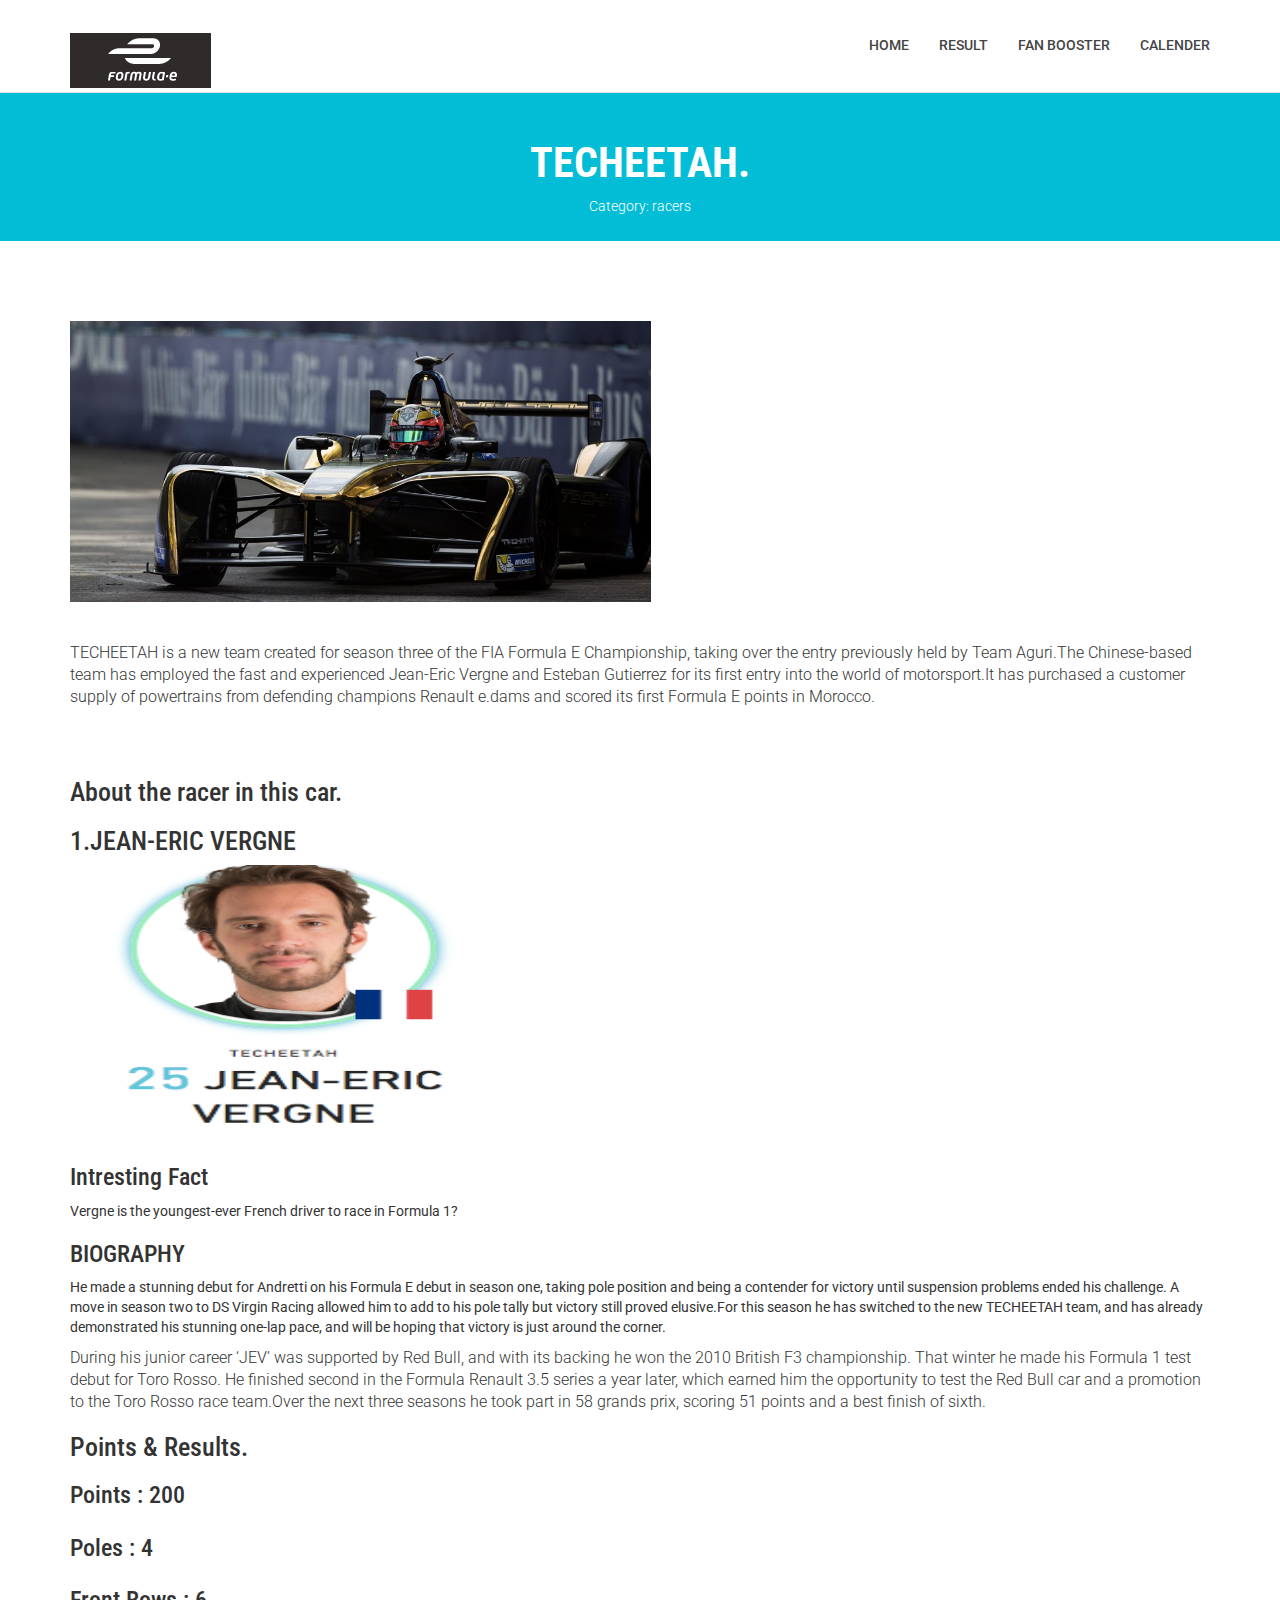
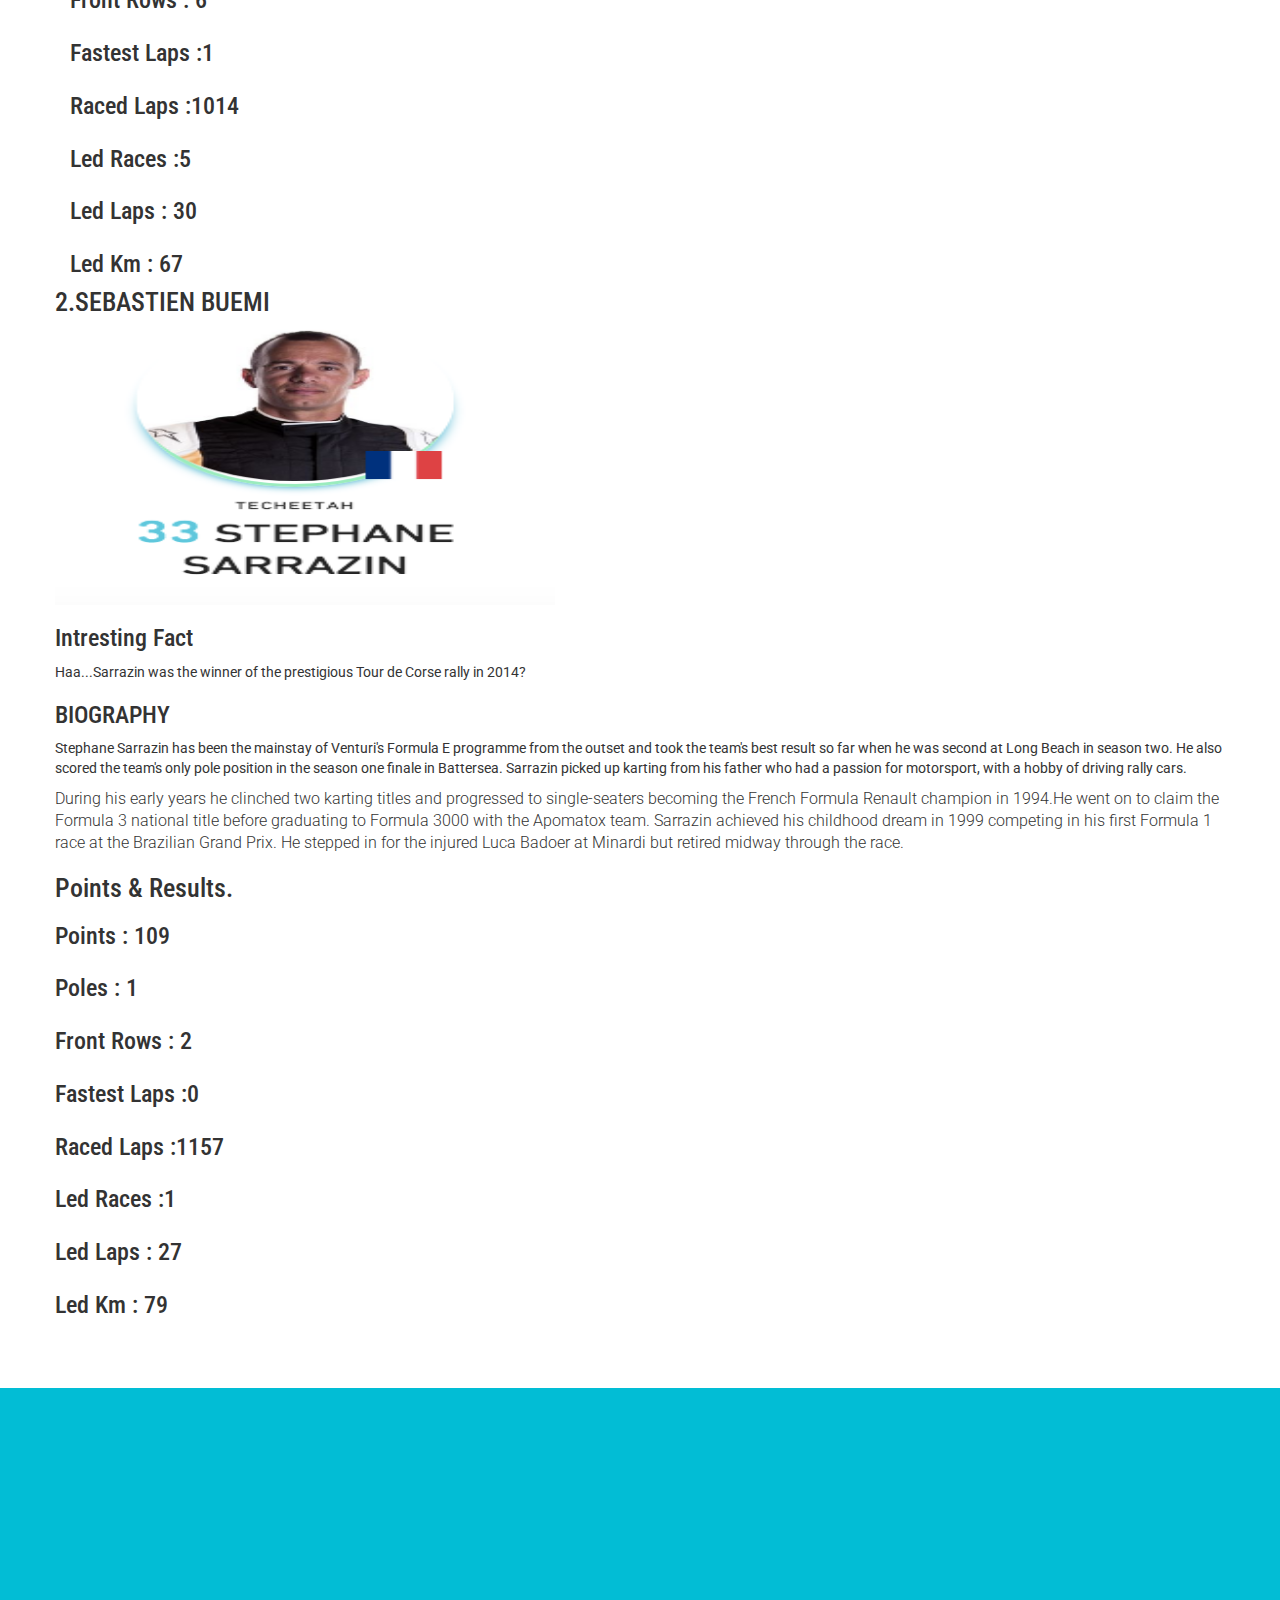
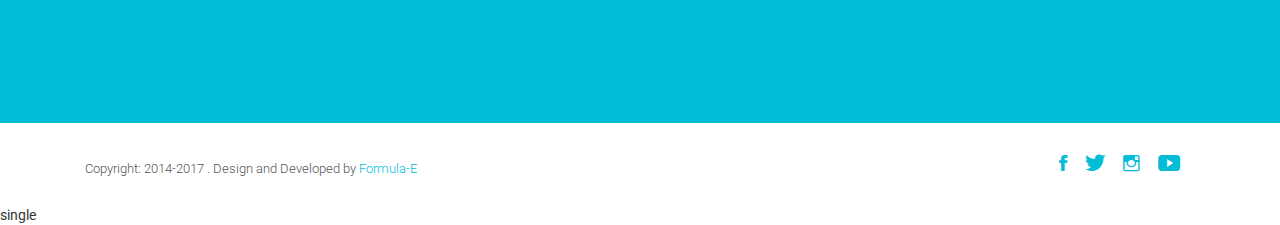
<file: single-portfolio6.html>
<!DOCTYPE html>
<html class="no-js">
    <head>
        <!-- Basic Page Needs
        ================================================== -->
        <meta charset="utf-8">
        <meta http-equiv="Content-Type" content="text/html; charset=utf-8">
        <link rel="icon" type="image/png" href="images/favicon.png">
        <title>TECHEETAH</title>
        <meta name="description" content="">
        <meta name="keywords" content="">
        <meta name="author" content="">
        <!-- Mobile Specific Metas
        ================================================== -->
        <meta name="format-detection" content="telephone=no">
        <meta name="viewport" content="width=device-width, initial-scale=1">
        
        <!-- Template CSS Files
        ================================================== -->
        <!-- Twitter Bootstrs CSS -->
        <link rel="stylesheet" href="css/bootstrap.min.css">
        <!-- Ionicons Fonts Css -->
        <link rel="stylesheet" href="css/ionicons.min.css">
        <!-- animate css -->
        <link rel="stylesheet" href="css/animate.css">
        <!-- Hero area slider css-->
        <link rel="stylesheet" href="css/slider.css">
        <!-- owl craousel css -->
        <link rel="stylesheet" href="css/owl.carousel.css">
        <link rel="stylesheet" href="css/owl.theme.css">
        <link rel="stylesheet" href="css/jquery.fancybox.css">
        <!-- template main css file -->
        <link rel="stylesheet" href="css/main.css">
        <!-- responsive css -->
        <link rel="stylesheet" href="css/responsive.css">
        
        <!-- Template Javascript Files
        ================================================== -->
        <!-- modernizr js -->
        <script src="js/vendor/modernizr-2.6.2.min.js"></script>
        <!-- jquery -->
        <script src="//ajax.googleapis.com/ajax/libs/jquery/1.10.2/jquery.min.js"></script>
        <!-- owl carouserl js -->
        <script src="js/owl.carousel.min.js"></script>
        <!-- bootstrap js -->

        <script src="js/bootstrap.min.js"></script>
        <!-- wow js -->
        <script src="js/wow.min.js"></script>
        <!-- slider js -->
        <script src="js/slider.js"></script>
        <script src="js/jquery.fancybox.js"></script>
        <!-- template main js -->
        <script src="js/main.js"></script>
    </head>
    <body>
        <!--
        ==================================================
        Header Section Start
        ================================================== -->
        <header id="top-bar" class="navbar-fixed-top animated-header">
            <div class="container">
                <div class="navbar-header">
                    <!-- responsive nav button -->
                    <button type="button" class="navbar-toggle" data-toggle="collapse" data-target=".navbar-collapse">
                    <span class="sr-only">Toggle navigation</span>
                    <span class="icon-bar"></span>
                    <span class="icon-bar"></span>
                    <span class="icon-bar"></span>
                    </button>
                    <!-- /responsive nav button -->
                    
                    <!-- logo -->
                    <div class="navbar-brand">
                        <a href="index.html" >
                            <img src="images/logo1.png" alt="">
                        </a>
                    </div>
                    <!-- /logo -->
                </div>
                <!-- main menu -->
                <nav class="collapse navbar-collapse navbar-right" role="navigation">
                    <div class="main-menu">
                        <ul class="nav navbar-nav navbar-right">
                            <li>
                                <a href="index.html" >Home</a>
                            </li>
                            <li><a href="index1.html">Result</a></li>
                            <li><a href="service.html">Fan Booster</a></li>
                            <li><a href="calender.html">Calender</a></li>
                        </ul>
                    </div>
                </nav>
                <!-- /main nav -->
            </div>
        </header>
        
        <!--
        ==================================================
        Global Page Section Start
        ================================================== -->
        <section class="global-page-header">
            <div class="container">
                <div class="row">
                    <div class="col-md-12">
                        <div class="block">
                            <h2>TECHEETAH.</h2>
                            <div class="portfolio-meta">
                            <span> Category: racers</span>
                               <!--span> website: <a href="http://www.themefisher.com">Themefisher</a></span-->
                            </div>
                        </div>
                    </div>
                </div>
            </div>
            </section><!--/#Page header-->

            <section class="portfolio-single">
                <div class="container">
                    <div class="row">
                        <div class="col-md-12">
                            <div class="portfolio-single-img">
                                <img class="img-responsive" alt="" src="images/portfolio/item8.png">
                            </div>
                            <div class="portfolio-content">
                                <p>
                                    TECHEETAH is a new team created for season three of the FIA Formula E Championship, taking over the entry previously held by Team Aguri.The Chinese-based team has employed the fast and experienced Jean-Eric Vergne and Esteban Gutierrez for its first entry into the world of motorsport.It has purchased a customer supply of powertrains from defending champions Renault e.dams and scored its first Formula E points in Morocco.

                                </p>
                            </div>
                         <h2>
                         About the racer in this car.

                         </h2>
                         
                            
                         <p>
                         <h2>1.JEAN-ERIC VERGNE</h2>
                         <img src="images/img12.png" alt="" height="279px" width="500px">
                         <h3>Intresting Fact<br></h3>
                         Vergne is the youngest-ever French driver to race in Formula 1?

                         </p>
                         <p>
                         <h3>BIOGRAPHY</h3>
                         He made a stunning debut for Andretti on his Formula E debut in season one, taking pole position and being a contender for victory until suspension problems ended his challenge. A move in season two to DS Virgin Racing allowed him to add to his pole tally but victory still proved elusive.For this season he has switched to the new TECHEETAH team, and has already demonstrated his stunning one-lap pace, and will be hoping that victory is just around the corner.
                         </p>
                         <p>
                         During his junior career ‘JEV’ was supported by Red Bull, and with its backing he won the 2010 British F3 championship. That winter he made his Formula 1 test debut for Toro Rosso. He finished second in the Formula Renault 3.5 series a year later, which earned him the opportunity to test the Red Bull car and a promotion to the Toro Rosso race team.Over the next three seasons he took part in 58 grands prix, scoring 51 points and a best finish of sixth.
                         </p>
                         <p>
                         <h2>Points &amp; Results.
                         <h3>
                         Points : 200<br><br> Poles : 4<br> <br>Front Rows : 6<br><br> Fastest Laps :1<br><br> Raced Laps :1014<br><br> Led Races :5 <br><br> Led Laps : 30 <br> <br>Led Km : 67
                         </p>

                        </div>
                        <div class="portfolio-content">
                               
                         <h2>2.SEBASTIEN BUEMI</h2>
                         <img src="images/img13.png" alt="" height="279px" width="500px">
                         <h3>Intresting Fact<br></h3>
                         Haa...Sarrazin was the winner of the prestigious Tour de Corse rally in 2014?
                         </p>
                         <p>
                         <h3>BIOGRAPHY</h3>
                         Stephane Sarrazin has been the mainstay of Venturi's Formula E programme from the outset and took the team's best result so far when he was second at Long Beach in season two. He also scored the team's only pole position in the season one finale in Battersea. Sarrazin picked up karting from his father who had a passion for motorsport, with a hobby of driving rally cars. 
                         </p>
                         <p>
                         During his early years he clinched two karting titles and progressed to single-seaters becoming the French Formula Renault champion in 1994.He went on to claim the Formula 3 national title before graduating to Formula 3000 with the Apomatox team. Sarrazin achieved his childhood dream in 1999 competing in his first Formula 1 race at the Brazilian Grand Prix. He stepped in for the injured Luca Badoer at Minardi but retired midway through the race.
                        </p>
                         <p>
                         <h2>Points &amp; Results.
                         <h3>
                         Points : 109<br><br> Poles : 1<br> <br>Front Rows : 2<br><br> Fastest Laps :0<br><br> Raced Laps :1157<br><br> Led Races :1<br><br> Led Laps : 27<br> <br>Led Km : 79
                         </p>
                         </div>
                    </div>
                </div>
            </section>

            <!--
            ==================================================
            Call To Action Section Start
            ================================================== -->
            <section id="call-to-action">
                <div class="container">
                    <div class="row">
                        <div class="col-md-12">
                            <div class="block">
                                <h2 class="title wow fadeInDown" data-wow-delay=".3s" data-wow-duration="500ms">SO WHAT YOU THINK ?</h1>
                                <p class="wow fadeInDown" data-wow-delay=".5s" data-wow-duration="500ms">Want to know more ifo about the events and also want to know about the future events under us follow us </p>
                                <a href="contact.html" class="btn btn-default btn-contact wow fadeInDown" data-wow-delay=".7s" data-wow-duration="500ms">Subscribe:)</a>
                            </div>
                        </div>
                        
                    </div>
                </div>
            </section>
            <!--
            ==================================================
            Footer Section Start
            ================================================== -->
           <footer id="footer">
                <div class="container">
                    <div class="col-md-8">
                        <p class="copyright">Copyright: <span>2014-2017</span> . Design and Developed by <a href="http://www.fiaformulae.com/en">Formula-E</a></p>
                    </div>
                    <div class="col-md-4">
                        <!-- Social Media -->
                        <ul class="social">
                            <li>
                                <a href="https://www.facebook.com/fiaformulae/" class="Facebook">
                                    <i class="ion-social-facebook"></i>
                                </a>
                            </li>
                            <li>
                                <a href="https://twitter.com/FIAformulaE" class="Twitter">
                                    <i class="ion-social-twitter"></i>
                                </a>
                            </li>
                            <li>
                                <a href="https://www.instagram.com/fiaformulae/" class="Instagram">
                                    <i class="ion-social-instagram-outline"></i>
                                </a>
                            </li>
                            <li>
                                <a href="https://www.youtube.com/user/FIAFormulaE" class="Youtube">
                                    <i class="ion-social-youtube"></i>
                                </a>
                            </li>
                        </ul>
                    </div>
                </div>
            </footer> <!-- /#footer -->
                
                
            </body>
        </html>
    </html>single
</file>
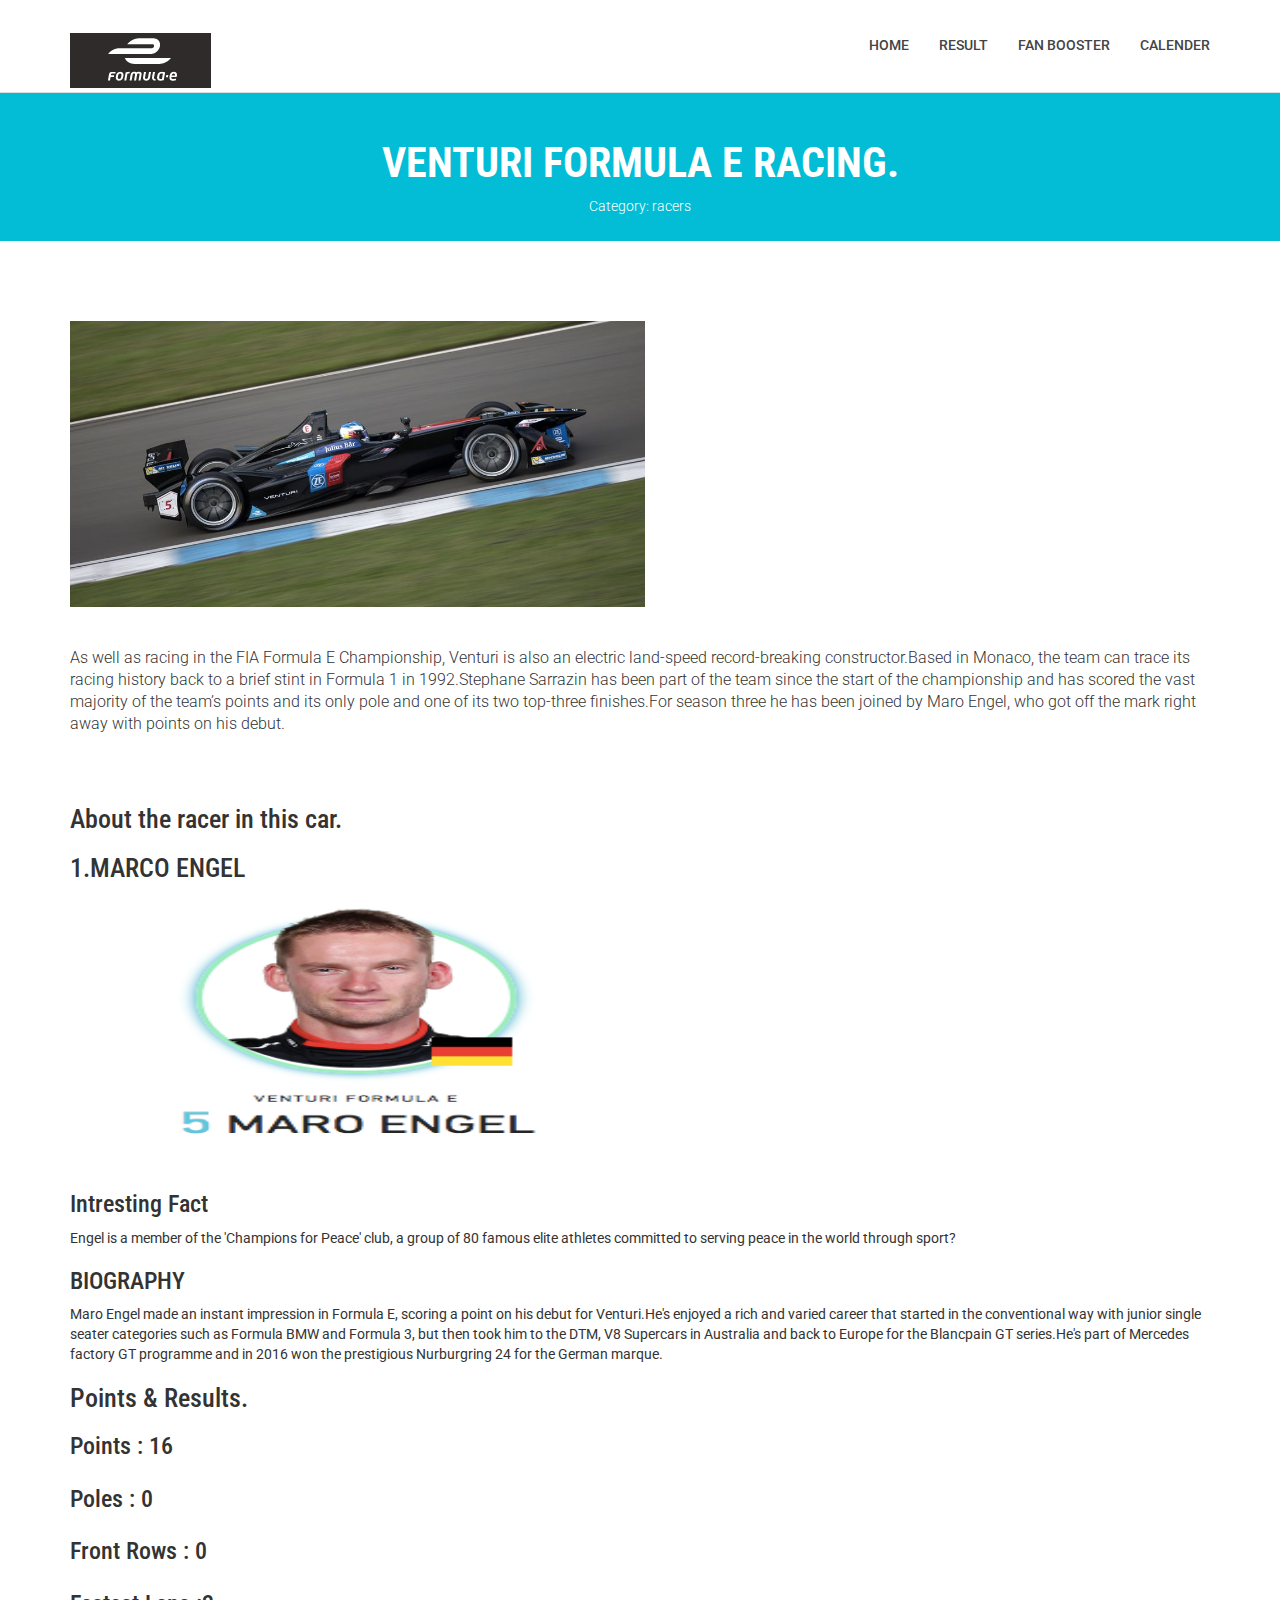
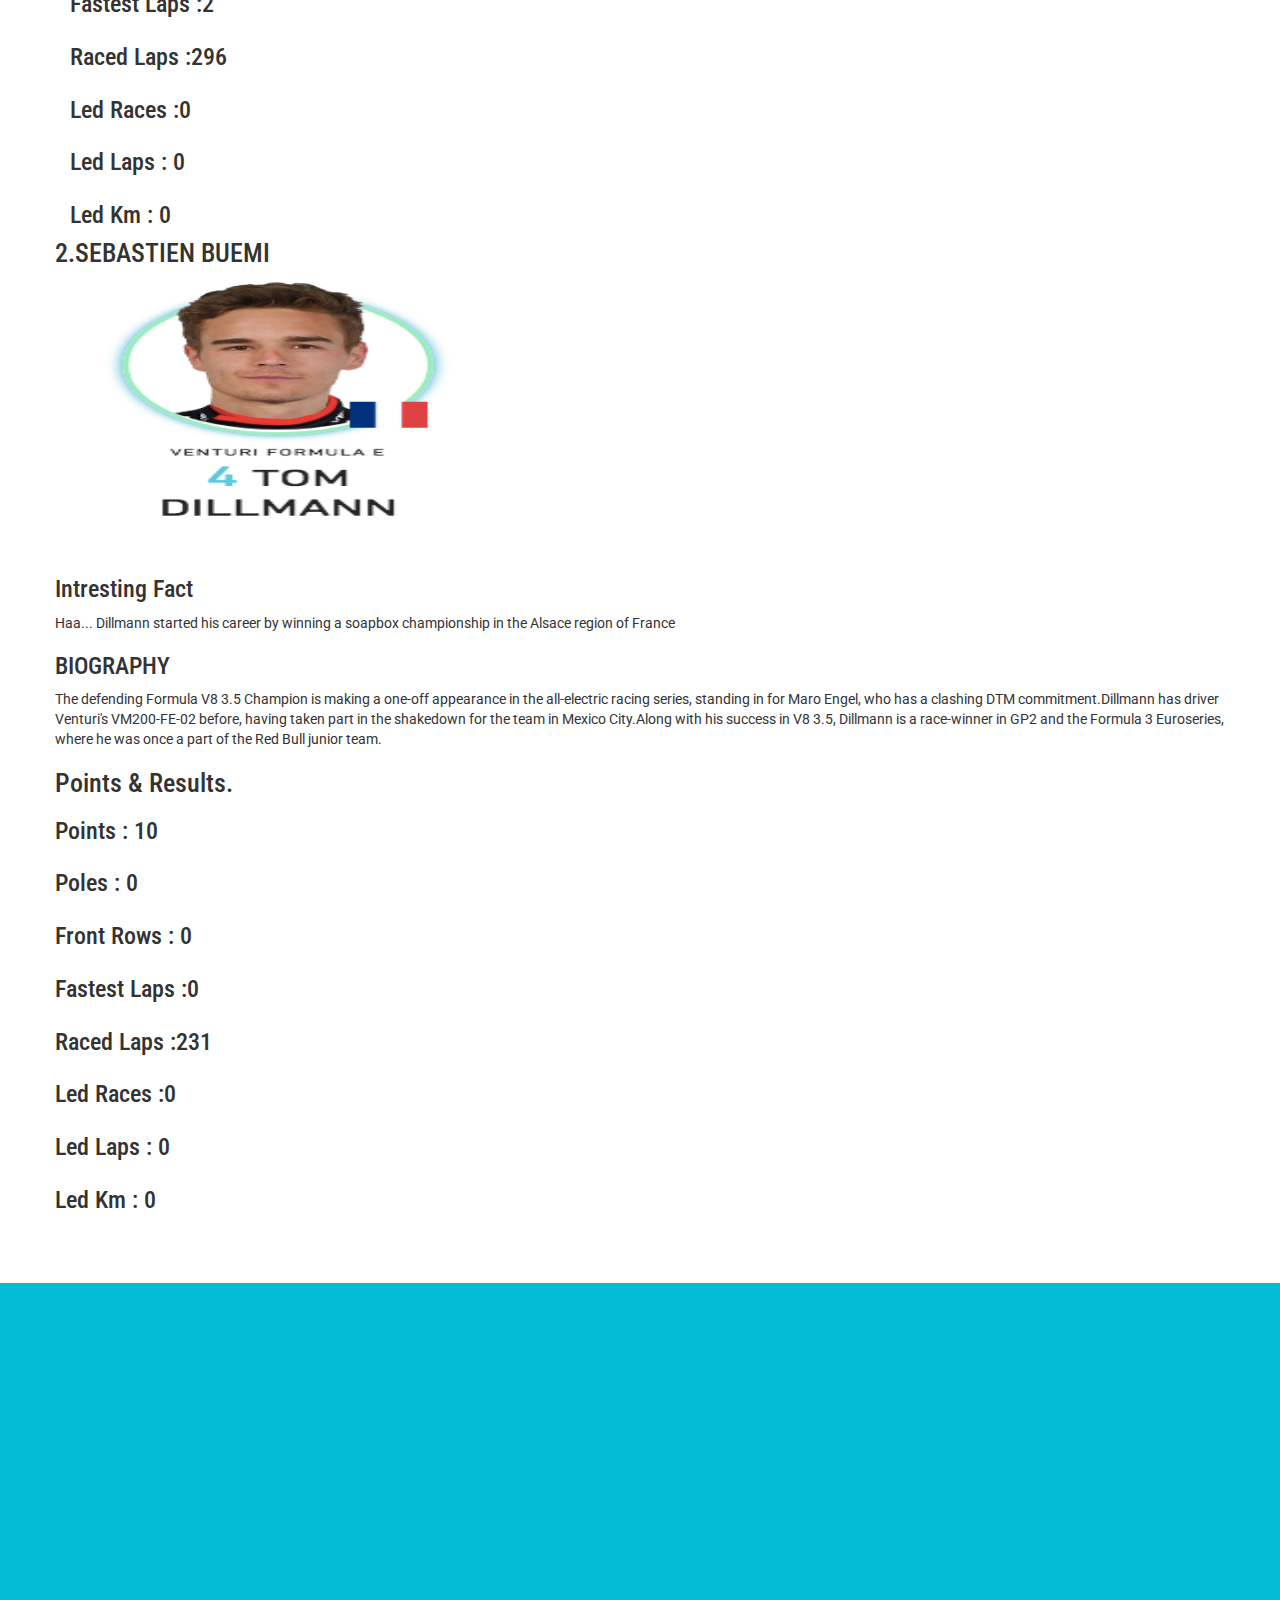
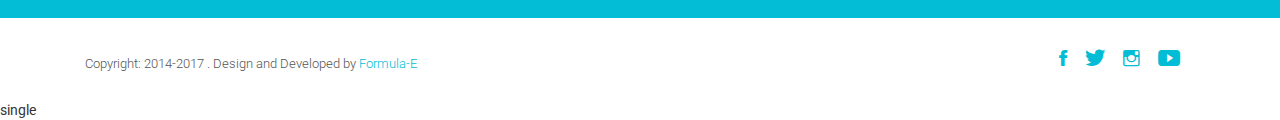
<file: single-portfolio7.html>
<!DOCTYPE html>
<html class="no-js">
    <head>
        <!-- Basic Page Needs
        ================================================== -->
        <meta charset="utf-8">
        <meta http-equiv="Content-Type" content="text/html; charset=utf-8">
        <link rel="icon" type="image/png" href="images/favicon.png">
        <title>VENTURI RACING</title>
        <meta name="description" content="">
        <meta name="keywords" content="">
        <meta name="author" content="">
        <!-- Mobile Specific Metas
        ================================================== -->
        <meta name="format-detection" content="telephone=no">
        <meta name="viewport" content="width=device-width, initial-scale=1">
        
        <!-- Template CSS Files
        ================================================== -->
        <!-- Twitter Bootstrs CSS -->
        <link rel="stylesheet" href="css/bootstrap.min.css">
        <!-- Ionicons Fonts Css -->
        <link rel="stylesheet" href="css/ionicons.min.css">
        <!-- animate css -->
        <link rel="stylesheet" href="css/animate.css">
        <!-- Hero area slider css-->
        <link rel="stylesheet" href="css/slider.css">
        <!-- owl craousel css -->
        <link rel="stylesheet" href="css/owl.carousel.css">
        <link rel="stylesheet" href="css/owl.theme.css">
        <link rel="stylesheet" href="css/jquery.fancybox.css">
        <!-- template main css file -->
        <link rel="stylesheet" href="css/main.css">
        <!-- responsive css -->
        <link rel="stylesheet" href="css/responsive.css">
        
        <!-- Template Javascript Files
        ================================================== -->
        <!-- modernizr js -->
        <script src="js/vendor/modernizr-2.6.2.min.js"></script>
        <!-- jquery -->
        <script src="//ajax.googleapis.com/ajax/libs/jquery/1.10.2/jquery.min.js"></script>
        <!-- owl carouserl js -->
        <script src="js/owl.carousel.min.js"></script>
        <!-- bootstrap js -->

        <script src="js/bootstrap.min.js"></script>
        <!-- wow js -->
        <script src="js/wow.min.js"></script>
        <!-- slider js -->
        <script src="js/slider.js"></script>
        <script src="js/jquery.fancybox.js"></script>
        <!-- template main js -->
        <script src="js/main.js"></script>
    </head>
    <body>
        <!--
        ==================================================
        Header Section Start
        ================================================== -->
        <header id="top-bar" class="navbar-fixed-top animated-header">
            <div class="container">
                <div class="navbar-header">
                    <!-- responsive nav button -->
                    <button type="button" class="navbar-toggle" data-toggle="collapse" data-target=".navbar-collapse">
                    <span class="sr-only">Toggle navigation</span>
                    <span class="icon-bar"></span>
                    <span class="icon-bar"></span>
                    <span class="icon-bar"></span>
                    </button>
                    <!-- /responsive nav button -->
                    
                    <!-- logo -->
                    <div class="navbar-brand">
                        <a href="index.html" >
                            <img src="images/logo1.png" alt="">
                        </a>
                    </div>
                    <!-- /logo -->
                </div>
                <!-- main menu -->
                <nav class="collapse navbar-collapse navbar-right" role="navigation">
                    <div class="main-menu">
                        <ul class="nav navbar-nav navbar-right">
                            <li>
                                <a href="index.html" >Home</a>
                            </li>
                            <li><a href="index1.html">Result</a></li>
                            <li><a href="service.html">Fan Booster</a></li>
                            <li><a href="calender.html">Calender</a></li>
                        </ul>
                    </div>
                </nav>
                <!-- /main nav -->
            </div>
        </header>
        
        <!--
        ==================================================
        Global Page Section Start
        ================================================== -->
        <section class="global-page-header">
            <div class="container">
                <div class="row">
                    <div class="col-md-12">
                        <div class="block">
                            <h2>VENTURI FORMULA E RACING.</h2>
                            <div class="portfolio-meta">
                            <span> Category: racers</span>
                               <!--span> website: <a href="http://www.themefisher.com">Themefisher</a></span-->
                            </div>
                        </div>
                    </div>
                </div>
            </div>
            </section><!--/#Page header-->

            <section class="portfolio-single">
                <div class="container">
                    <div class="row">
                        <div class="col-md-12">
                            <div class="portfolio-single-img">
                                <img class="img-responsive" alt="" src="images/portfolio/item9.png">
                            </div>
                            <div class="portfolio-content">
                                <p>
                                    As well as racing in the FIA Formula E Championship, Venturi is also an electric land-speed record-breaking constructor.Based in Monaco, the team can trace its racing history back to a brief stint in Formula 1 in 1992.Stephane Sarrazin has been part of the team since the start of the championship and has scored the vast majority of the team’s points and its only pole and one of its two top-three finishes.For season three he has been joined by Maro Engel, who got off the mark right away with points on his debut.
                                </p>
                            </div>
                         <h2>
                         About the racer in this car.

                         </h2>
                         
                            
                         <p>
                         <h2>1.MARCO ENGEL</h2>
                         <img src="images/img14.png" alt="" height="279px" width="500px">
                         <h3>Intresting Fact<br></h3>
                         Engel is a member of the 'Champions for Peace' club, a group of 80 famous elite athletes committed to serving peace in the world through sport?


                         </p>
                         <p>
                         <h3>BIOGRAPHY</h3>
                         Maro Engel made an instant impression in Formula E, scoring a point on his debut for Venturi.He's enjoyed a rich and varied career that started in the conventional way with junior single seater categories such as Formula BMW and Formula 3, but then took him to the DTM, V8 Supercars in Australia and back to Europe for the Blancpain GT series.He's part of Mercedes factory GT programme and in 2016 won the prestigious Nurburgring 24 for the German marque.
                         </p>
                        <p>
                         <h2>Points &amp; Results.
                         <h3>
                         Points : 16<br><br> Poles : 0<br> <br>Front Rows : 0<br><br> Fastest Laps :2<br><br> Raced Laps :296<br><br> Led Races :0 <br><br> Led Laps : 0 <br> <br>Led Km : 0
                         </p>

                        </div>
                        <div class="portfolio-content">
                               
                         <h2>2.SEBASTIEN BUEMI</h2>
                         <img src="images/img15.png" alt="" height="279px" width="500px">
                         <h3>Intresting Fact<br></h3>
                         Haa... Dillmann started his career by winning a soapbox championship in the Alsace region of France
                         </p>
                         <p>
                         <h3>BIOGRAPHY</h3>
                         The defending Formula V8 3.5 Champion is making a one-off appearance in the all-electric racing series, standing in for Maro Engel, who has a clashing DTM commitment.Dillmann has driver Venturi's VM200-FE-02 before, having taken part in the shakedown for the team in Mexico City.Along with his success in V8 3.5, Dillmann is a race-winner in GP2 and the Formula 3 Euroseries, where he was once a part of the Red Bull junior team.
                         </p>
                        <p>
                         <h2>Points &amp; Results.
                         <h3>
                         Points : 10<br><br> Poles : 0<br> <br>Front Rows : 0<br><br> Fastest Laps :0<br><br> Raced Laps :231<br><br> Led Races :0<br><br> Led Laps : 0<br> <br>Led Km : 0
                         </p>
                         </div>
                    </div>
                </div>
            </section>

            <!--
            ==================================================
            Call To Action Section Start
            ================================================== -->
            <section id="call-to-action">
                <div class="container">
                    <div class="row">
                        <div class="col-md-12">
                            <div class="block">
                                <h2 class="title wow fadeInDown" data-wow-delay=".3s" data-wow-duration="500ms">SO WHAT YOU THINK ?</h1>
                                <p class="wow fadeInDown" data-wow-delay=".5s" data-wow-duration="500ms">Want to know more ifo about the events and also want to know about the future events under us follow us </p>
                                <a href="contact.html" class="btn btn-default btn-contact wow fadeInDown" data-wow-delay=".7s" data-wow-duration="500ms">Subscribe:)</a>
                            </div>
                        </div>
                        
                    </div>
                </div>
            </section>
            <!--
            ==================================================
            Footer Section Start
            ================================================== -->
           <footer id="footer">
                <div class="container">
                    <div class="col-md-8">
                        <p class="copyright">Copyright: <span>2014-2017</span> . Design and Developed by <a href="http://www.fiaformulae.com/en">Formula-E</a></p>
                    </div>
                    <div class="col-md-4">
                        <!-- Social Media -->
                        <ul class="social">
                            <li>
                                <a href="https://www.facebook.com/fiaformulae/" class="Facebook">
                                    <i class="ion-social-facebook"></i>
                                </a>
                            </li>
                            <li>
                                <a href="https://twitter.com/FIAformulaE" class="Twitter">
                                    <i class="ion-social-twitter"></i>
                                </a>
                            </li>
                            <li>
                                <a href="https://www.instagram.com/fiaformulae/" class="Instagram">
                                    <i class="ion-social-instagram-outline"></i>
                                </a>
                            </li>
                            <li>
                                <a href="https://www.youtube.com/user/FIAFormulaE" class="Youtube">
                                    <i class="ion-social-youtube"></i>
                                </a>
                            </li>
                        </ul>
                    </div>
                </div>
            </footer> <!-- /#footer -->
                
                
            </body>
        </html>
    </html>single
</file>
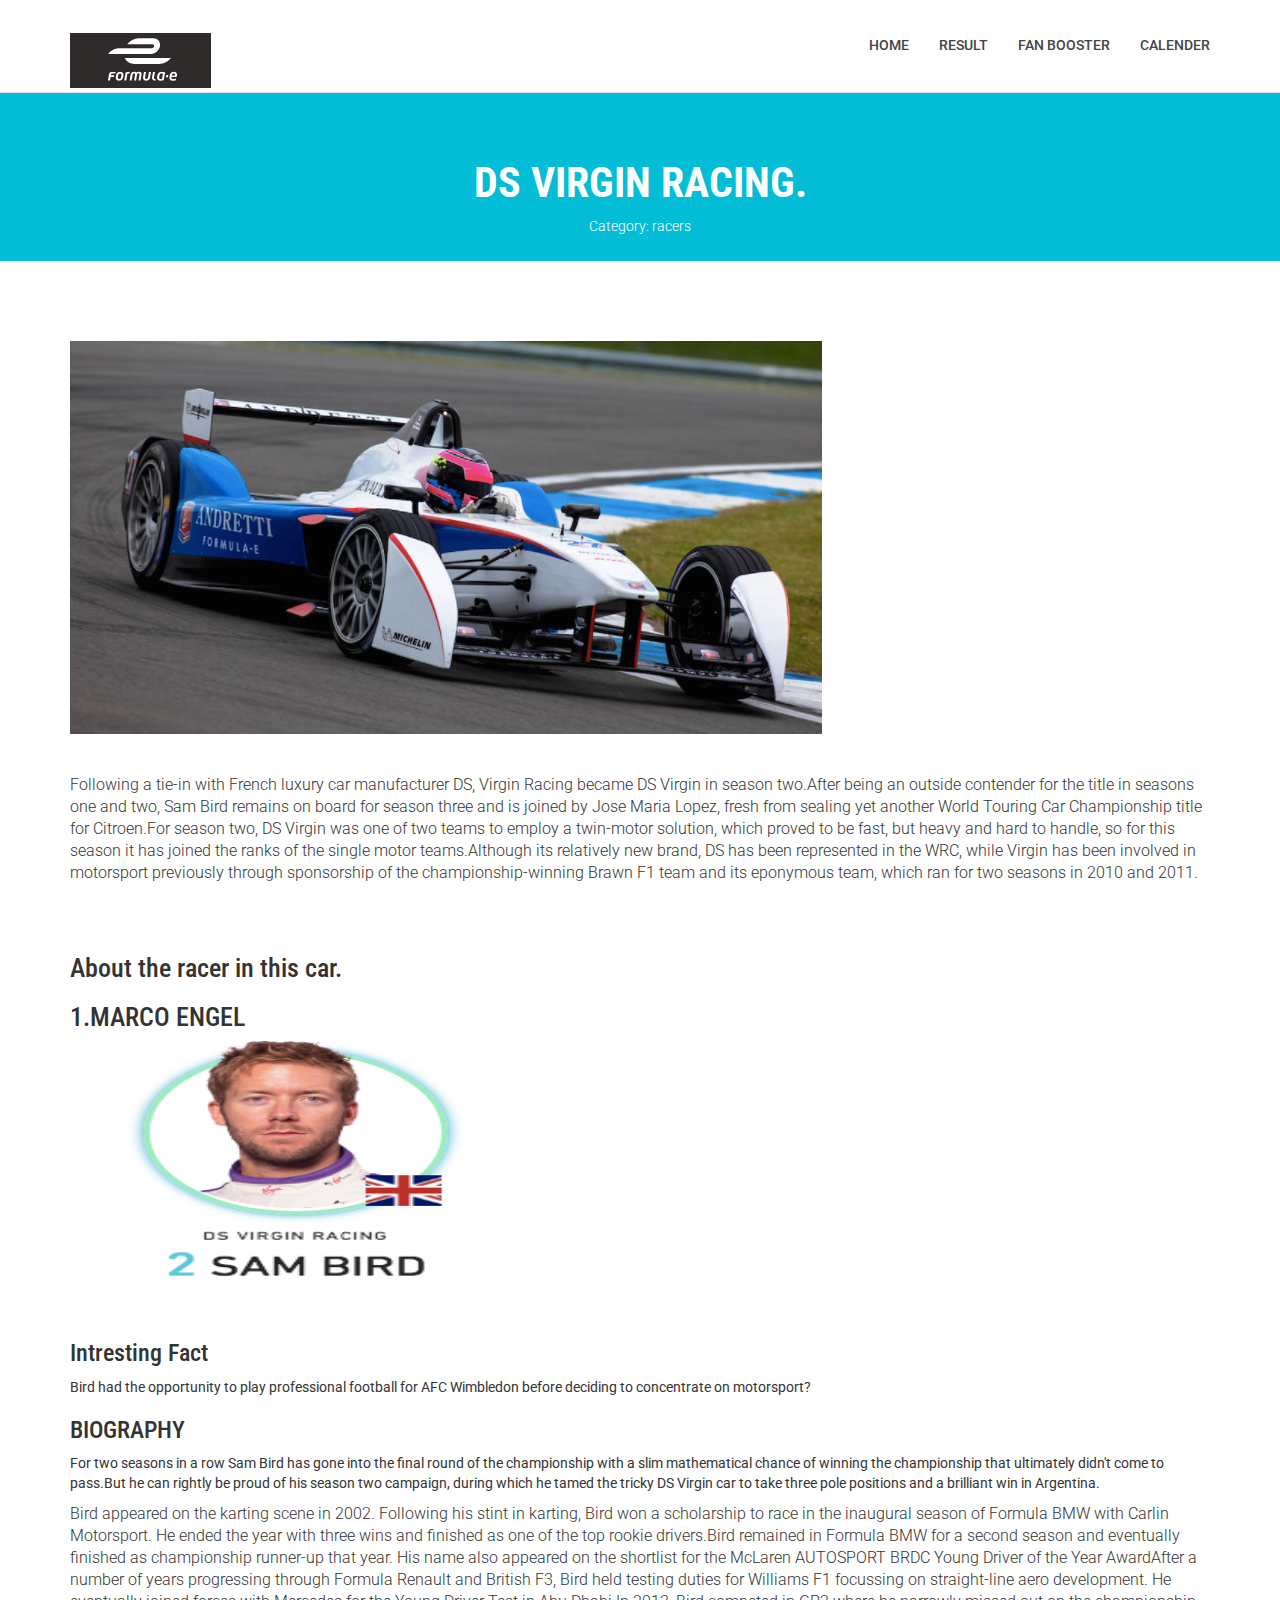
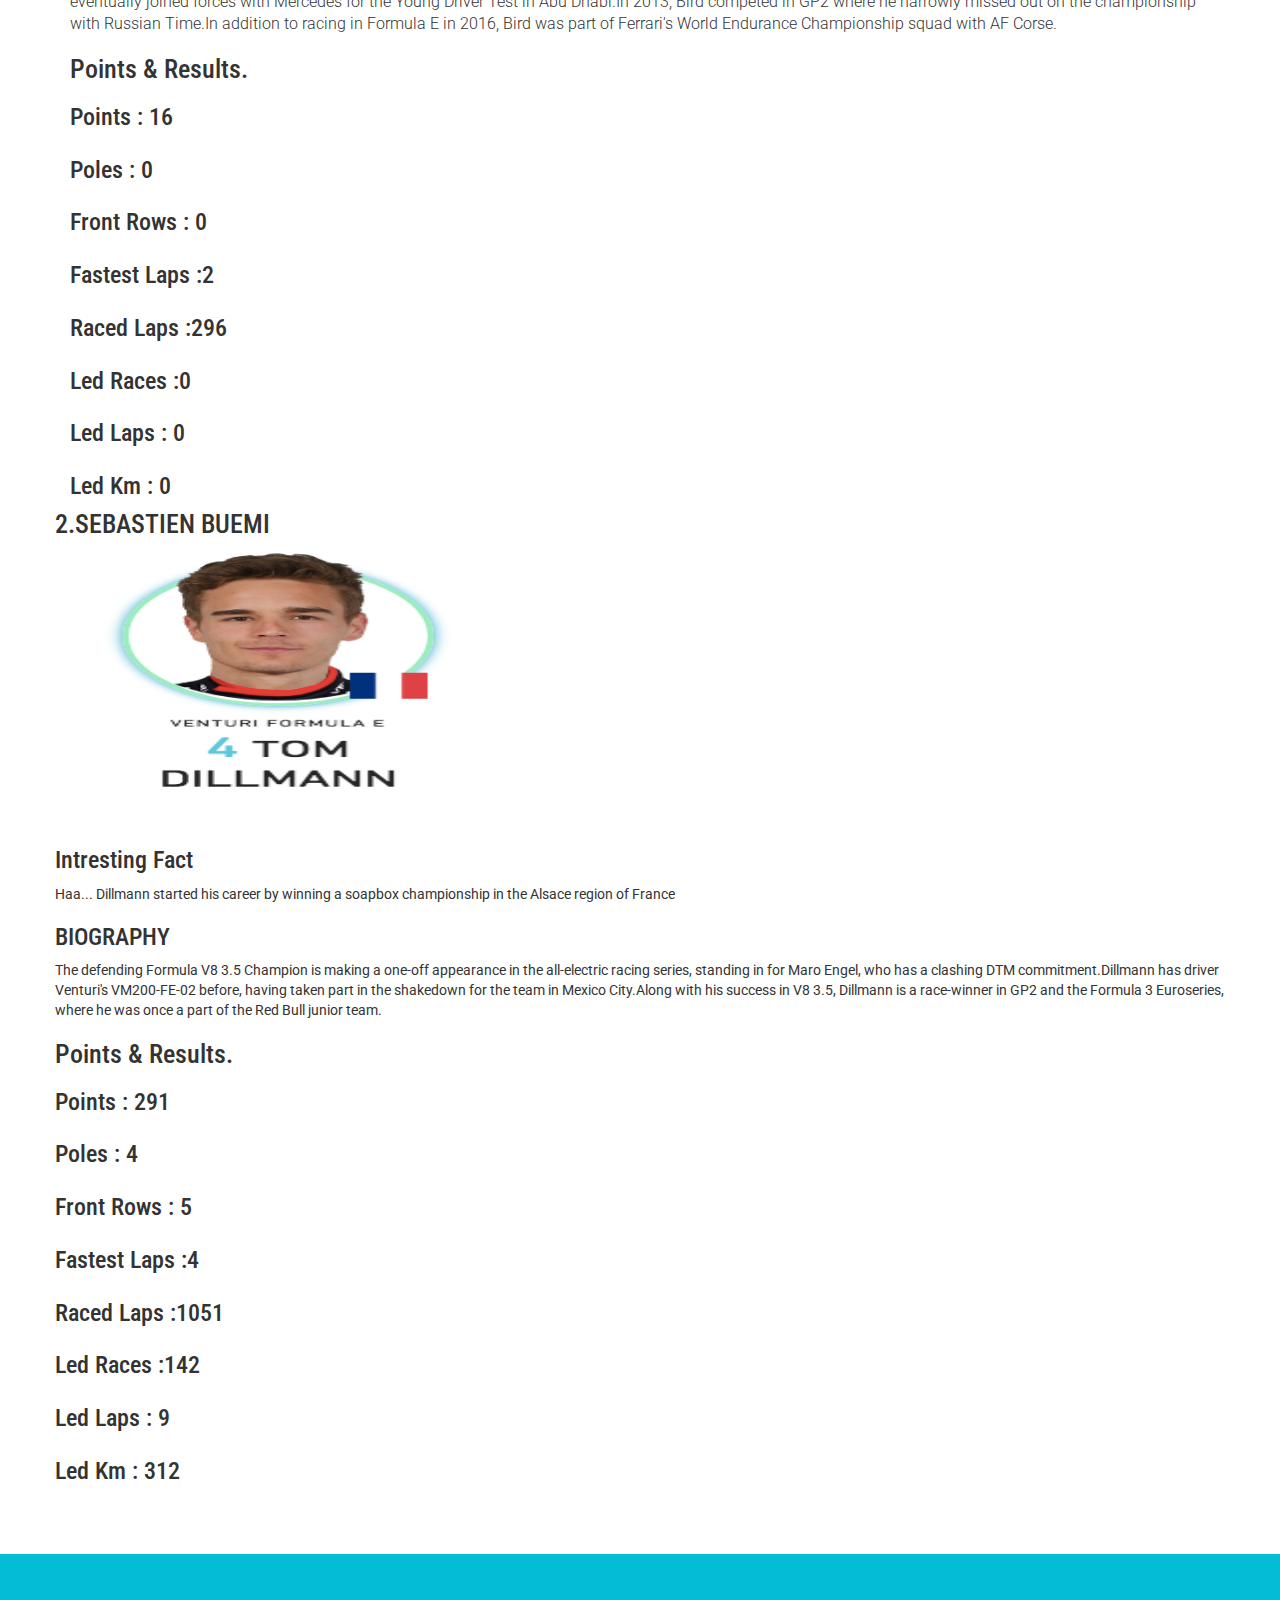
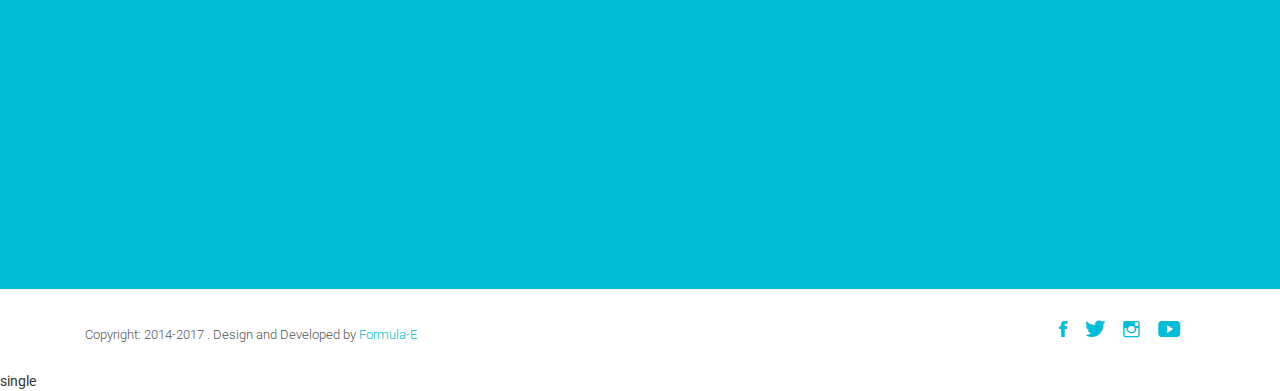
<file: single-portfolio8.html>
<!DOCTYPE html>
<html class="no-js">
    <head>
        <!-- Basic Page Needs
        ================================================== -->
        <meta charset="utf-8">
        <meta http-equiv="Content-Type" content="text/html; charset=utf-8">
        <link rel="icon" type="image/png" href="images/favicon.png">
        <title>DS VIRGIN RACING</title>
        <meta name="description" content="">
        <meta name="keywords" content="">
        <meta name="author" content="">
        <!-- Mobile Specific Metas
        ================================================== -->
        <meta name="format-detection" content="telephone=no">
        <meta name="viewport" content="width=device-width, initial-scale=1">
        
        <!-- Template CSS Files
        ================================================== -->
        <!-- Twitter Bootstrs CSS -->
        <link rel="stylesheet" href="css/bootstrap.min.css">
        <!-- Ionicons Fonts Css -->
        <link rel="stylesheet" href="css/ionicons.min.css">
        <!-- animate css -->
        <link rel="stylesheet" href="css/animate.css">
        <!-- Hero area slider css-->
        <link rel="stylesheet" href="css/slider.css">
        <!-- owl craousel css -->
        <link rel="stylesheet" href="css/owl.carousel.css">
        <link rel="stylesheet" href="css/owl.theme.css">
        <link rel="stylesheet" href="css/jquery.fancybox.css">
        <!-- template main css file -->
        <link rel="stylesheet" href="css/main.css">
        <!-- responsive css -->
        <link rel="stylesheet" href="css/responsive.css">
        
        <!-- Template Javascript Files
        ================================================== -->
        <!-- modernizr js -->
        <script src="js/vendor/modernizr-2.6.2.min.js"></script>
        <!-- jquery -->
        <script src="//ajax.googleapis.com/ajax/libs/jquery/1.10.2/jquery.min.js"></script>
        <!-- owl carouserl js -->
        <script src="js/owl.carousel.min.js"></script>
        <!-- bootstrap js -->

        <script src="js/bootstrap.min.js"></script>
        <!-- wow js -->
        <script src="js/wow.min.js"></script>
        <!-- slider js -->
        <script src="js/slider.js"></script>
        <script src="js/jquery.fancybox.js"></script>
        <!-- template main js -->
        <script src="js/main.js"></script>
    </head>
    <body>
        <!--
        ==================================================
        Header Section Start
        ================================================== -->
        <header id="top-bar" class="navbar-fixed-top animated-header">
            <div class="container">
                <div class="navbar-header">
                    <!-- responsive nav button -->
                    <button type="button" class="navbar-toggle" data-toggle="collapse" data-target=".navbar-collapse">
                    <span class="sr-only">Toggle navigation</span>
                    <span class="icon-bar"></span>
                    <span class="icon-bar"></span>
                    <span class="icon-bar"></span>
                    </button>
                    <!-- /responsive nav button -->
                    
                    <!-- logo -->
                    <div class="navbar-brand">
                        <a href="index.html" >
                            <img src="images/logo1.png" alt="">
                        </a>
                    </div>
                    <!-- /logo -->
                </div>
                <!-- main menu -->
                <nav class="collapse navbar-collapse navbar-right" role="navigation">
                    <div class="main-menu">
                        <ul class="nav navbar-nav navbar-right">
                            <li>
                                <a href="index.html" >Home</a>
                            </li>
                            <li><a href="index1.html">Result</a></li>
                            <li><a href="service.html">Fan Booster</a></li>
                            <li><a href="calender.html">Calender</a></li>
                        </ul>
                    </div>
                </nav>
                <!-- /main nav -->
            </div>
        </header>
        
        ==================================================
        Global Page Section Start
        ================================================== -->
        <section class="global-page-header">
            <div class="container">
                <div class="row">
                    <div class="col-md-12">
                        <div class="block">
                            <h2>DS VIRGIN RACING.</h2>
                            <div class="portfolio-meta">
                            <span> Category: racers</span>
                               <!--span> website: <a href="http://www.themefisher.com">Themefisher</a></span-->
                            </div>
                        </div>
                    </div>
                </div>
            </div>
            </section><!--/#Page header-->

            <section class="portfolio-single">
                <div class="container">
                    <div class="row">
                        <div class="col-md-12">
                            <div class="portfolio-single-img">
                                <img class="img-responsive" alt="" src="images/portfolio/item2.png">
                            </div>
                            <div class="portfolio-content">
                                <p>
                                    Following a tie-in with French luxury car manufacturer DS, Virgin Racing became DS Virgin in season two.After being an outside contender for the title in seasons one and two, Sam Bird remains on board for season three and is joined by Jose Maria Lopez, fresh from sealing yet another World Touring Car Championship title for Citroen.For season two, DS Virgin was one of two teams to employ a twin-motor solution, which proved to be fast, but heavy and hard to handle, so for this season it has joined the ranks of the single motor teams.Although its relatively new brand, DS has been represented in the WRC, while Virgin has been involved in motorsport previously through sponsorship of the championship-winning Brawn F1 team and its eponymous team, which ran for two seasons in 2010 and 2011.
                                </p>
                            </div>
                         <h2>
                         About the racer in this car.

                         </h2>
                         
                            
                         <p>
                         <h2>1.MARCO ENGEL</h2>
                         <img src="images/img16.png" alt="" height="279px" width="500px">
                         <h3>Intresting Fact<br></h3>
                         Bird had the opportunity to play professional football for AFC Wimbledon before deciding to concentrate on motorsport?



                         </p>
                         <p>
                         <h3>BIOGRAPHY</h3>
                         For two seasons in a row Sam Bird has gone into the final round of the championship with a slim mathematical chance of winning the championship that ultimately didn't come to pass.But he can rightly be proud of his season two campaign, during which he tamed the tricky DS Virgin car to take three pole positions and a brilliant win in Argentina.
                            </p>
                            <p>
                            Bird appeared on the karting scene in 2002. Following his stint in karting, Bird won a scholarship to race in the inaugural season of Formula BMW with Carlin Motorsport. He ended the year with three wins and finished as one of the top rookie drivers.Bird remained in Formula BMW for a second season and eventually finished as championship runner-up that year. His name also appeared on the shortlist for the McLaren AUTOSPORT BRDC Young Driver of the Year AwardAfter a number of years progressing through Formula Renault and British F3, Bird held testing duties for Williams F1 focussing on straight-line aero development. He eventually joined forces with Mercedes for the Young Driver Test in Abu Dhabi.In 2013, Bird competed in GP2 where he narrowly missed out on the championship with Russian Time.In addition to racing in Formula E in 2016, Bird was part of Ferrari's World Endurance Championship squad with AF Corse.


                         </p>
                        <p>
                         <h2>Points &amp; Results.
                         <h3>
                         Points : 16<br><br> Poles : 0<br> <br>Front Rows : 0<br><br> Fastest Laps :2<br><br> Raced Laps :296<br><br> Led Races :0 <br><br> Led Laps : 0 <br> <br>Led Km : 0
                         </p>

                        </div>
                        <div class="portfolio-content">
                               
                         <h2>2.SEBASTIEN BUEMI</h2>
                         <img src="images/img15.png" alt="" height="279px" width="500px">
                         <h3>Intresting Fact<br></h3>
                         Haa... Dillmann started his career by winning a soapbox championship in the Alsace region of France
                         </p>
                         <p>
                         <h3>BIOGRAPHY</h3>
                         The defending Formula V8 3.5 Champion is making a one-off appearance in the all-electric racing series, standing in for Maro Engel, who has a clashing DTM commitment.Dillmann has driver Venturi's VM200-FE-02 before, having taken part in the shakedown for the team in Mexico City.Along with his success in V8 3.5, Dillmann is a race-winner in GP2 and the Formula 3 Euroseries, where he was once a part of the Red Bull junior team.
                         </p>
                        <p>
                         <h2>Points &amp; Results.
                         <h3>
                         Points : 291<br><br> Poles : 4<br> <br>Front Rows : 5<br><br> Fastest Laps :4<br><br> Raced Laps :1051<br><br> Led Races :142<br><br> Led Laps : 9<br> <br>Led Km : 312
                         </p>
                         </div>
                    </div>
                </div>
            </section>

            <!--
            ==================================================
            Call To Action Section Start
            ================================================== -->
            <section id="call-to-action">
                <div class="container">
                    <div class="row">
                        <div class="col-md-12">
                            <div class="block">
                                <h2 class="title wow fadeInDown" data-wow-delay=".3s" data-wow-duration="500ms">SO WHAT YOU THINK ?</h1>
                                <p class="wow fadeInDown" data-wow-delay=".5s" data-wow-duration="500ms">Want to know more ifo about the events and also want to know about the future events under us follow us </p>
                                <a href="contact.html" class="btn btn-default btn-contact wow fadeInDown" data-wow-delay=".7s" data-wow-duration="500ms">Subscribe:)</a>
                            </div>
                        </div>
                        
                    </div>
                </div>
            </section>
            <!--
            ==================================================
            Footer Section Start
            ================================================== -->
           <footer id="footer">
                <div class="container">
                    <div class="col-md-8">
                        <p class="copyright">Copyright: <span>2014-2017</span> . Design and Developed by <a href="http://www.fiaformulae.com/en">Formula-E</a></p>
                    </div>
                    <div class="col-md-4">
                        <!-- Social Media -->
                        <ul class="social">
                            <li>
                                <a href="https://www.facebook.com/fiaformulae/" class="Facebook">
                                    <i class="ion-social-facebook"></i>
                                </a>
                            </li>
                            <li>
                                <a href="https://twitter.com/FIAformulaE" class="Twitter">
                                    <i class="ion-social-twitter"></i>
                                </a>
                            </li>
                            <li>
                                <a href="https://www.instagram.com/fiaformulae/" class="Instagram">
                                    <i class="ion-social-instagram-outline"></i>
                                </a>
                            </li>
                            <li>
                                <a href="https://www.youtube.com/user/FIAFormulaE" class="Youtube">
                                    <i class="ion-social-youtube"></i>
                                </a>
                            </li>
                        </ul>
                    </div>
                </div>
            </footer> <!-- /#footer -->
                
                
            </body>
        </html>
    </html>single
</file>
<file: css/slider.css>
/* -------------------------------- 

Primary style

-------------------------------- */


.cd-words-wrapper {
  display: inline-block;
  position: relative;
  text-align: left;
}
.cd-words-wrapper b {
  display: inline-block;
  position: absolute;
  white-space: nowrap;
  left: 0;
  top: 0;
}
.cd-words-wrapper b.is-visible {
  position: relative;
}
.no-js .cd-words-wrapper b {
  opacity: 0;
}
.no-js .cd-words-wrapper b.is-visible {
  opacity: 1;
}


xslide 

-------------------------------- */
.cd-headline.slide span {
  display: inline-block;
  padding: .2em 0;
}
.cd-headline.slide .cd-words-wrapper {
  overflow: hidden;
  vertical-align: top;
  width: auto!important;
}
.cd-headline.slide b {
  opacity: 0;
  top: .2em;
}
.cd-headline.slide b.is-visible {
  top: 0;
  opacity: 1;
  -webkit-animation: slide-in 0.6s;
  -moz-animation: slide-in 0.6s;
  animation: slide-in 0.6s;
}
.cd-headline.slide b.is-hidden {
  -webkit-animation: slide-out 0.6s;
  -moz-animation: slide-out 0.6s;
  animation: slide-out 0.6s;
}

@-webkit-keyframes slide-in {
  0% {
    opacity: 0;
    -webkit-transform: translateY(-100%);
  }
  60% {
    opacity: 1;
    -webkit-transform: translateY(20%);
  }
  100% {
    opacity: 1;
    -webkit-transform: translateY(0);
  }
}
@-moz-keyframes slide-in {
  0% {
    opacity: 0;
    -moz-transform: translateY(-100%);
  }
  60% {
    opacity: 1;
    -moz-transform: translateY(20%);
  }
  100% {
    opacity: 1;
    -moz-transform: translateY(0);
  }
}
@keyframes slide-in {
  0% {
    opacity: 0;
    -webkit-transform: translateY(-100%);
    -moz-transform: translateY(-100%);
    -ms-transform: translateY(-100%);
    -o-transform: translateY(-100%);
    transform: translateY(-100%);
  }
  60% {
    opacity: 1;
    -webkit-transform: translateY(20%);
    -moz-transform: translateY(20%);
    -ms-transform: translateY(20%);
    -o-transform: translateY(20%);
    transform: translateY(20%);
  }
  100% {
    opacity: 1;
    -webkit-transform: translateY(0);
    -moz-transform: translateY(0);
    -ms-transform: translateY(0);
    -o-transform: translateY(0);
    transform: translateY(0);
  }
}
@-webkit-keyframes slide-out {
  0% {
    opacity: 1;
    -webkit-transform: translateY(0);
  }
  60% {
    opacity: 0;
    -webkit-transform: translateY(120%);
  }
  100% {
    opacity: 0;
    -webkit-transform: translateY(100%);
  }
}
@-moz-keyframes slide-out {
  0% {
    opacity: 1;
    -moz-transform: translateY(0);
  }
  60% {
    opacity: 0;
    -moz-transform: translateY(120%);
  }
  100% {
    opacity: 0;
    -moz-transform: translateY(100%);
  }
}
@keyframes slide-out {
  0% {
    opacity: 1;
    -webkit-transform: translateY(0);
    -moz-transform: translateY(0);
    -ms-transform: translateY(0);
    -o-transform: translateY(0);
    transform: translateY(0);
  }
  60% {
    opacity: 0;
    -webkit-transform: translateY(120%);
    -moz-transform: translateY(120%);
    -ms-transform: translateY(120%);
    -o-transform: translateY(120%);
    transform: translateY(120%);
  }
  100% {
    opacity: 0;
    -webkit-transform: translateY(100%);
    -moz-transform: translateY(100%);
    -ms-transform: translateY(100%);
    -o-transform: translateY(100%);
    transform: translateY(100%);
  }
}
/* --------------------------------
</file>
<file: css/main.css>
@import url(http://fonts.googleapis.com/css?family=Roboto:400,300,100,500,700);
@import url(http://fonts.googleapis.com/css?family=Roboto+Condensed:400,300,700);
@import url(http://fonts.googleapis.com/css?family=Glegoo);
body {
  font-family: 'Roboto', sans-serif;
}
h1,
h2,
h3,
h4,
h5,
h6 {
  font-family: 'Roboto Condensed', sans-serif;
}
p {
  font-family: 'Roboto', sans-serif;
  line-height: 22px;
  font-size: 16px;
  font-weight: 300;
}
ul {
  padding-left: 0;
}
ul li {
  list-style: none;
}
h2 {
  font-size: 26px;
}
a:hover {
  text-decoration: none;
}
.section-heading {
  text-align: center;
  margin-bottom: 65px;
}
.section-heading p {
  font-size: 14px;
  font-weight: 300;
  color: #727272;
  line-height: 20px;
}
.title {
  font-size: 30px;
  line-height: 1.1;
  font-weight: 300;
  color: #333;
  text-transform: uppercase;
  margin-bottom: 20px;
}
.subtitle {
  font-size: 24px;
  font-weight: 600;
  margin-bottom: 18px;
  text-transform: uppercase;
}
.subtitle-des {
  color: #727272;
  font-size: 14px;
  margin-bottom: 35px;
  font-weight: 300;
}
.pages {
  padding: 80px 0 40px;
}
.moduler {
  padding: 140px 0;
}
.navbar-default .navbar-nav > li > a:hover {
  color: #02bdd5;
}
.navbar.navbar-default {
  border: 0;
  border-radius: 0;
  margin-bottom: 0;
}
.navbar.navbar-default .navbar-toggle {
  margin-top: 32px;
}
.navbar-header .navbar-brand {
  padding: 5px 0;
}
.navbar-header .navbar-brand a {
  height: auto;
  display: inline-block;
  margin-top: 8px;
}
.navbar-inverse .navbar-toggle:focus,
.navbar-inverse .navbar-toggle {
  background: #444;
}
#top-bar {
  background: #fff;
  color: #fff;
  -webkit-transition: all 0.2s ease-out 0s;
  transition: all 0.2s ease-out 0s;
  padding: 15px 0;
  -webkit-box-shadow: 0 0 3px 0 rgba(0, 0, 0, 0.1);
  box-shadow: 0 0 3px 0 rgba(0, 0, 0, 0.1);
  border-bottom: 1px solid #dedede;
}
#top-bar .navbar-nav > li > a:hover {
  background: transparent;
}
#top-bar.animated-header {
  padding: 20px 0;
  background: #ffffff;
  box-shadow: none;
}
#top-bar .main-menu li > a {
  color: #444;
}
#top-bar .main-menu li {
  position: relative;
}
#top-bar .main-menu li a {
  font-size: 14px;
  font-weight: 500;
  border-bottom: 2px solid transparent;
  -webkit-transition: .3s all;
  -o-transition: .3s all;
  transition: .3s all;
  text-transform: uppercase;
}
#top-bar .main-menu li a:hover {
  color: #02bdd5;
}
.navbar-custom .nav li > a {
  position: relative;
  color: #000;
}
.navbar-right .dropdown-menu {
  right: auto;
  left: 0;
}
.navbar-custom .dropdown-menu {
  position: absolute;
  display: block;
  visibility: hidden;
  opacity: 0;
}
#hero-area {
  background: url('../images/slider2.png') no-repeat 50%;
  background-size: cover;
  background-attachment: fixed;
  padding: 230px 0;
  color: #DE644A;
  box-shadow: 0 0 8px rgba(0, 0, 0, 0.3);
  position: relative;
}
#hero-area:before {
  content: '';
  z-index: 9;
  background: rgba(255, 255, 255, 0.78);
  position: absolute;
  top: 0;
  left: 0;
  right: 0;
  bottom: 0;
}
#hero-area .block {
  position: relative;
  z-index: 999;
}
#hero-area h1 {
  font-size: 40px;
  line-height: 50px;
  color: #333;
  font-weight: 700;
  margin-bottom: 15px;
  text-transform: uppercase;
}
#hero-area h2 {
  font-size: 18px;
  font-weight: 300;
  margin-bottom: 38px;
  line-height: 27px;
  text-transform: uppercase;
  color: #666;
  font-family: 'Roboto', sans-serif;
  margin-top: 25px;
}
#hero-area .btn {
  background: #414141;
  border: none;
  color: #fff;
  padding: 20px 35px;
  margin-top: 30px;
  font-size: 16px;
  font-size: 13px;
  line-height: 1em;
  text-transform: uppercase;
  letter-spacing: normal;
  border-radius: 0;
}
#call-to-action {
  background: #02bdd5;
  background-size: cover;
  background-attachment: fixed;
  padding: 80px 0;
  text-align: center;
  position: relative;
  color: #fff;
}
#call-to-action .block {
  position: relative;
  z-index: 99;
  color: #fff;
}
#call-to-action .block h2 {
  margin-bottom: 15px;
  color: #fff;
}
#call-to-action .block p {
  font-size: 15px;
  font-weight: 300;
  font-family: 'Roboto', sans-serif;
  margin-top: 20px;
}
#call-to-action .block .btn-contact {
  background: #fff;
  border: none;
  color: #02bdd5;
  padding: 16px 35px;
  margin-top: 20px;
  font-size: 12px;
  letter-spacing: 2px;
  text-transform: uppercase;
  border-radius: 0;
}
#call-to-action .block .btn-contact i {
  margin-right: 10px;
}
#about {
  padding: 110px 0;
}
#about .block {
  padding: 20px 30px 0 30px;
}
#about .block h2 {
  font-size: 24px;
  font-weight: 600;
  margin-bottom: 30px;
  text-transform: uppercase;
}
#about .block p {
  color: #727272;
  font-size: 16px;
  line-height: 28px;
  margin-bottom: 35px;
}
#about .block img {
  max-width: 100%;
}
.works {
  padding: 80px 0;
  background: #FCFCFC;
}
.works .block {
  position: relative;
  z-index: 99;
}
.works .block:hover .img-overly .overly {
  opacity: 1;
}
.works .block h4 {
  padding: 20px 15px;
  margin-top: 0;
  color: #666;
}
.works .block .img-overly {
  position: relative;
  background: rgba(0, 0, 0, 0.8);
}
.works .block .img-overly img {
  border-radius: 0;
}
.works .block .img-overly .overly {
  background: rgba(57, 181, 74, 0.9);
  position: absolute;
  top: 0;
  right: 0;
  left: 0;
  bottom: 0;
  opacity: 0;
  -webkit-transition: .3s all;
  -o-transition: .3s all;
  transition: .3s all;
}
.works .block .img-overly .overly a {
  position: absolute;
  top: 45%;
  left: 22%;
}
.works .block .img-overly .overly a i {
  font-size: 30px;
  color: #fff;
}
figure {
  background: #fff;
  margin-bottom: 45px;
  box-shadow: 0 2px 5px 0 rgba(0, 0, 0, 0.04), 0 2px 10px 0 rgba(0, 0, 0, 0.06);
}
figure .img-wrapper {
  position: relative;
  overflow: hidden;
}
figure img {
  -webkit-transform: scale3d(1, 1, 1);
  transform: scale3d(1, 1, 1);
  -webkit-transition: -webkit-transform 400ms;
  transition: transform 400ms;
}
figure:hover img {
  -webkit-transform: scale3d(1.2, 1.2, 1);
  transform: scale3d(1.2, 1.2, 1);
}
figure:hover .overlay {
  opacity: 1;
}
figure:hover .overlay .buttons a {
  -webkit-transform: scale3d(1, 1, 1);
  transform: scale3d(1, 1, 1);
}
figure .overlay {
  position: absolute;
  top: 0;
  left: 0;
  right: 0;
  bottom: 0;
  padding: 10px;
  text-align: center;
  background: rgba(0, 0, 0, 0.7);
  opacity: 0;
  -webkit-transition: opacity 400ms;
  transition: opacity 400ms;
}
figure .overlay a {
  display: inline-block;
  color: #fff;
  padding: 10px 23px;
  line-height: 1;
  border: 1px solid #fff;
  border-radius: 0px;
  margin: 4px;
  -webkit-transform: scale3d(0, 0, 0);
  transform: scale3d(0, 0, 0);
  -webkit-transition: all 400ms;
  transition: all 400ms;
}
figure .overlay a:hover {
  text-decoration: none;
}
figure .overlay:hover a {
  -webkit-transform: scale3d(1, 1, 1);
  transform: scale3d(1, 1, 1);
}
figure .buttons {
  position: absolute;
  top: 45%;
  left: 24%;
}
figure figcaption {
  padding: 20px 25px;
  margin-top: 0;
  color: #666;
}
figure figcaption h4 {
  margin: 0;
}
figure figcaption h4 a {
  color: #02bdd5;
}
figure figcaption p {
  font-size: 14px;
  margin-bottom: 0;
  margin-top: 5px;
}
#feature {
  padding: 80px 0;
}
#feature .media {
  margin: 0px 0 70px 0;
}
#feature .media .media-left {
  padding-right: 25px;
}
#feature h3 {
  color: #000;
  font-size: 18px;
  text-transform: uppercase;
  text-align: center;
  margin-bottom: 20px;
  margin: 0px 0px 15px;
  font-weight: 400;
}
#feature p {
  line-height: 25px;
  font-size: 14px;
  color: #777777;
}
#feature .icon {
  text-decoration: none;
  color: #fff;
  background-color: #02bdd5;
  height: 100px;
  text-align: center;
  width: 100px;
  font-size: 50px;
  line-height: 100px;
  overflow: hidden;
  -webkit-border-radius: 50%;
  -moz-border-radius: 50%;
  -ms-border-radius: 50%;
  -o-border-radius: 50%;
  text-shadow: #00a4ba 1px 1px, #00a4ba 2px 2px, #00a4ba 3px 3px, #00a4ba 4px 4px, #00a4ba 5px 5px, #00a4ba 6px 6px, #00a4ba 7px 7px, #00a4ba 8px 8px, #00a4ba 9px 9px, #00a4ba 10px 10px, #00a4ba 11px 11px, #00a4ba 12px 12px, #00a4ba 13px 13px, #00a4ba 14px 14px, #00a4ba 15px 15px, #00a4ba 16px 16px, #00a4ba 17px 17px, #00a4ba 18px 18px, #00a4ba 19px 19px, #00a4ba 20px 20px, #00a4ba 21px 21px, #00a4ba 22px 22px, #00a4ba 23px 23px, #00a4ba 24px 24px, #00a4ba 25px 25px, #00a4ba 26px 26px, #00a4ba 27px 27px, #00a4ba 28px 28px, #00a4ba 29px 29px, #00a4ba 30px 30px, #00a4ba 31px 31px, #00a4ba 32px 32px, #00a4ba 33px 33px, #00a4ba 34px 34px, #00a4ba 35px 35px, #00a4ba 36px 36px, #00a4ba 37px 37px, #00a4ba 38px 38px, #00a4ba 39px 39px, #00a4ba 40px 40px, #00a4ba 41px 41px, #00a4ba 42px 42px, #00a4ba 43px 43px, #00a4ba 44px 44px, #00a4ba 45px 45px, #00a4ba 46px 46px, #00a4ba 47px 47px, #00a4ba 48px 48px, #00a4ba 49px 49px, #00a4ba 50px 50px, #00a4ba 51px 51px, #00a4ba 52px 52px, #00a4ba 53px 53px, #00a4ba 54px 54px, #00a4ba 55px 55px, #00a4ba 56px 56px, #00a4ba 57px 57px, #00a4ba 58px 58px, #00a4ba 59px 59px, #00a4ba 60px 60px, #00a4ba 61px 61px, #00a4ba 62px 62px, #00a4ba 63px 63px, #00a4ba 64px 64px, #00a4ba 65px 65px, #00a4ba 66px 66px, #00a4ba 67px 67px, #00a4ba 68px 68px, #00a4ba 69px 69px, #00a4ba 70px 70px, #00a4ba 71px 71px, #00a4ba 72px 72px, #00a4ba 73px 73px, #00a4ba 74px 74px, #00a4ba 75px 75px, #00a4ba 76px 76px, #00a4ba 77px 77px, #00a4ba 78px 78px, #00a4ba 79px 79px, #00a4ba 80px 80px, #00a4ba 81px 81px, #00a4ba 82px 82px, #00a4ba 83px 83px, #00a4ba 84px 84px, #00a4ba 85px 85px, #00a4ba 86px 86px, #00a4ba 87px 87px, #00a4ba 88px 88px, #00a4ba 89px 89px, #00a4ba 90px 90px, #00a4ba 91px 91px, #00a4ba 92px 92px, #00a4ba 93px 93px, #00a4ba 94px 94px, #00a4ba 95px 95px, #00a4ba 96px 96px, #00a4ba 97px 97px, #00a4ba 98px 98px, #00a4ba 99px 99px, #00a4ba 100px 100px;
}
#contact-section {
  padding: 90px 0;
}
#contact-section .contact-form {
  margin-top: 42px;
}
#contact-section .contact-form .btn-send {
  margin-top: 35px;
  color: #fff;
  outline: none;
  background: #02bdd5;
}
#contact-section .contact-form .btn-send:hover {
  border: 1px solid #02bdd5;
}
#contact-section input {
  display: block;
  height: 40px;
  padding: 6px 12px;
  font-size: 13px;
  line-height: 1.428571429;
  background-color: #fff;
  background-image: none;
  border: 1px solid #ccc;
  border-radius: 4px;
  -webkit-box-shadow: inset 0 1px 1px rgba(0, 0, 0, 0.075);
  box-shadow: inset 0 1px 1px rgba(0, 0, 0, 0.075);
  -webkit-transition: border-color ease-in-out 0.15s, box-shadow ease-in-out 0.15s;
  -o-transition: border-color ease-in-out 0.15s, box-shadow ease-in-out 0.15s;
  transition: border-color ease-in-out 0.15s, box-shadow ease-in-out 0.15s;
  border-radius: 1px;
  border: 1px solid rgba(111, 121, 122, 0.3);
  box-shadow: none;
  -webkit-box-shadow: none;
}
#contact-section textarea {
  display: block;
  border-radius: 0;
  width: 100%;
  padding: 6px 12px;
  font-size: 14px;
  line-height: 1.42857143;
  color: #555555;
  background-color: #ffffff;
  background-image: none;
  border: 1px solid #cccccc;
  box-shadow: none;
  -webkit-transition: border-color ease-in-out 0.15s, box-shadow ease-in-out 0.15s;
  -o-transition: border-color ease-in-out 0.15s, box-shadow ease-in-out 0.15s;
  transition: border-color ease-in-out 0.15s, box-shadow ease-in-out 0.15s;
}
#contact-section .address,
#contact-section .email,
#contact-section .phone {
  text-align: center;
  background: #F7F7F7;
  padding: 20px 0 40px 0;
  margin-bottom: 20px;
}
#contact-section .address i,
#contact-section .email i,
#contact-section .phone i {
  font-size: 45px;
  color: #02bdd5;
}
#contact-section .address h5,
#contact-section .email h5,
#contact-section .phone h5 {
  font-size: 16px;
  line-height: 1.4;
}
#contact-section .address-details {
  padding-top: 70px;
}
#map-canvas {
  width: 100%;
  height: 350px;
  background-color: #CCC;
}
#footer {
  background: #fff;
  padding: 25px 0;
  color: #555;
}
#footer .copyright {
  font-size: 13px;
  margin-bottom: 0;
  margin-top: 10px;
}
#footer .copyright a {
  color: #02bdd5;
}
#footer .social {
  text-align: right;
  margin-bottom: 0;
}
#footer .social li {
  display: inline-block;
  margin-right: 15px;
}
#footer .social li a {
  font-size: 22px;
  color: #02bdd5;
}
.cd-headline.slide .cd-words-wrapper {
  color: #02bdd5;
}
ul.social-icons {
  height: auto;
  overflow: hidden;
  list-style: none !important;
  margin-bottom: 10px;
}
ul.social-icons li {
  float: none;
  display: inline-block;
  height: 36px;
}
#copyright a:hover,
#copyright nav .menu li a:hover {
  color: #e4e4e4!important;
}
#copyright a,
#copyright a:hover {
  text-decoration: none;
}
.global-page-header {
  background-attachment: fixed;
  background-size: cover;
  padding: 120px 0 25px 0;
  position: relative;
  background: #02bdd5;
  color: #fff;
}
.global-page-header h2 {
  font-size: 42px;
  font-weight: bold;
  color: #fff;
  text-transform: uppercase;
}
.global-page-header .breadcrumb {
  background: none;
  font-size: 16px;
  padding: 8px  0;
}
.global-page-header .breadcrumb .active {
  color: #fff;
}
.global-page-header .breadcrumb li a {
  color: #fff;
}
.global-page-header .block {
  position: relative;
  z-index: 99;
  text-align: center;
}
#product-showcase-banner {
  padding-top: 160px;
}
#product-showcase-banner .block {
  padding: 20px 0 20px 50px;
}
#product-showcase-banner .block h2 {
  font-size: 40px;
  color: #02bdd5;
  margin-bottom: 20px;
  margin-top: 0;
}
#product-showcase-banner .block p {
  color: #666;
  line-height: 25px;
}
#product-showcase-banner .block .buttons {
  margin-top: 25px;
}
#product-showcase-banner .block .buttons .btn {
  color: #fff;
  border: none;
  padding: 12px 40px;
  -webkit-transition: .2s all;
  -o-transition: .2s all;
  transition: .2s all;
  letter-spacing: 2px;
  font-size: 15px;
}
#product-showcase-banner .block .buttons .btn-demo {
  background: #5abd4f;
  margin-right: 8px;
  border-bottom: 3px solid #429E38;
}
#product-showcase-banner .block .buttons .btn-demo:hover {
  background: #429E38;
}
#product-showcase-banner .block .buttons .btn-buy {
  background: #00AEDA;
  border-bottom: 3px solid #0190B5;
}
#product-showcase-banner .block .buttons .btn-buy:hover {
  background: #0190B5;
}
#product-showcase-banner .block .buttons .btn-buy span {
  margin-right: 8px;
  font-weight: bold;
}
#product-description {
  padding-top: 80px;
}
#product-description .block {
  height: 400px;
  overflow: hidden;
  margin-top: 35px;
  border-bottom: 1px solid #dedede;
  padding-top: 30px;
  position: relative;
  webkit-transform: translateZ(0);
  -moz-transform: translateZ(0);
  -ms-transform: translateZ(0);
  -o-transform: translateZ(0);
  transform: translateZ(0);
}
#product-description .block:hover img {
  -webkit-transform: translateY(20px);
  -moz-transform: translateY(20px);
  -ms-transform: translateY(20px);
  -o-transform: translateY(20px);
  transform: translateY(20px);
}
#product-description .block img {
  position: absolute;
  top: 10px;
  left: 0;
  -webkit-transform: translateY(60px);
  -moz-transform: translateY(60px);
  -ms-transform: translateY(60px);
  -o-transform: translateY(60px);
  transform: translateY(60px);
  -webkit-transition: -webkit-transform 0.35s cubic-bezier(0.645, 0.045, 0.355, 1);
  -moz-transition: -moz-transform 0.35s cubic-bezier(0.645, 0.045, 0.355, 1);
  -o-transition: -o-transform 0.35s cubic-bezier(0.645, 0.045, 0.355, 1);
  transition: transform 0.35s cubic-bezier(0.645, 0.045, 0.355, 1);
}
#product-description .block .content {
  width: 60%;
  padding-top: 70px;
}
#product-description .block .content h3 {
  font-size: 32px;
  color: #5c5c5c;
}
#product-description .block .content p {
  color: #787f8c;
  line-height: 25px;
}
#related-items {
  padding: 60px 0 110px;
}
#related-items .title {
  border-bottom: 1px solid #dedede;
  padding: 10px 0;
  margin: 5px 15px 30px 15px;
  text-align: left;
  color: #777;
}
#related-items .product-details {
  margin-bottom: 0;
}
#related-items .block {
  position: relative;
  background: #fff;
  margin-bottom: 45px;
  box-shadow: 0 0px 1px rgba(0, 0, 0, 0.14);
}
#related-items .block:hover .img-overly .overly {
  opacity: 1;
}
#related-items .block h4 {
  padding: 20px 15px;
  margin-top: 0;
  color: #666;
}
#related-items .block h4 span {
  float: right;
  color: #02bdd5;
}
#related-items .block .img-overly {
  position: relative;
  background: rgba(0, 0, 0, 0.85);
}
#related-items .block .img-overly img {
  border-radius: 0;
}
#related-items .block .img-overly .overly {
  background: rgba(57, 181, 74, 0.9);
  position: absolute;
  top: 0;
  right: 0;
  left: 0;
  bottom: 0;
  opacity: 0;
  -webkit-transition: .3s all;
  -o-transition: .3s all;
  transition: .3s all;
}
#related-items .block .img-overly .overly a {
  position: absolute;
  top: 45%;
  left: 45%;
}
#related-items .block .img-overly .overly a i {
  font-size: 30px;
  color: #fff;
}
.service-page .service-parts .block {
  margin-bottom: 40px;
  text-align: center;
}
.service-page .service-parts .block i {
  font-size: 35px;
  color: #02bdd5;
}
.service-page .service-parts .block p {
  padding: 0 8px;
  font-size: 14px;
  color: #777;
  line-height: 1.7;
}
.works.service-page figure .buttons {
  position: absolute;
  top: 45%;
  left: 13%;
}
#clients {
  padding: 30px 0 60px;
}
#clients .owl-carousel .owl-item img {
  display: block;
  width: 100%;
  -webkit-transform-style: preserve-3d;
}
#clients .owl-carousel .owl-item {
  margin-right: 10px;
}
.works-fit {
  padding: 40px 0;
}
.works-fit figure .buttons {
  left: 14%;
}
.fancybox-close {
  background: url("../images/icons/close.png") no-repeat scroll 0 0 transparent;
  height: 50px;
  right: 0;
  top: 0;
  width: 50px;
}
.fancybox-next span {
  background: url("../images/icons/right.png") no-repeat scroll center center #009ee3;
  height: 50px;
  width: 50px;
  right: 0;
}
.fancybox-prev span {
  background: url("../images/icons/left.png") no-repeat scroll center center #009ee3;
  height: 50px;
  width: 50px;
  left: 0;
}
.fancybox-title h3 {
  font-size: 15px;
  margin: 0;
}
.fancybox-title {
  padding: 15px 8px;
}
.wrapper_404 h1 {
  font-size: 200px;
  color: #02bdd5;
  line-height: 1;
}
.wrapper_404 h2 {
  font-size: 50px;
  margin-top: 0;
}
.wrapper_404 .btn-home {
  background: #414141;
  border: none;
  color: #fff;
  padding: 20px 35px;
  margin-top: 10px;
  font-size: 16px;
  font-size: 13px;
  line-height: 1em;
  text-transform: uppercase;
  letter-spacing: normal;
  border-radius: 0;
}
.company-description {
  margin-top: 80px;
}
.company-description .block h3 {
  margin-top: 0;
}
.company-description .block p {
  color: #727272;
}
#team {
  margin: 50px 0;
}
.team-member {
  margin-top: 30px;
}
.team-member:hover .team-img img {
  opacity: .8;
}
.team-member .team-img {
  position: relative;
}
.team-member .team-img .team-pic {
  width: 100%;
}
.team-member .team_designation {
  font-size: 13px;
}
.team-member h3 {
  color: #02bdd5;
  margin-bottom: 0;
  font-size: 20px;
}
.team-member p {
  font-size: 14px;
}
.team-member .social-icons a {
  background: #02bdd5;
  color: #fff;
  padding: 4px 8px;
  display: inline-block;
  font-size: 15px;
}
.team-member .social-icons .facebook {
  padding: 4px 12px;
}
.about-feature {
  margin-top: 50px;
}
.about-feature .block {
  color: #fff;
  width: 33.33%;
  padding: 5%;
  float: left;
}
.about-feature .block p {
  font-weight: 300;
}
.about-feature .about-feature-1 {
  background: #02bdd5;
}
.about-feature .about-feature-2 {
  background: #00B0C7;
}
.about-feature .about-feature-3 {
  background: #00A6BB;
}
#blog-full-width {
  padding: 40px 0 80px;
}
article {
  padding: 30px 0;
}
.blog-content h2 {
  font-family: 'Roboto', sans-serif;
}
.blog-content h2 a {
  color: #444;
  font-weight: 400;
  font-size: 30px;
}
.blog-content .blog-meta {
  color: #9a9a9a;
  font-weight: 300;
  margin-bottom: 25px;
}
.blog-content .blog-meta span:after {
  content: '/';
  padding: 0 3px 0 6px;
}
.blog-content .blog-meta a {
  color: #acacac;
}
.blog-content .blog-meta p {
  margin-top: 20px;
}
.blog-content .btn-details {
  color: #02bdd5;
  padding: 0;
  background: #02bdd5;
  color: #fff;
  padding: 8px 18px;
  border-radius: 0;
  margin-top: 15px;
  border: 1px solid #fff;
  box-shadow: 0px 0px 0px 1px #02bdd5;
}
.blog-post-image {
  margin-top: 30px;
}
.sidebar {
  padding-top: 60px;
}
.sidebar .widget {
  margin-bottom: 40px;
  padding: 15px;
  border: 1px solid #dedede;
}
.sidebar .widget h3 {
  margin-top: 8px;
}
.sidebar .search input.form-control {
  border-right: 0;
  border-radius: 0;
  box-shadow: inset 0 0px 0px rgba(0, 0, 0, 0.075);
}
.sidebar .search button {
  border-left: 0;
}
.sidebar .search button:hover {
  background: transparent;
}
.sidebar .author .author-img img {
  width: 90px;
  border-radius: 100%;
  margin-top: -40px;
  border: 3px solid #fff;
}
.sidebar .author .author-bio p {
  font-size: 14px;
  color: #888;
}
.sidebar .categories ul li {
  border-bottom: 1px solid #f0f0f0;
  padding: 10px 0;
  list-style: none;
}
.sidebar .categories ul li span.badge {
  float: right;
  background: transparent;
  color: #444;
  border: 1px solid #dedede;
  border-radius: 0;
}
.sidebar .categories ul li a {
  color: #555;
}
.sidebar .categories ul li:last-child {
  border-bottom: none;
}
.sidebar .recent-post ul li {
  margin: 20px 0;
}
.sidebar .recent-post ul li a {
  color: #555;
  font-size: 15px;
}
.sidebar .recent-post ul li a:hover {
  color: #02bdd5;
}
.sidebar .recent-post time {
  font-weight: 300;
  color: #999;
  font-size: 12px;
}
.gallery {
  padding: 100px;
}
.gallery figure .buttons {
  left: 40%;
}
.portfolio-meta span {
  margin: 5px 10px;
  font-weight: 300;
}
.portfolio-meta span a {
  color: #fff;
}
.portfolio-single {
  padding: 80px 0 20px;
}
.portfolio-single .portfolio-content {
  padding: 40px 0;
}
.single-post {
  padding: 80px 0 20px;
}
.single-post .post-content {
  padding: 40px 0;
}
.single-post .post-content ol li,
.single-post .post-content ul li {
  color: #666;
}
.single-post .media {
  border: 1px solid #dedede;
  padding: 30px 20px;
}
.single-post .media .media-body a {
  color: #02bdd5;
  font-size: 12px;
}
.single-post .media .media {
  border: none;
}
.single-post .comments {
  margin-top: 40px;
}
.single-post .post-comment {
  margin-top: 40px;
}
.single-post .post-comment h3 {
  margin-bottom: 15px;
}
.single-post .post-comment .form-control {
  box-shadow: none;
  border-radius: 0;
}
.single-post .post-comment .btn-send {
  background: #02bdd5;
  color: #fff;
  border-radius: 0;
}
.social-share li {
  display: inline-block;
  margin: 3px 1px;
}
.social-share a {
  font-size: 20px;
  color: #fff;
  background: #02bdd5;
  padding: 4px 10px;
  display: inline-block;
}
.navbar-toggle .icon-bar {
  background: #fff;
}
.navbar-toggle {
  background: #000;
}
.dropdown-menu > ul {
  list-style: none;
  padding: 15px;
  margin-left: auto;
  margin-right: auto;
  margin-bottom: 0;
  margin-top: -5px;
  background: #fff;
  background-color: rgba(0, 0, 0, 0.95);
  box-shadow: 0 2px 0.09px rgba(0, 0, 0, 0.15);
}
.nav .open > a,
.nav .open > a:focus {
  background-color: transparent;
}
#top-bar .dropdown-menu > ul > li > a {
  display: block;
  font-size: 13px;
  font-weight: 400;
  line-height: normal;
  text-decoration: none;
  padding: 8px 0;
  color: #fff;
  border-bottom: 1px solid rgba(0, 0, 0, 0.1);
}
</file>
<file: css/responsive.css>
/* Responsive styles
================================================== */
/* Large Devices, Wide Screens */
@media (min-width: 1200px) {
  /* Dropdown animation */
  .navbar-nav .dropdown-menu,
  .navbar-nav .dropdown.megamenu div.dropdown-menu {
    background: none;
    border: 0;
    box-shadow: none;
    display: block;
    opacity: 0;
    z-index: 1;
    visibility: hidden;
    -webkit-transform: scale(0.8);
    -moz-transform: scale(0.8);
    -ms-transform: scale(0.8);
    -o-transform: scale(0.8);
    transform: scale(0.8);
    -webkit-transition: visibility 500ms, opacity 500ms, -webkit-transform 500ms cubic-bezier(0.43, 0.26, 0.11, 0.99);
    -moz-transition: visibility 500ms, opacity 500ms, -moz-transform 500ms cubic-bezier(0.43, 0.26, 0.11, 0.99);
    -o-transition: visibility 500ms, opacity 500ms, -o-transform 500ms cubic-bezier(0.43, 0.26, 0.11, 0.99);
    -ms-transition: visibility 500ms, opacity 500ms, -ms-transform 500ms cubic-bezier(0.43, 0.26, 0.11, 0.99);
    transition: visibility 500ms, opacity 500ms, transform 500ms cubic-bezier(0.43, 0.26, 0.11, 0.99);
  }
  .navbar-nav .dropdown:hover div.dropdown-menu,
  .navbar-nav .dropdown.megamenu:hover div.dropdown-menu {
    opacity: 1;
    visibility: visible;
    color: #777;
    -webkit-transform: scale(1);
    -moz-transform: scale(1);
    -ms-transform: scale(1);
    -o-transform: scale(1);
    transform: scale(1);
  }
  .navbar-nav .dropdown-backdrop {
    visibility: hidden;
  }
}
/*		Tablet Layout: 768px.
		Gutters: 24px.
		Outer margins: 28px.
		Inherits styles from: Default Layout.
-----------------------------------------------------------------
cols    1     2      3      4      5      6      7      8
px      68    160    252    344    436    528    620    712    */
/*		Mobile Layout: 320px.
		Gutters: 24px.
		Outer margins: 34px.
		Inherits styles from: Default Layout.
---------------------------------------------
cols    1     2      3
px      68    160    252    */
@media only screen and (max-width: 767px) {
  .title {
    font-size: 40px;
  }
  .navbar-header .navbar-brand a {
    padding: 6px 8px;
  }
  #hero-area {
    padding: 140px 0;
  }
  #hero-area .btn {
    margin-top: 8px;
  }
  #about {
    padding: 70px 0;
  }
  #about .block {
    padding: 0;
  }
  figure .buttons {
    left: 16%;
  }
  #feature .media {
    margin: 0px 0px 35px;
  }
  #footer .copyright {
    text-align: center;
  }
  #footer .social {
    text-align: center;
  }
  .dropdown-menu > ul > li > a {
    display: block;
    font-size: 14px;
    font-weight: 400;
    line-height: normal;
    text-decoration: none;
    padding: 15px;
    color: #333;
    border-bottom: 1px solid rgba(0, 0, 0, 0.1);
  }
  .dropdown-menu > ul {
    list-style: none;
    padding: 0 15px;
    margin-left: auto;
    margin-right: auto;
    margin-bottom: 0;
    margin-top: -5px;
    background: #fff;
    background-color: rgba(255, 255, 255, 0.95);
    box-shadow: 0 2px 0.09px rgba(0, 0, 0, 0.15);
  }
  .navbar-collapse {
    background: #333333;
  }
  #top-bar .main-menu li > a {
    color: #fff;
    padding: 21px 10px;
    background: transparent;
  }
  #top-bar .dropdown-menu > ul {
    list-style: none;
    padding: 0 15px;
    margin-left: auto;
    margin-right: auto;
    margin-bottom: 0;
    margin-top: -5px;
    background: #fff;
    background-color: rgba(255, 255, 255, 0.95);
    box-shadow: 0 2px 0.09px rgba(0, 0, 0, 0.15);
  }
  #top-bar .dropdown-menu > ul > li > a {
    display: block;
    font-size: 14px;
    font-weight: 400;
    line-height: normal;
    text-decoration: none;
    padding: 15px;
    color: #333;
    border-bottom: 1px solid rgba(0, 0, 0, 0.1);
  }
}
/*		Wide Mobile Layout: 480px.
		Gutters: 24px.
		Outer margins: 22px.
		Inherits styles from: Default Layout, Mobile Layout.
------------------------------------------------------------
cols    1     2      3      4      5
px      68    160    252    344    436    */
</file>
